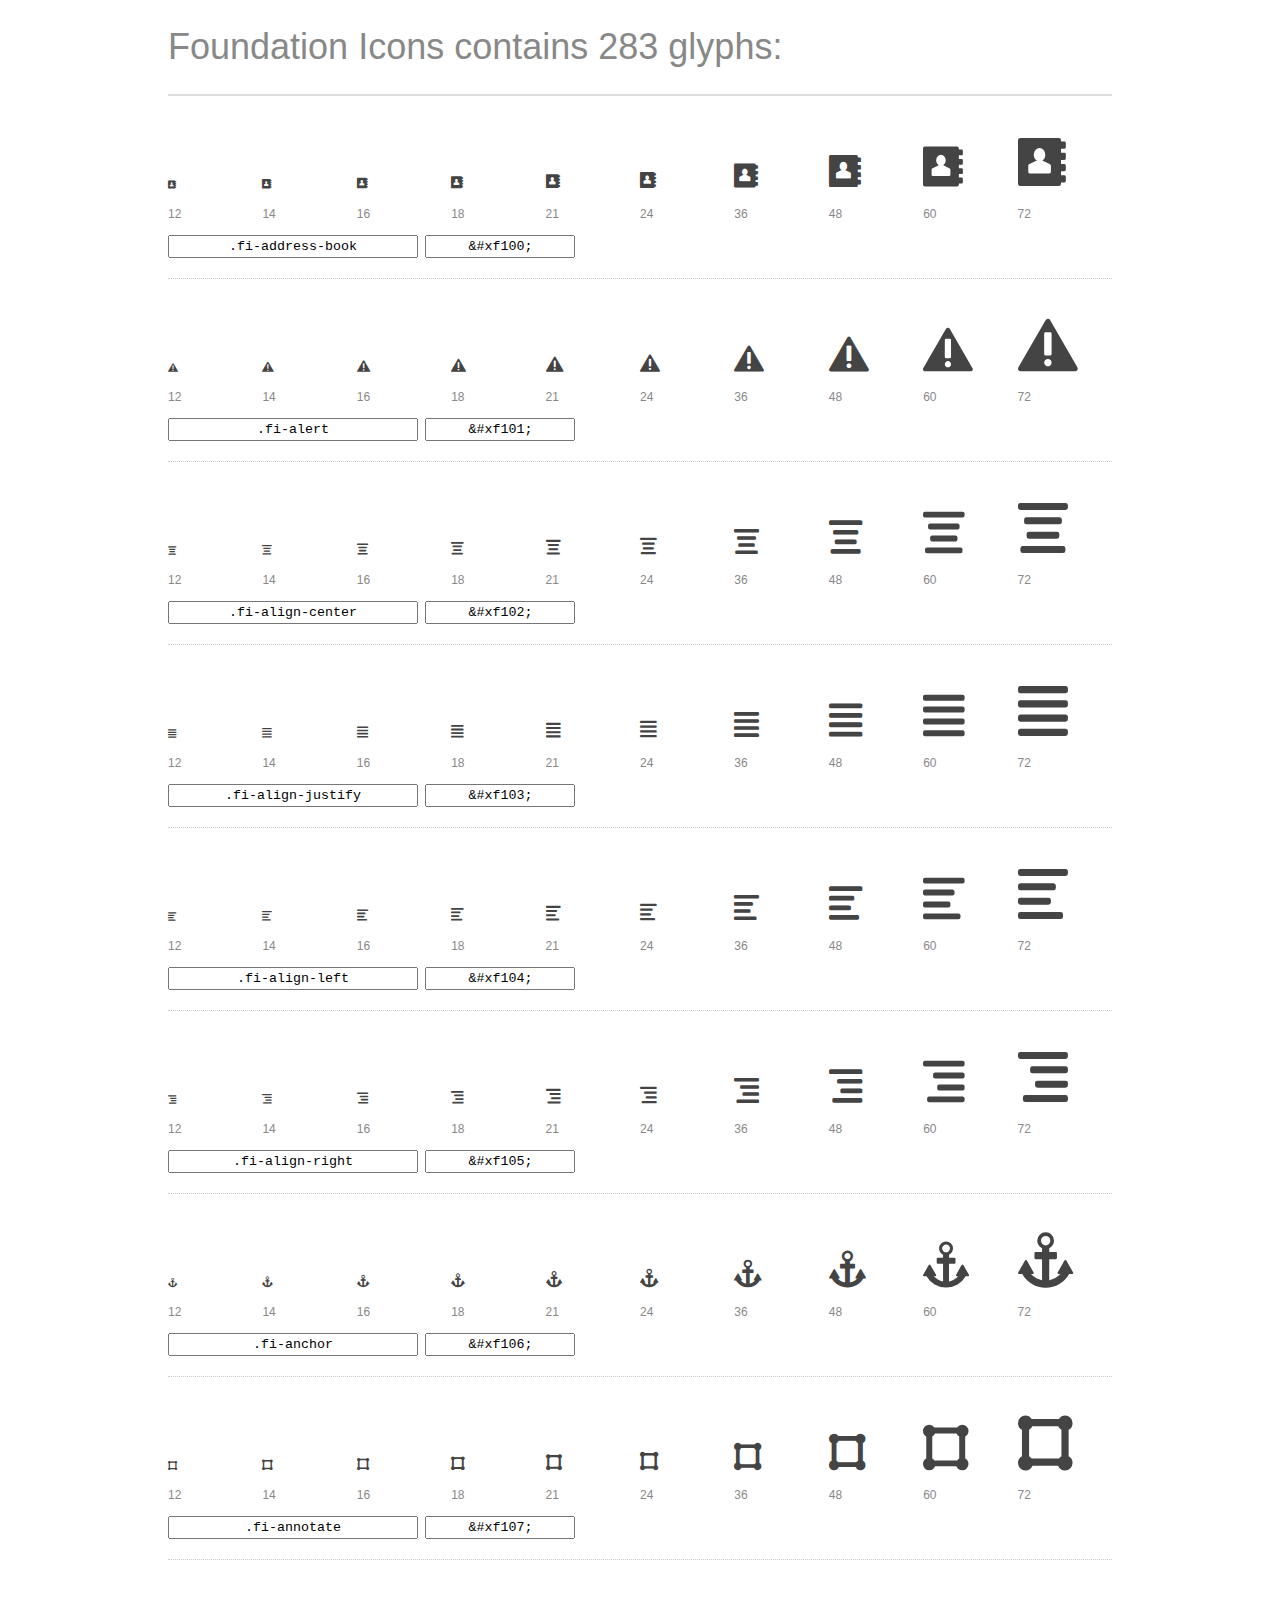
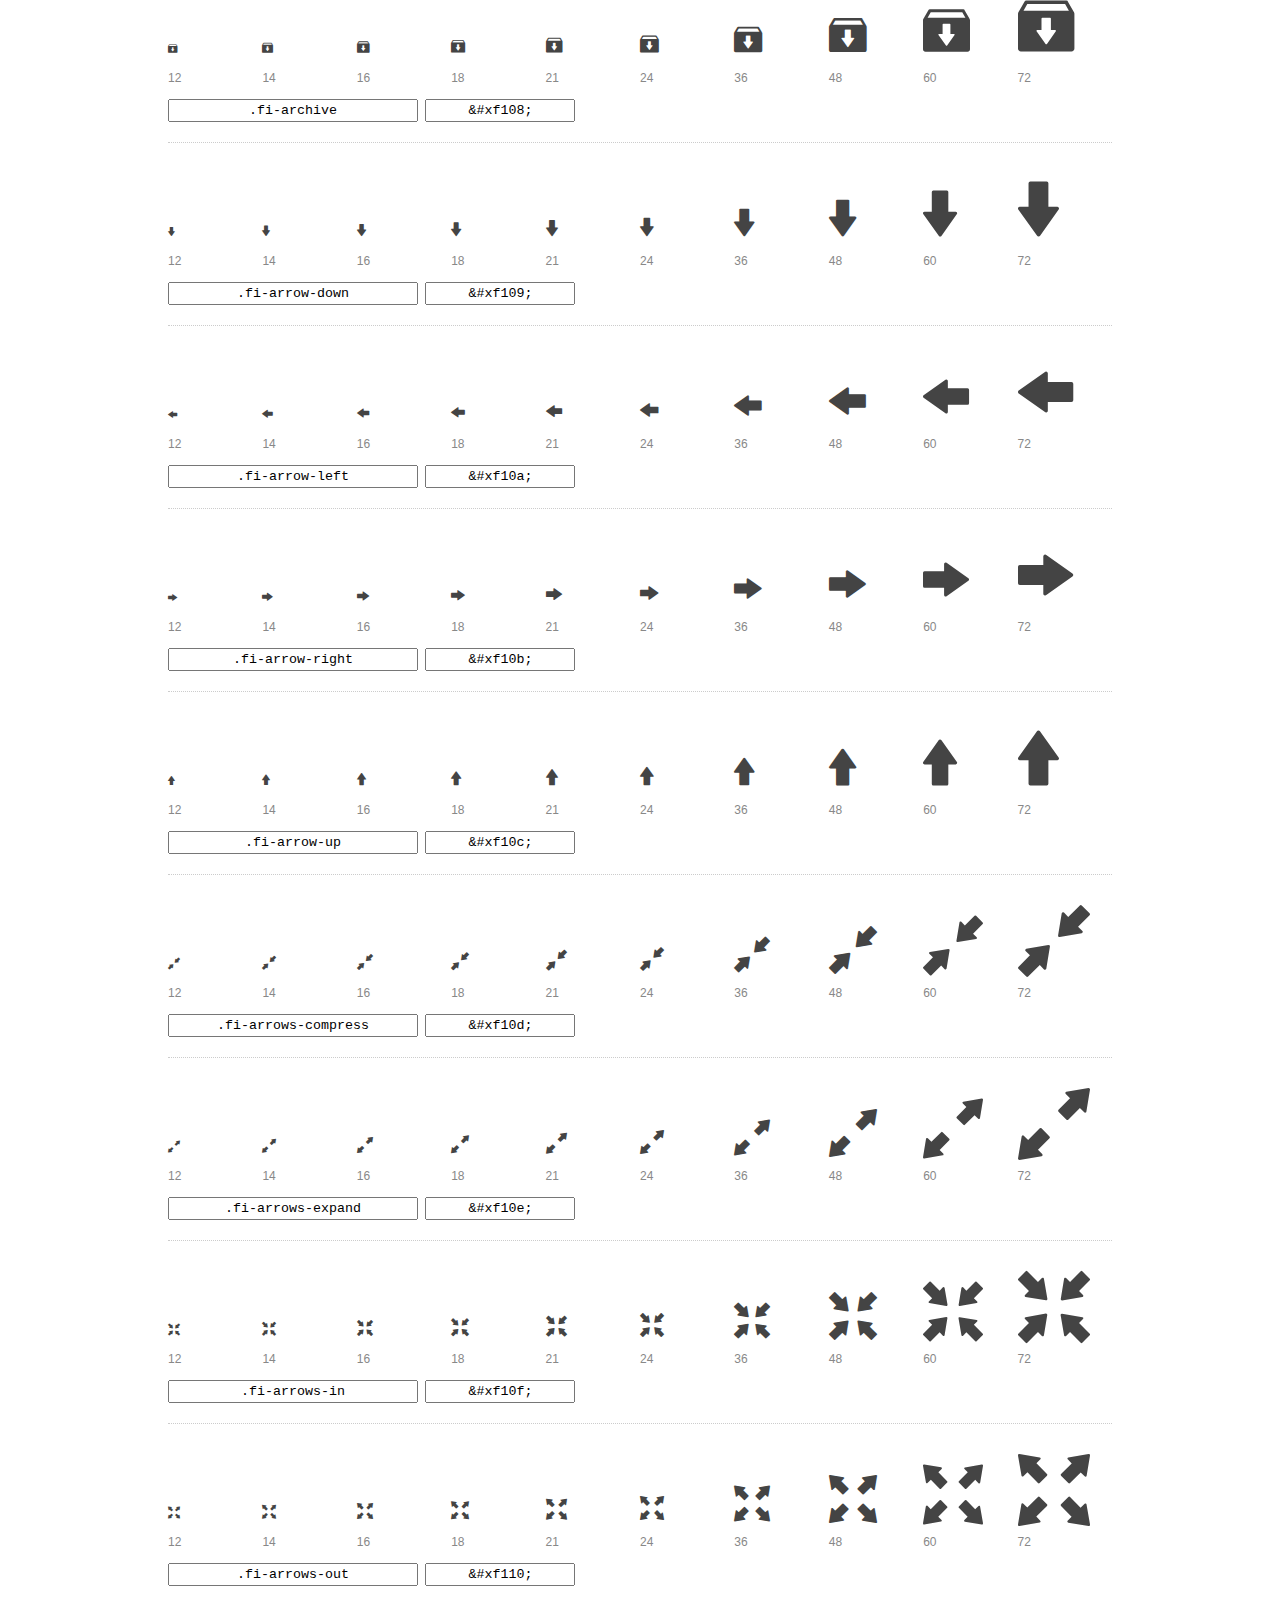
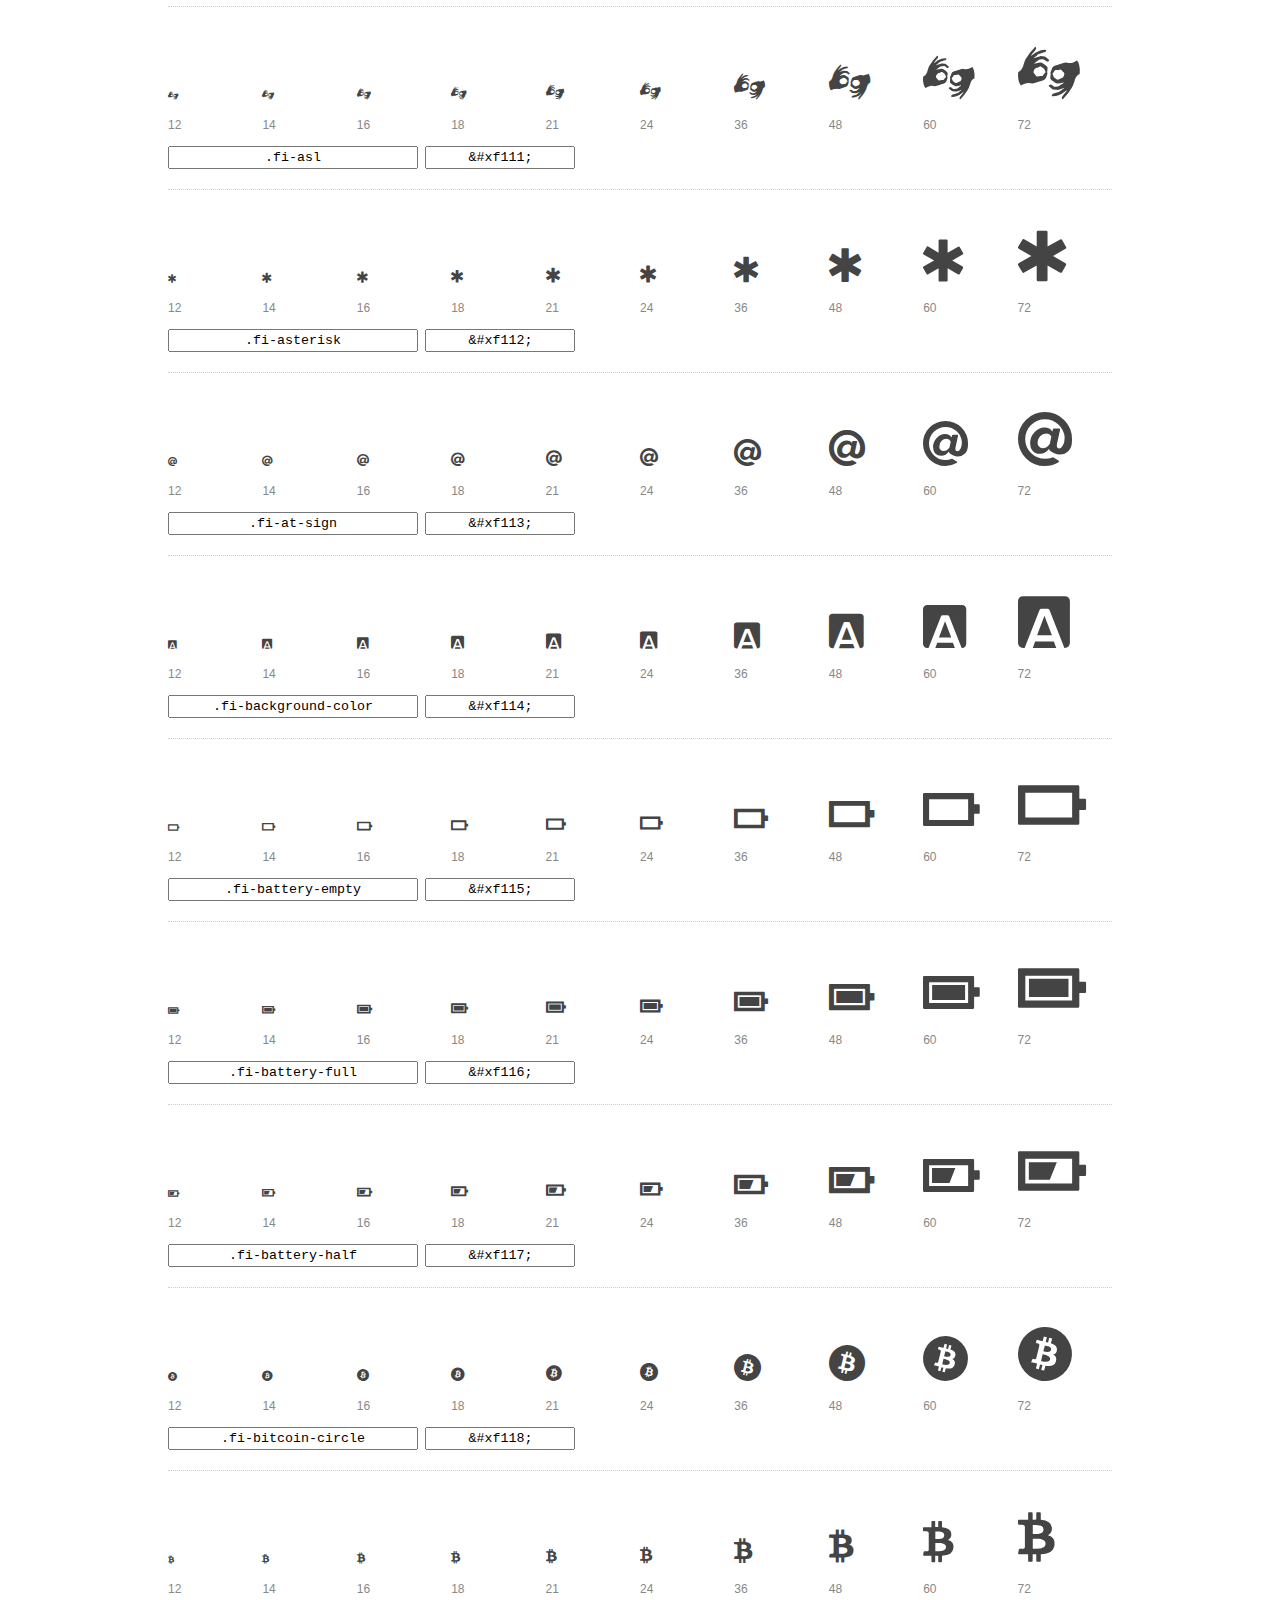
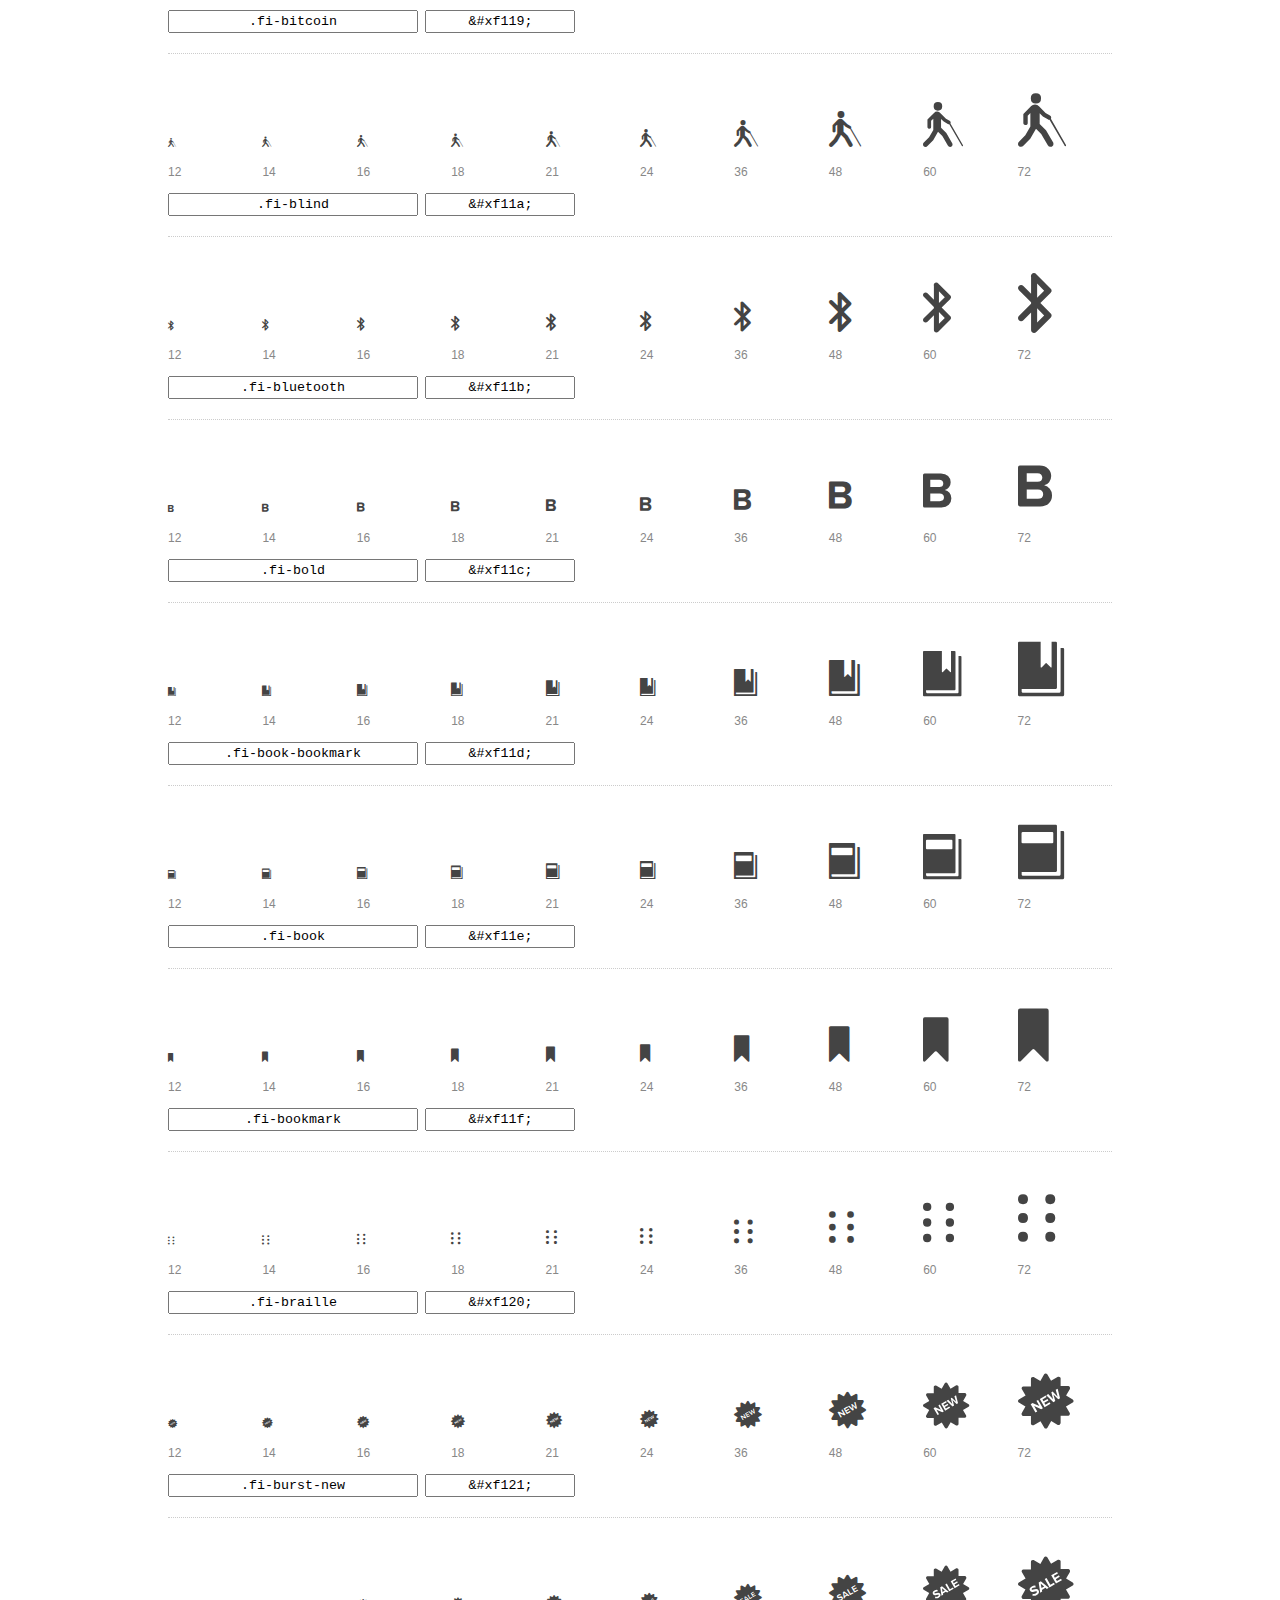
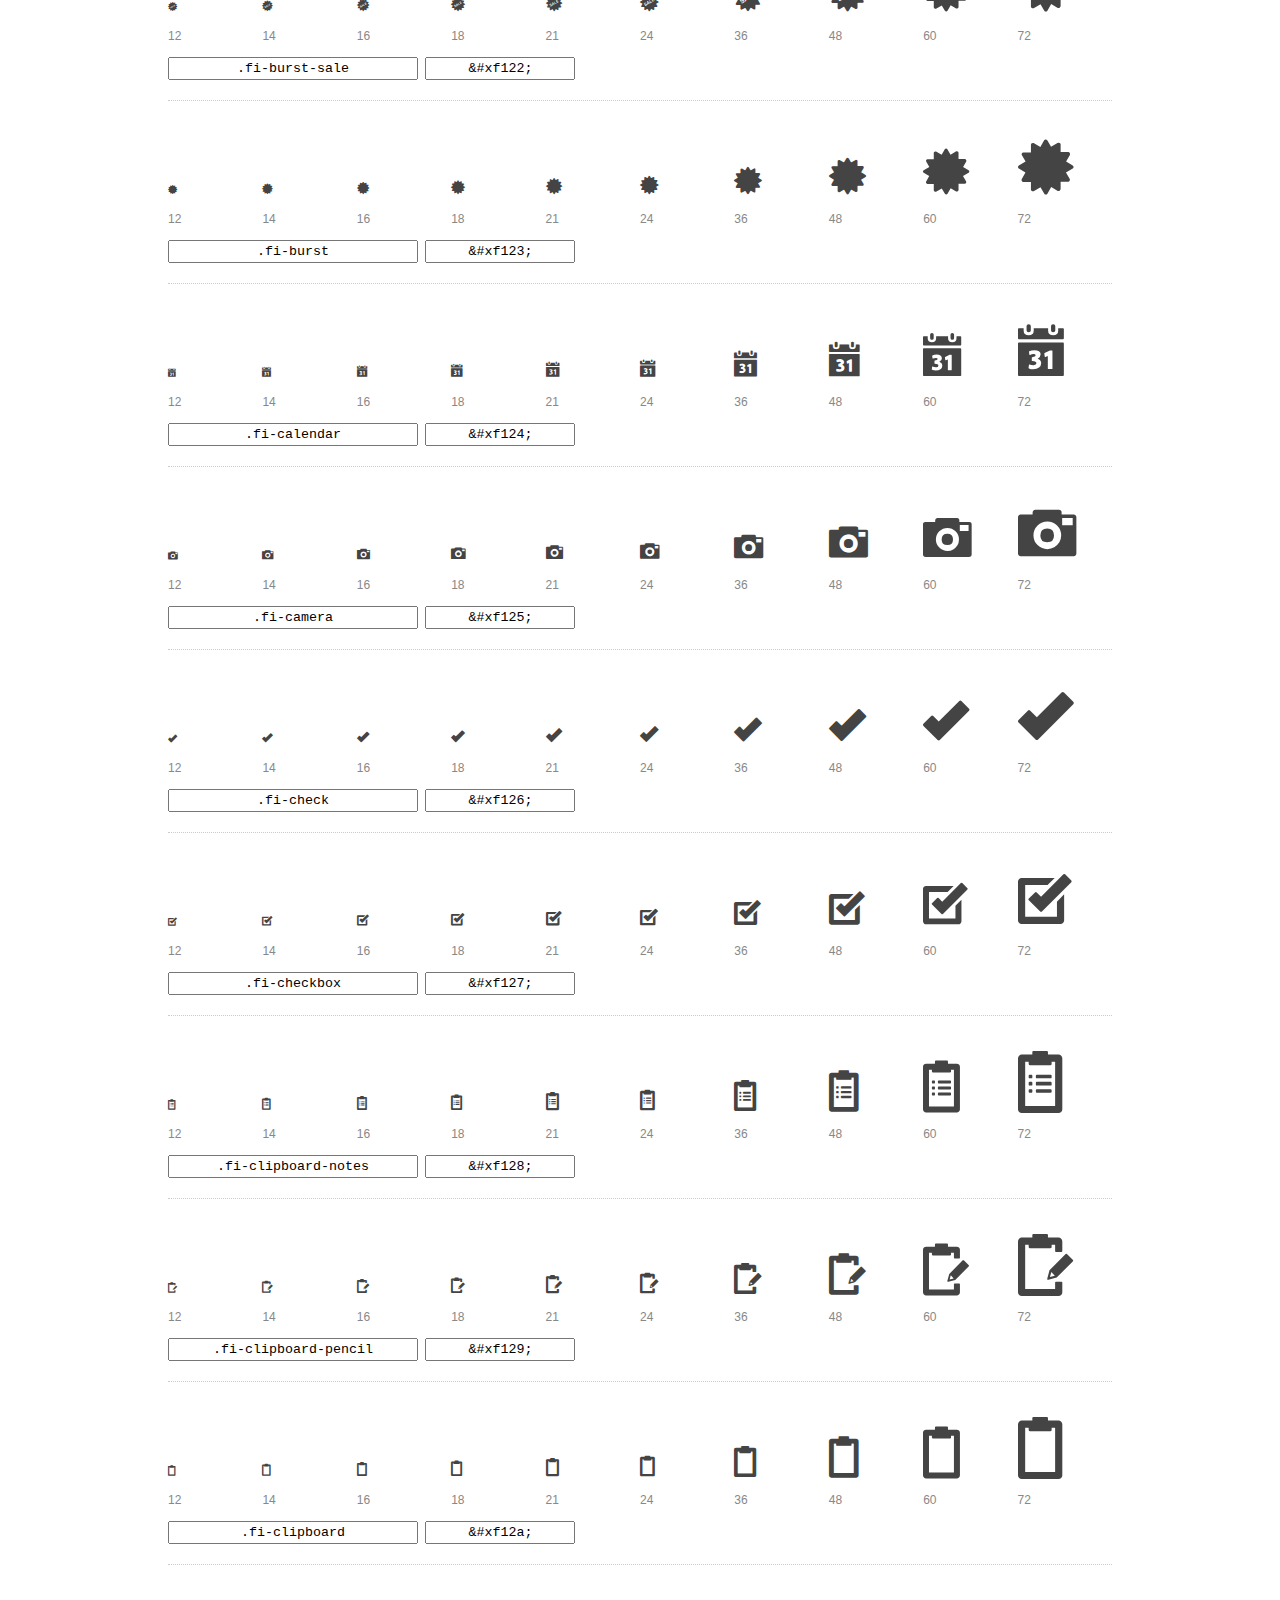
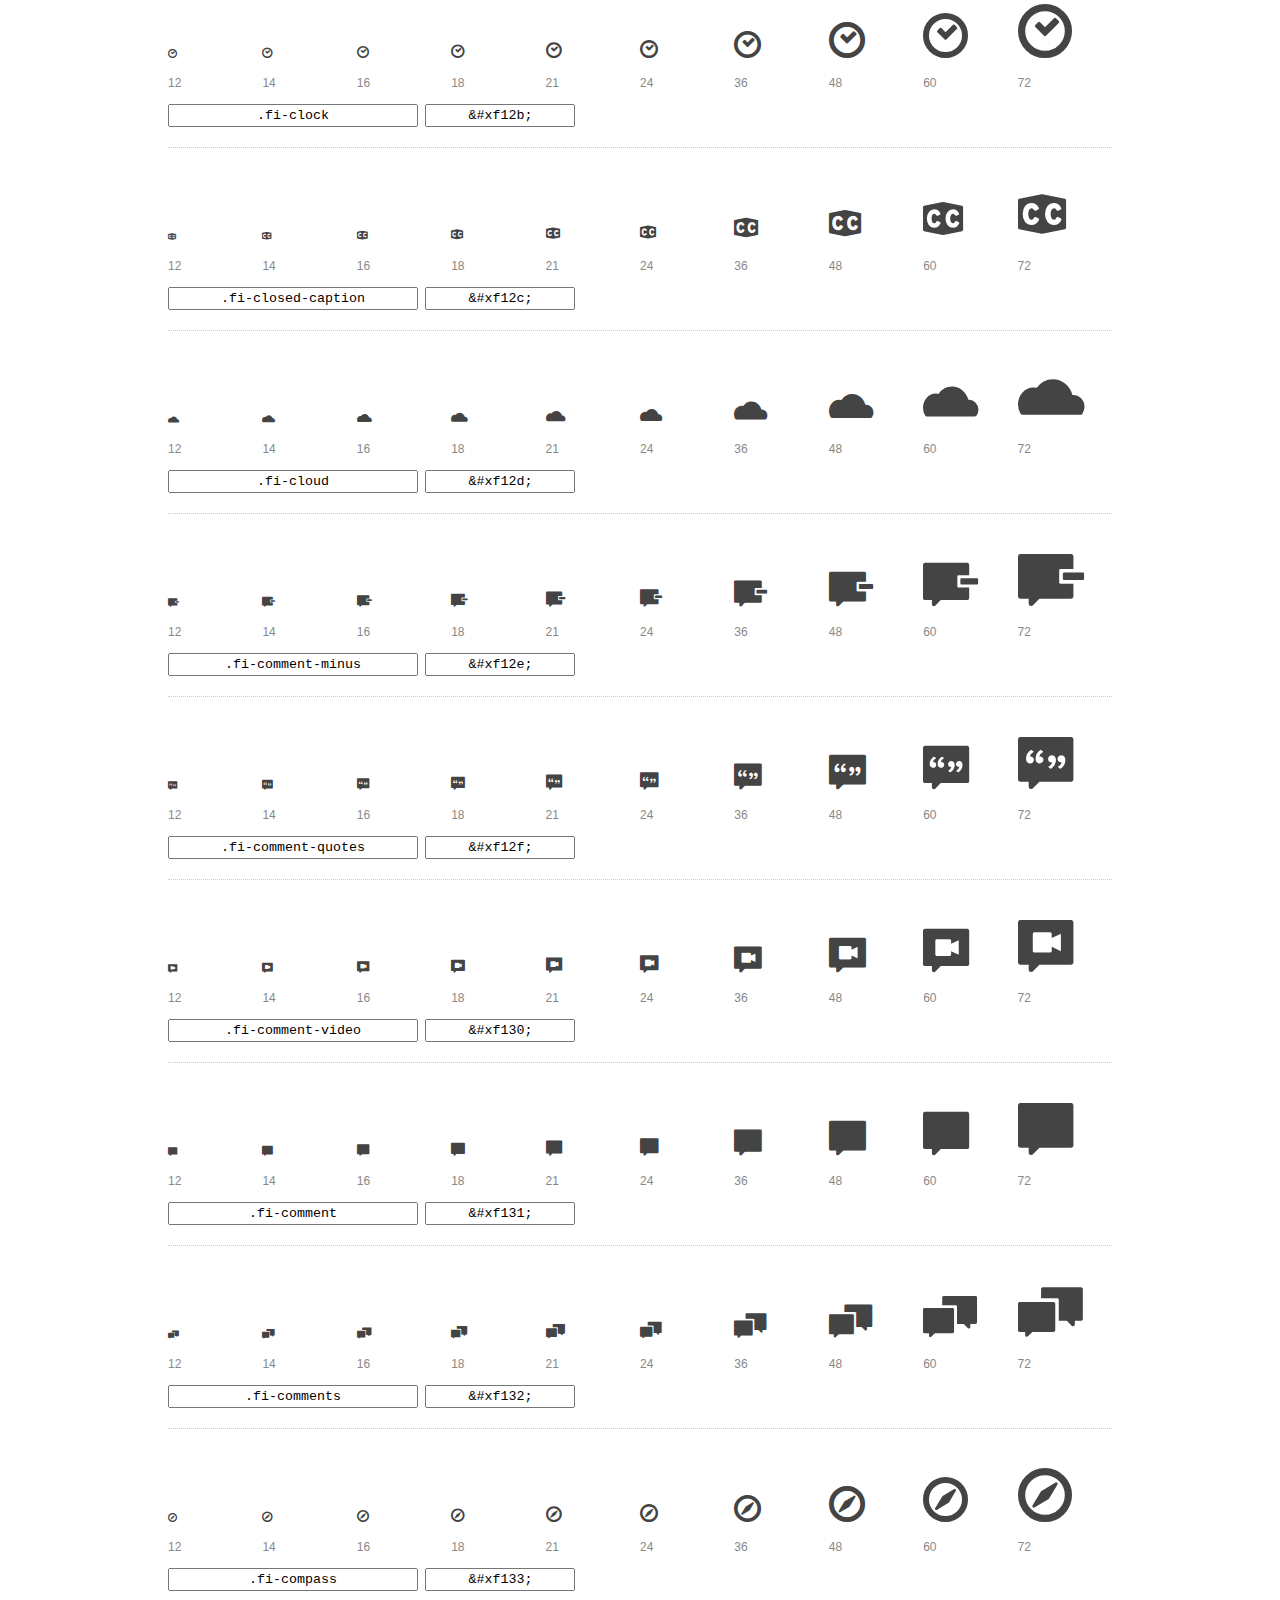
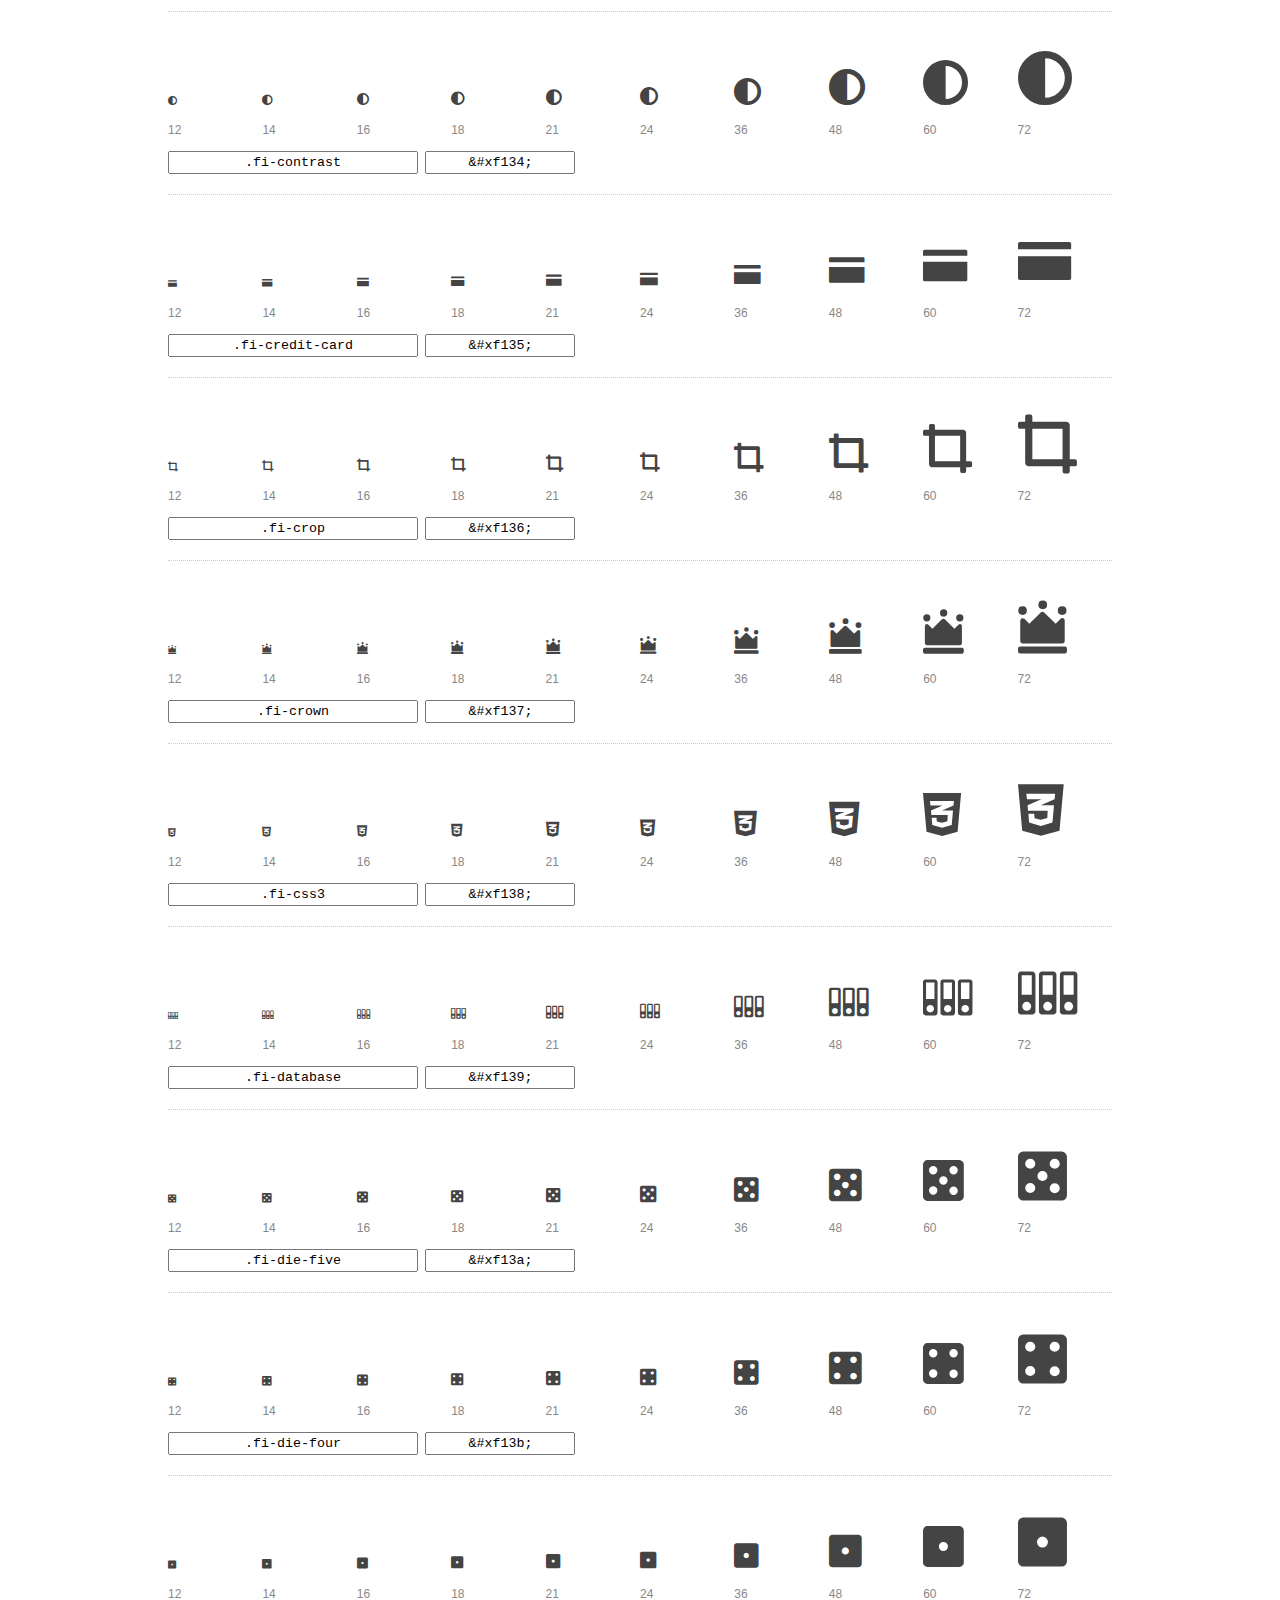
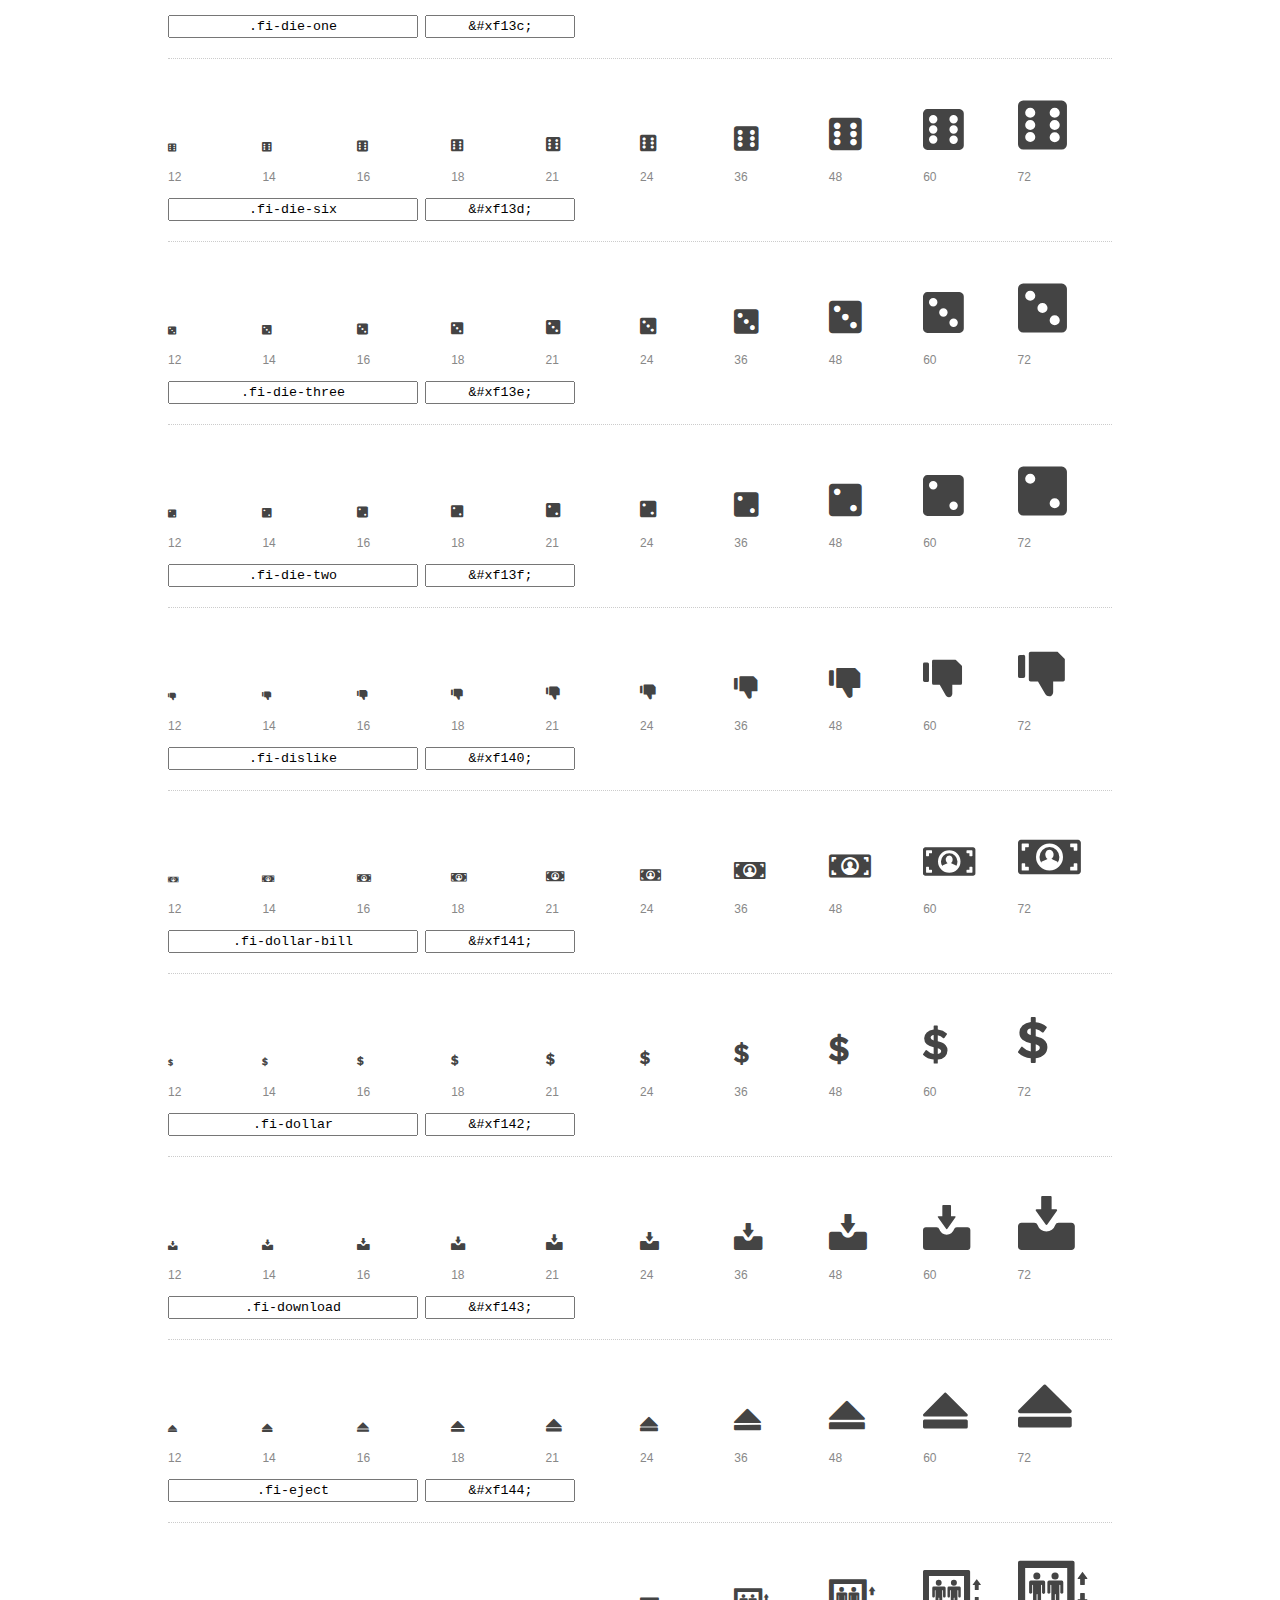
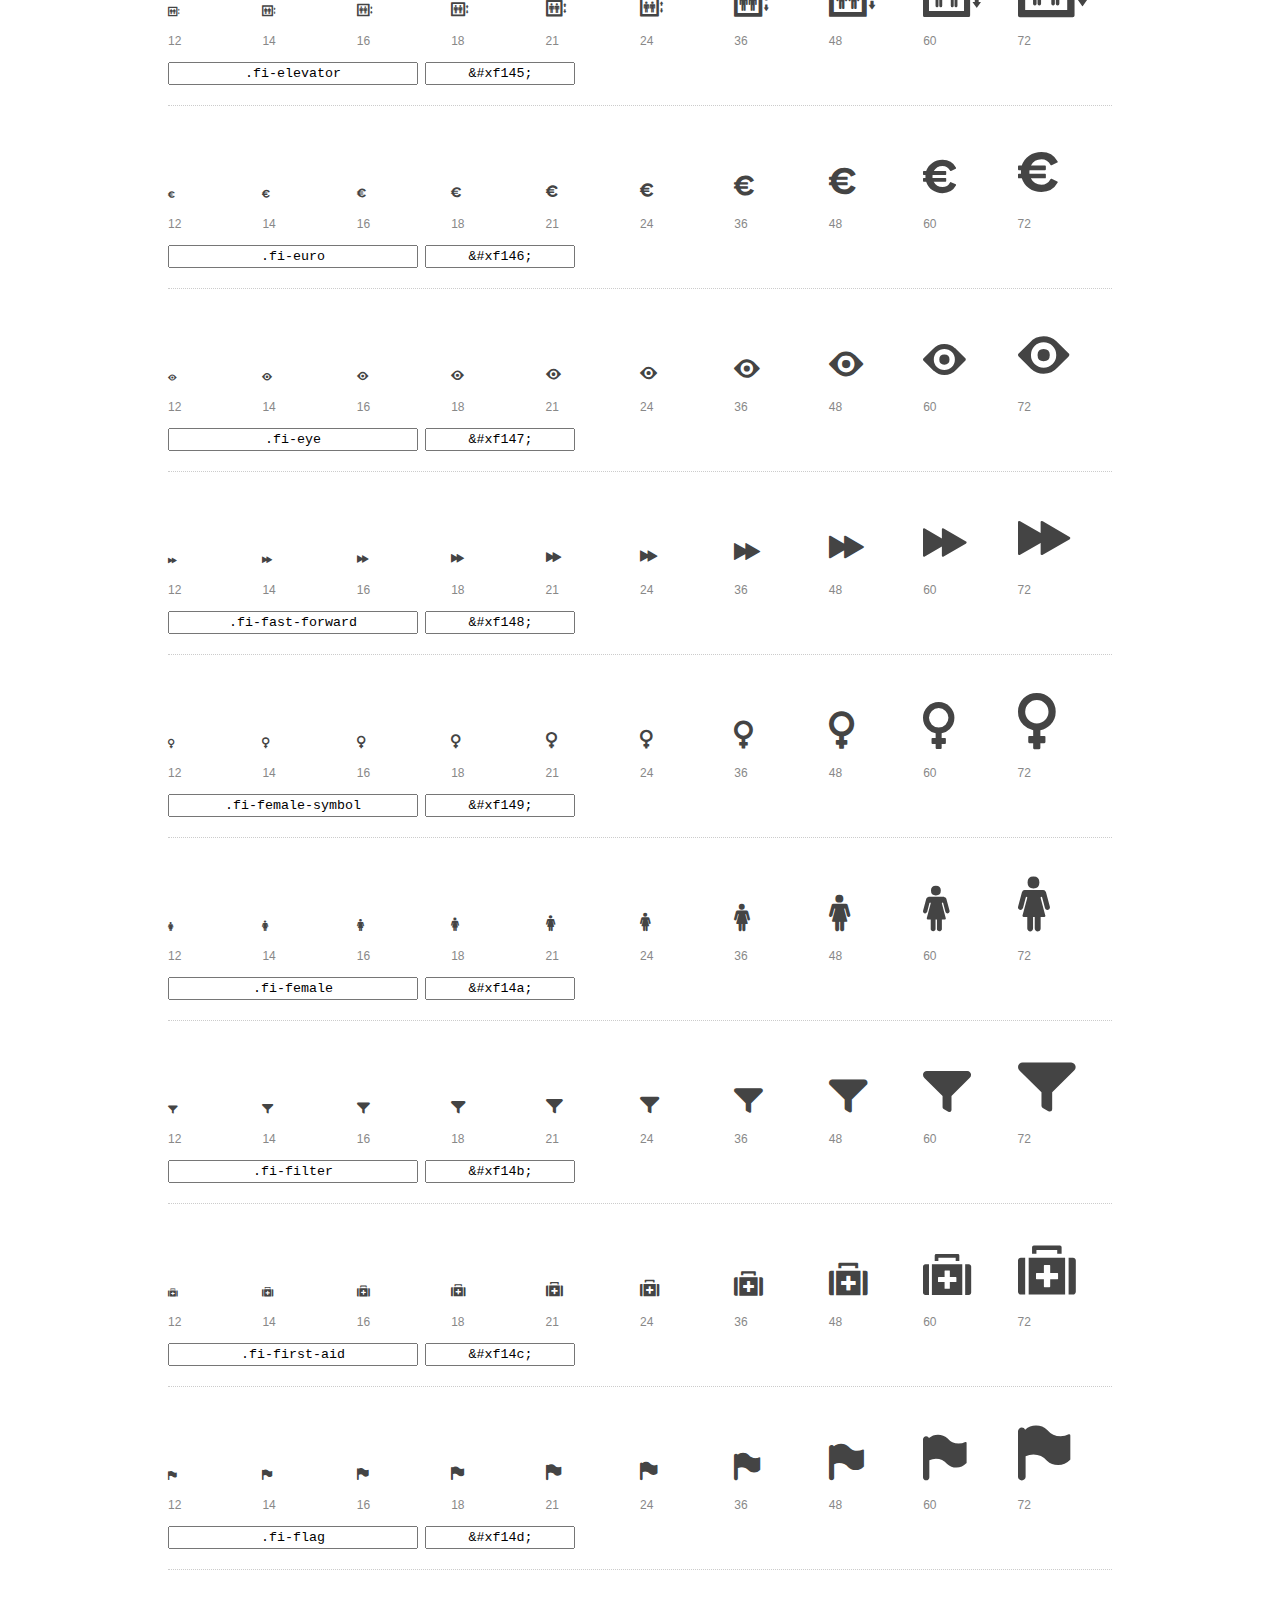
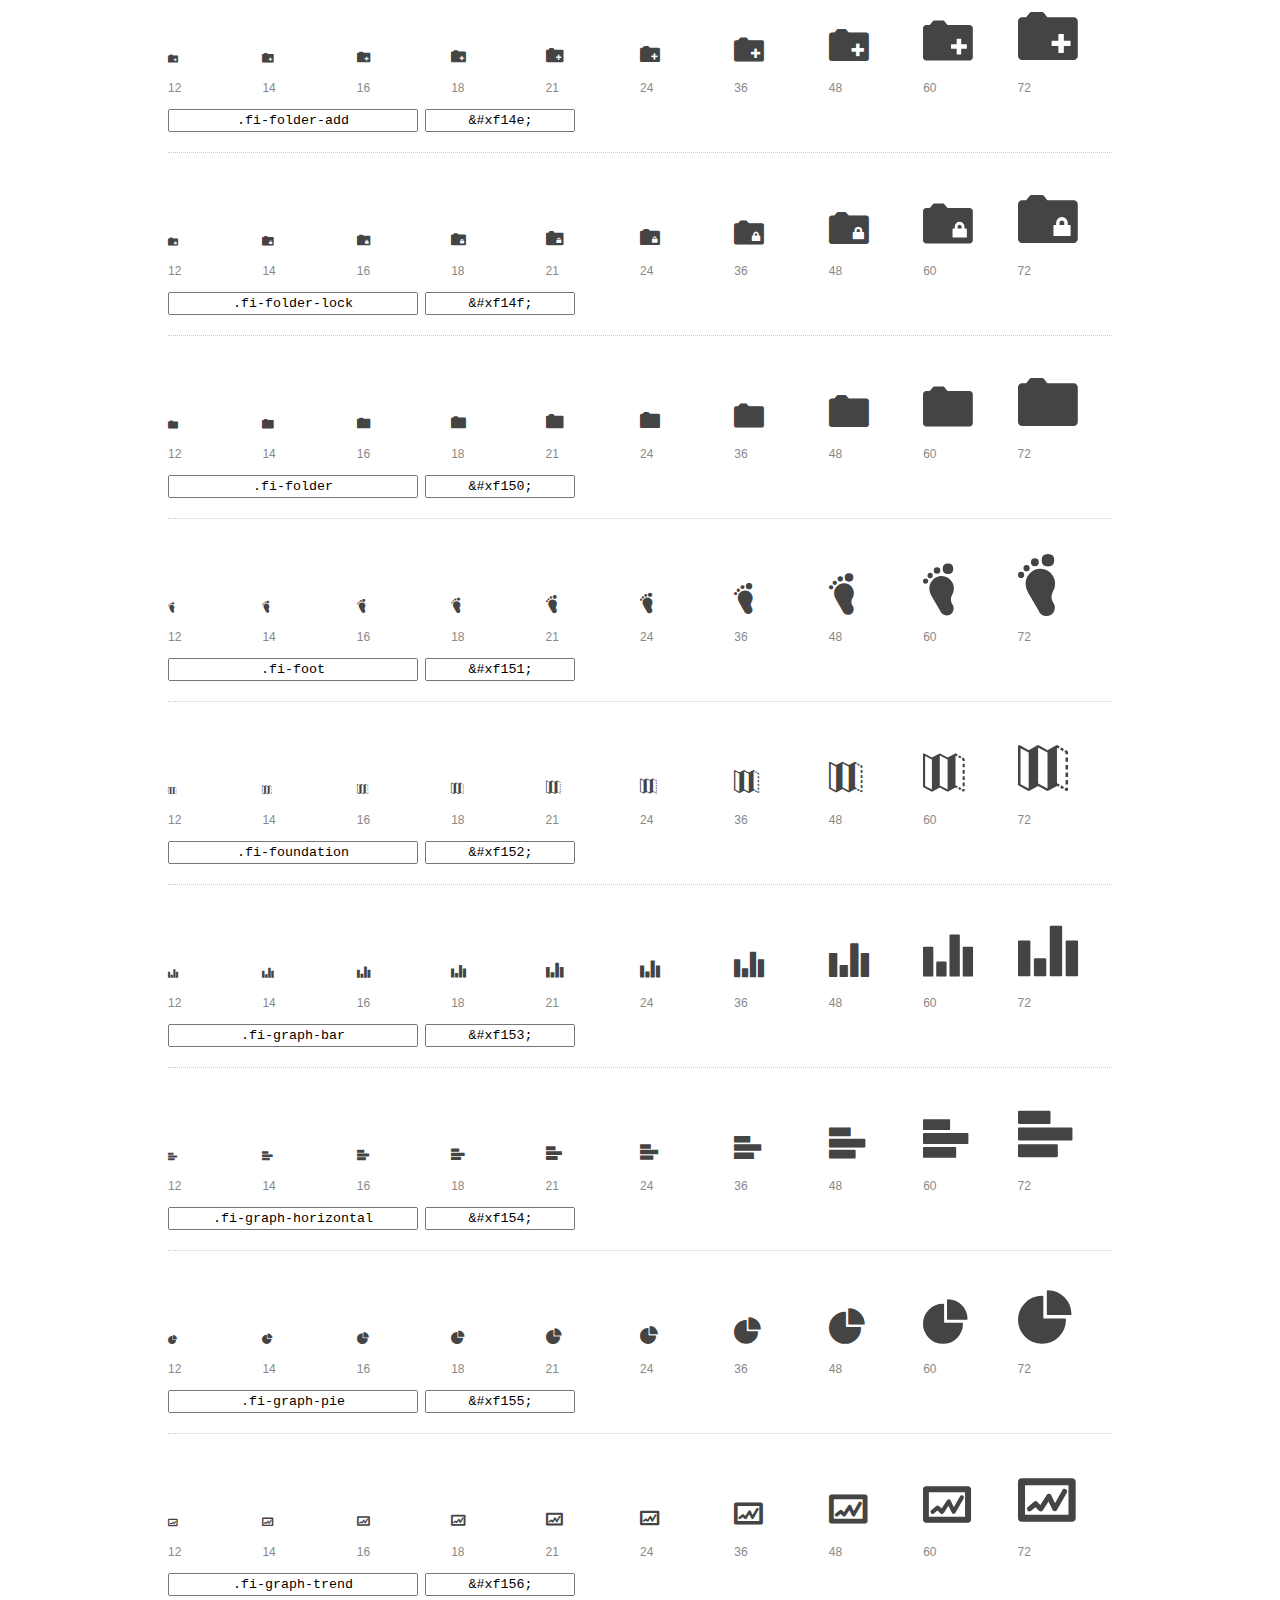
<file: vendors/foundation-icons/preview.html>
<!DOCTYPE html>
<html>
  <head>
    <title>Foundation Icons glyphs preview</title>
    <link rel="stylesheet" href="foundation-icons.css" />

    <style>
      * {
        -moz-box-sizing: border-box;
        -webkit-box-sizing: border-box;
        box-sizing: border-box;
        margin: 0;
        padding: 0;
      }

      body {
        background: #fff;
        color: #444;
        font: 16px/1.5 "Helvetica Neue", Helvetica, Arial, sans-serif;
      }

      a, 
      a:visited {
        color: #888;
        text-decoration: underline;
      }
      a:hover, 
      a:focus { color: #000; }

      h1 {
        border-bottom: 2px solid #ddd;
        color: #888;
        font-size: 36px;
        font-weight: 300;
        margin-bottom: 20px;
        padding: 20px 0;
      }

      .container {
        margin: 0 auto;
        min-width: 880px;
        padding: 0 40px;
        width: 80%;
      }

      .glyph {
        border-bottom: 1px dotted #ccc;
        padding: 10px 0 20px;
        margin-bottom: 20px;
      }

      .preview-glyphs { vertical-align: bottom; } 

      .preview-scale { 
        color: #888;
        font-size: 12px; 
        margin-top: 5px;
      }

      .step {
        display: inline-block;
        line-height: 1;
        width: 10%;
      }

      
      .size-12 { font-size: 12px; }
      
      .size-14 { font-size: 14px; }
      
      .size-16 { font-size: 16px; }
      
      .size-18 { font-size: 18px; }
      
      .size-21 { font-size: 21px; }
      
      .size-24 { font-size: 24px; }
      
      .size-36 { font-size: 36px; }
      
      .size-48 { font-size: 48px; }
      
      .size-60 { font-size: 60px; }
      
      .size-72 { font-size: 72px; }
      

      .usage { margin-top: 10px; }

      .usage input {
        font-family: monospace;
        margin-right: 3px;
        padding: 2px 5px;
        text-align: center;
      }

      .usage .point { width: 150px; }

      .usage .class { width: 250px; }

      .footer {
        color: #888;
        font-size: 12px;
        padding: 20px 0;
      }
    </style>

    <!--[if lte IE 8]><script src="http://html5shiv.googlecode.com/svn/trunk/html5.js"></script><![endif]-->
  </head>

  <body>
    <div class="container">
      <h1>Foundation Icons contains 283 glyphs:</h1> 

      
      <div class="glyph">
        <div class="preview-glyphs">
          <i class="step fi-address-book size-12"></i><i class="step fi-address-book size-14"></i><i class="step fi-address-book size-16"></i><i class="step fi-address-book size-18"></i><i class="step fi-address-book size-21"></i><i class="step fi-address-book size-24"></i><i class="step fi-address-book size-36"></i><i class="step fi-address-book size-48"></i><i class="step fi-address-book size-60"></i><i class="step fi-address-book size-72"></i>
        </div>
        <div class="preview-scale">
          <span class="step">12</span><span class="step">14</span><span class="step">16</span><span class="step">18</span><span class="step">21</span><span class="step">24</span><span class="step">36</span><span class="step">48</span><span class="step">60</span><span class="step">72</span> 
        </div>
        <div class="usage">
          <input class="class" type="text" readonly="readonly" onClick="this.select();" value=".fi-address-book" />
          <input class="point" type="text" readonly="readonly" onClick="this.select();" value="&amp;#xf100;" />
        </div>
      </div>
      
      <div class="glyph">
        <div class="preview-glyphs">
          <i class="step fi-alert size-12"></i><i class="step fi-alert size-14"></i><i class="step fi-alert size-16"></i><i class="step fi-alert size-18"></i><i class="step fi-alert size-21"></i><i class="step fi-alert size-24"></i><i class="step fi-alert size-36"></i><i class="step fi-alert size-48"></i><i class="step fi-alert size-60"></i><i class="step fi-alert size-72"></i>
        </div>
        <div class="preview-scale">
          <span class="step">12</span><span class="step">14</span><span class="step">16</span><span class="step">18</span><span class="step">21</span><span class="step">24</span><span class="step">36</span><span class="step">48</span><span class="step">60</span><span class="step">72</span> 
        </div>
        <div class="usage">
          <input class="class" type="text" readonly="readonly" onClick="this.select();" value=".fi-alert" />
          <input class="point" type="text" readonly="readonly" onClick="this.select();" value="&amp;#xf101;" />
        </div>
      </div>
      
      <div class="glyph">
        <div class="preview-glyphs">
          <i class="step fi-align-center size-12"></i><i class="step fi-align-center size-14"></i><i class="step fi-align-center size-16"></i><i class="step fi-align-center size-18"></i><i class="step fi-align-center size-21"></i><i class="step fi-align-center size-24"></i><i class="step fi-align-center size-36"></i><i class="step fi-align-center size-48"></i><i class="step fi-align-center size-60"></i><i class="step fi-align-center size-72"></i>
        </div>
        <div class="preview-scale">
          <span class="step">12</span><span class="step">14</span><span class="step">16</span><span class="step">18</span><span class="step">21</span><span class="step">24</span><span class="step">36</span><span class="step">48</span><span class="step">60</span><span class="step">72</span> 
        </div>
        <div class="usage">
          <input class="class" type="text" readonly="readonly" onClick="this.select();" value=".fi-align-center" />
          <input class="point" type="text" readonly="readonly" onClick="this.select();" value="&amp;#xf102;" />
        </div>
      </div>
      
      <div class="glyph">
        <div class="preview-glyphs">
          <i class="step fi-align-justify size-12"></i><i class="step fi-align-justify size-14"></i><i class="step fi-align-justify size-16"></i><i class="step fi-align-justify size-18"></i><i class="step fi-align-justify size-21"></i><i class="step fi-align-justify size-24"></i><i class="step fi-align-justify size-36"></i><i class="step fi-align-justify size-48"></i><i class="step fi-align-justify size-60"></i><i class="step fi-align-justify size-72"></i>
        </div>
        <div class="preview-scale">
          <span class="step">12</span><span class="step">14</span><span class="step">16</span><span class="step">18</span><span class="step">21</span><span class="step">24</span><span class="step">36</span><span class="step">48</span><span class="step">60</span><span class="step">72</span> 
        </div>
        <div class="usage">
          <input class="class" type="text" readonly="readonly" onClick="this.select();" value=".fi-align-justify" />
          <input class="point" type="text" readonly="readonly" onClick="this.select();" value="&amp;#xf103;" />
        </div>
      </div>
      
      <div class="glyph">
        <div class="preview-glyphs">
          <i class="step fi-align-left size-12"></i><i class="step fi-align-left size-14"></i><i class="step fi-align-left size-16"></i><i class="step fi-align-left size-18"></i><i class="step fi-align-left size-21"></i><i class="step fi-align-left size-24"></i><i class="step fi-align-left size-36"></i><i class="step fi-align-left size-48"></i><i class="step fi-align-left size-60"></i><i class="step fi-align-left size-72"></i>
        </div>
        <div class="preview-scale">
          <span class="step">12</span><span class="step">14</span><span class="step">16</span><span class="step">18</span><span class="step">21</span><span class="step">24</span><span class="step">36</span><span class="step">48</span><span class="step">60</span><span class="step">72</span> 
        </div>
        <div class="usage">
          <input class="class" type="text" readonly="readonly" onClick="this.select();" value=".fi-align-left" />
          <input class="point" type="text" readonly="readonly" onClick="this.select();" value="&amp;#xf104;" />
        </div>
      </div>
      
      <div class="glyph">
        <div class="preview-glyphs">
          <i class="step fi-align-right size-12"></i><i class="step fi-align-right size-14"></i><i class="step fi-align-right size-16"></i><i class="step fi-align-right size-18"></i><i class="step fi-align-right size-21"></i><i class="step fi-align-right size-24"></i><i class="step fi-align-right size-36"></i><i class="step fi-align-right size-48"></i><i class="step fi-align-right size-60"></i><i class="step fi-align-right size-72"></i>
        </div>
        <div class="preview-scale">
          <span class="step">12</span><span class="step">14</span><span class="step">16</span><span class="step">18</span><span class="step">21</span><span class="step">24</span><span class="step">36</span><span class="step">48</span><span class="step">60</span><span class="step">72</span> 
        </div>
        <div class="usage">
          <input class="class" type="text" readonly="readonly" onClick="this.select();" value=".fi-align-right" />
          <input class="point" type="text" readonly="readonly" onClick="this.select();" value="&amp;#xf105;" />
        </div>
      </div>
      
      <div class="glyph">
        <div class="preview-glyphs">
          <i class="step fi-anchor size-12"></i><i class="step fi-anchor size-14"></i><i class="step fi-anchor size-16"></i><i class="step fi-anchor size-18"></i><i class="step fi-anchor size-21"></i><i class="step fi-anchor size-24"></i><i class="step fi-anchor size-36"></i><i class="step fi-anchor size-48"></i><i class="step fi-anchor size-60"></i><i class="step fi-anchor size-72"></i>
        </div>
        <div class="preview-scale">
          <span class="step">12</span><span class="step">14</span><span class="step">16</span><span class="step">18</span><span class="step">21</span><span class="step">24</span><span class="step">36</span><span class="step">48</span><span class="step">60</span><span class="step">72</span> 
        </div>
        <div class="usage">
          <input class="class" type="text" readonly="readonly" onClick="this.select();" value=".fi-anchor" />
          <input class="point" type="text" readonly="readonly" onClick="this.select();" value="&amp;#xf106;" />
        </div>
      </div>
      
      <div class="glyph">
        <div class="preview-glyphs">
          <i class="step fi-annotate size-12"></i><i class="step fi-annotate size-14"></i><i class="step fi-annotate size-16"></i><i class="step fi-annotate size-18"></i><i class="step fi-annotate size-21"></i><i class="step fi-annotate size-24"></i><i class="step fi-annotate size-36"></i><i class="step fi-annotate size-48"></i><i class="step fi-annotate size-60"></i><i class="step fi-annotate size-72"></i>
        </div>
        <div class="preview-scale">
          <span class="step">12</span><span class="step">14</span><span class="step">16</span><span class="step">18</span><span class="step">21</span><span class="step">24</span><span class="step">36</span><span class="step">48</span><span class="step">60</span><span class="step">72</span> 
        </div>
        <div class="usage">
          <input class="class" type="text" readonly="readonly" onClick="this.select();" value=".fi-annotate" />
          <input class="point" type="text" readonly="readonly" onClick="this.select();" value="&amp;#xf107;" />
        </div>
      </div>
      
      <div class="glyph">
        <div class="preview-glyphs">
          <i class="step fi-archive size-12"></i><i class="step fi-archive size-14"></i><i class="step fi-archive size-16"></i><i class="step fi-archive size-18"></i><i class="step fi-archive size-21"></i><i class="step fi-archive size-24"></i><i class="step fi-archive size-36"></i><i class="step fi-archive size-48"></i><i class="step fi-archive size-60"></i><i class="step fi-archive size-72"></i>
        </div>
        <div class="preview-scale">
          <span class="step">12</span><span class="step">14</span><span class="step">16</span><span class="step">18</span><span class="step">21</span><span class="step">24</span><span class="step">36</span><span class="step">48</span><span class="step">60</span><span class="step">72</span> 
        </div>
        <div class="usage">
          <input class="class" type="text" readonly="readonly" onClick="this.select();" value=".fi-archive" />
          <input class="point" type="text" readonly="readonly" onClick="this.select();" value="&amp;#xf108;" />
        </div>
      </div>
      
      <div class="glyph">
        <div class="preview-glyphs">
          <i class="step fi-arrow-down size-12"></i><i class="step fi-arrow-down size-14"></i><i class="step fi-arrow-down size-16"></i><i class="step fi-arrow-down size-18"></i><i class="step fi-arrow-down size-21"></i><i class="step fi-arrow-down size-24"></i><i class="step fi-arrow-down size-36"></i><i class="step fi-arrow-down size-48"></i><i class="step fi-arrow-down size-60"></i><i class="step fi-arrow-down size-72"></i>
        </div>
        <div class="preview-scale">
          <span class="step">12</span><span class="step">14</span><span class="step">16</span><span class="step">18</span><span class="step">21</span><span class="step">24</span><span class="step">36</span><span class="step">48</span><span class="step">60</span><span class="step">72</span> 
        </div>
        <div class="usage">
          <input class="class" type="text" readonly="readonly" onClick="this.select();" value=".fi-arrow-down" />
          <input class="point" type="text" readonly="readonly" onClick="this.select();" value="&amp;#xf109;" />
        </div>
      </div>
      
      <div class="glyph">
        <div class="preview-glyphs">
          <i class="step fi-arrow-left size-12"></i><i class="step fi-arrow-left size-14"></i><i class="step fi-arrow-left size-16"></i><i class="step fi-arrow-left size-18"></i><i class="step fi-arrow-left size-21"></i><i class="step fi-arrow-left size-24"></i><i class="step fi-arrow-left size-36"></i><i class="step fi-arrow-left size-48"></i><i class="step fi-arrow-left size-60"></i><i class="step fi-arrow-left size-72"></i>
        </div>
        <div class="preview-scale">
          <span class="step">12</span><span class="step">14</span><span class="step">16</span><span class="step">18</span><span class="step">21</span><span class="step">24</span><span class="step">36</span><span class="step">48</span><span class="step">60</span><span class="step">72</span> 
        </div>
        <div class="usage">
          <input class="class" type="text" readonly="readonly" onClick="this.select();" value=".fi-arrow-left" />
          <input class="point" type="text" readonly="readonly" onClick="this.select();" value="&amp;#xf10a;" />
        </div>
      </div>
      
      <div class="glyph">
        <div class="preview-glyphs">
          <i class="step fi-arrow-right size-12"></i><i class="step fi-arrow-right size-14"></i><i class="step fi-arrow-right size-16"></i><i class="step fi-arrow-right size-18"></i><i class="step fi-arrow-right size-21"></i><i class="step fi-arrow-right size-24"></i><i class="step fi-arrow-right size-36"></i><i class="step fi-arrow-right size-48"></i><i class="step fi-arrow-right size-60"></i><i class="step fi-arrow-right size-72"></i>
        </div>
        <div class="preview-scale">
          <span class="step">12</span><span class="step">14</span><span class="step">16</span><span class="step">18</span><span class="step">21</span><span class="step">24</span><span class="step">36</span><span class="step">48</span><span class="step">60</span><span class="step">72</span> 
        </div>
        <div class="usage">
          <input class="class" type="text" readonly="readonly" onClick="this.select();" value=".fi-arrow-right" />
          <input class="point" type="text" readonly="readonly" onClick="this.select();" value="&amp;#xf10b;" />
        </div>
      </div>
      
      <div class="glyph">
        <div class="preview-glyphs">
          <i class="step fi-arrow-up size-12"></i><i class="step fi-arrow-up size-14"></i><i class="step fi-arrow-up size-16"></i><i class="step fi-arrow-up size-18"></i><i class="step fi-arrow-up size-21"></i><i class="step fi-arrow-up size-24"></i><i class="step fi-arrow-up size-36"></i><i class="step fi-arrow-up size-48"></i><i class="step fi-arrow-up size-60"></i><i class="step fi-arrow-up size-72"></i>
        </div>
        <div class="preview-scale">
          <span class="step">12</span><span class="step">14</span><span class="step">16</span><span class="step">18</span><span class="step">21</span><span class="step">24</span><span class="step">36</span><span class="step">48</span><span class="step">60</span><span class="step">72</span> 
        </div>
        <div class="usage">
          <input class="class" type="text" readonly="readonly" onClick="this.select();" value=".fi-arrow-up" />
          <input class="point" type="text" readonly="readonly" onClick="this.select();" value="&amp;#xf10c;" />
        </div>
      </div>
      
      <div class="glyph">
        <div class="preview-glyphs">
          <i class="step fi-arrows-compress size-12"></i><i class="step fi-arrows-compress size-14"></i><i class="step fi-arrows-compress size-16"></i><i class="step fi-arrows-compress size-18"></i><i class="step fi-arrows-compress size-21"></i><i class="step fi-arrows-compress size-24"></i><i class="step fi-arrows-compress size-36"></i><i class="step fi-arrows-compress size-48"></i><i class="step fi-arrows-compress size-60"></i><i class="step fi-arrows-compress size-72"></i>
        </div>
        <div class="preview-scale">
          <span class="step">12</span><span class="step">14</span><span class="step">16</span><span class="step">18</span><span class="step">21</span><span class="step">24</span><span class="step">36</span><span class="step">48</span><span class="step">60</span><span class="step">72</span> 
        </div>
        <div class="usage">
          <input class="class" type="text" readonly="readonly" onClick="this.select();" value=".fi-arrows-compress" />
          <input class="point" type="text" readonly="readonly" onClick="this.select();" value="&amp;#xf10d;" />
        </div>
      </div>
      
      <div class="glyph">
        <div class="preview-glyphs">
          <i class="step fi-arrows-expand size-12"></i><i class="step fi-arrows-expand size-14"></i><i class="step fi-arrows-expand size-16"></i><i class="step fi-arrows-expand size-18"></i><i class="step fi-arrows-expand size-21"></i><i class="step fi-arrows-expand size-24"></i><i class="step fi-arrows-expand size-36"></i><i class="step fi-arrows-expand size-48"></i><i class="step fi-arrows-expand size-60"></i><i class="step fi-arrows-expand size-72"></i>
        </div>
        <div class="preview-scale">
          <span class="step">12</span><span class="step">14</span><span class="step">16</span><span class="step">18</span><span class="step">21</span><span class="step">24</span><span class="step">36</span><span class="step">48</span><span class="step">60</span><span class="step">72</span> 
        </div>
        <div class="usage">
          <input class="class" type="text" readonly="readonly" onClick="this.select();" value=".fi-arrows-expand" />
          <input class="point" type="text" readonly="readonly" onClick="this.select();" value="&amp;#xf10e;" />
        </div>
      </div>
      
      <div class="glyph">
        <div class="preview-glyphs">
          <i class="step fi-arrows-in size-12"></i><i class="step fi-arrows-in size-14"></i><i class="step fi-arrows-in size-16"></i><i class="step fi-arrows-in size-18"></i><i class="step fi-arrows-in size-21"></i><i class="step fi-arrows-in size-24"></i><i class="step fi-arrows-in size-36"></i><i class="step fi-arrows-in size-48"></i><i class="step fi-arrows-in size-60"></i><i class="step fi-arrows-in size-72"></i>
        </div>
        <div class="preview-scale">
          <span class="step">12</span><span class="step">14</span><span class="step">16</span><span class="step">18</span><span class="step">21</span><span class="step">24</span><span class="step">36</span><span class="step">48</span><span class="step">60</span><span class="step">72</span> 
        </div>
        <div class="usage">
          <input class="class" type="text" readonly="readonly" onClick="this.select();" value=".fi-arrows-in" />
          <input class="point" type="text" readonly="readonly" onClick="this.select();" value="&amp;#xf10f;" />
        </div>
      </div>
      
      <div class="glyph">
        <div class="preview-glyphs">
          <i class="step fi-arrows-out size-12"></i><i class="step fi-arrows-out size-14"></i><i class="step fi-arrows-out size-16"></i><i class="step fi-arrows-out size-18"></i><i class="step fi-arrows-out size-21"></i><i class="step fi-arrows-out size-24"></i><i class="step fi-arrows-out size-36"></i><i class="step fi-arrows-out size-48"></i><i class="step fi-arrows-out size-60"></i><i class="step fi-arrows-out size-72"></i>
        </div>
        <div class="preview-scale">
          <span class="step">12</span><span class="step">14</span><span class="step">16</span><span class="step">18</span><span class="step">21</span><span class="step">24</span><span class="step">36</span><span class="step">48</span><span class="step">60</span><span class="step">72</span> 
        </div>
        <div class="usage">
          <input class="class" type="text" readonly="readonly" onClick="this.select();" value=".fi-arrows-out" />
          <input class="point" type="text" readonly="readonly" onClick="this.select();" value="&amp;#xf110;" />
        </div>
      </div>
      
      <div class="glyph">
        <div class="preview-glyphs">
          <i class="step fi-asl size-12"></i><i class="step fi-asl size-14"></i><i class="step fi-asl size-16"></i><i class="step fi-asl size-18"></i><i class="step fi-asl size-21"></i><i class="step fi-asl size-24"></i><i class="step fi-asl size-36"></i><i class="step fi-asl size-48"></i><i class="step fi-asl size-60"></i><i class="step fi-asl size-72"></i>
        </div>
        <div class="preview-scale">
          <span class="step">12</span><span class="step">14</span><span class="step">16</span><span class="step">18</span><span class="step">21</span><span class="step">24</span><span class="step">36</span><span class="step">48</span><span class="step">60</span><span class="step">72</span> 
        </div>
        <div class="usage">
          <input class="class" type="text" readonly="readonly" onClick="this.select();" value=".fi-asl" />
          <input class="point" type="text" readonly="readonly" onClick="this.select();" value="&amp;#xf111;" />
        </div>
      </div>
      
      <div class="glyph">
        <div class="preview-glyphs">
          <i class="step fi-asterisk size-12"></i><i class="step fi-asterisk size-14"></i><i class="step fi-asterisk size-16"></i><i class="step fi-asterisk size-18"></i><i class="step fi-asterisk size-21"></i><i class="step fi-asterisk size-24"></i><i class="step fi-asterisk size-36"></i><i class="step fi-asterisk size-48"></i><i class="step fi-asterisk size-60"></i><i class="step fi-asterisk size-72"></i>
        </div>
        <div class="preview-scale">
          <span class="step">12</span><span class="step">14</span><span class="step">16</span><span class="step">18</span><span class="step">21</span><span class="step">24</span><span class="step">36</span><span class="step">48</span><span class="step">60</span><span class="step">72</span> 
        </div>
        <div class="usage">
          <input class="class" type="text" readonly="readonly" onClick="this.select();" value=".fi-asterisk" />
          <input class="point" type="text" readonly="readonly" onClick="this.select();" value="&amp;#xf112;" />
        </div>
      </div>
      
      <div class="glyph">
        <div class="preview-glyphs">
          <i class="step fi-at-sign size-12"></i><i class="step fi-at-sign size-14"></i><i class="step fi-at-sign size-16"></i><i class="step fi-at-sign size-18"></i><i class="step fi-at-sign size-21"></i><i class="step fi-at-sign size-24"></i><i class="step fi-at-sign size-36"></i><i class="step fi-at-sign size-48"></i><i class="step fi-at-sign size-60"></i><i class="step fi-at-sign size-72"></i>
        </div>
        <div class="preview-scale">
          <span class="step">12</span><span class="step">14</span><span class="step">16</span><span class="step">18</span><span class="step">21</span><span class="step">24</span><span class="step">36</span><span class="step">48</span><span class="step">60</span><span class="step">72</span> 
        </div>
        <div class="usage">
          <input class="class" type="text" readonly="readonly" onClick="this.select();" value=".fi-at-sign" />
          <input class="point" type="text" readonly="readonly" onClick="this.select();" value="&amp;#xf113;" />
        </div>
      </div>
      
      <div class="glyph">
        <div class="preview-glyphs">
          <i class="step fi-background-color size-12"></i><i class="step fi-background-color size-14"></i><i class="step fi-background-color size-16"></i><i class="step fi-background-color size-18"></i><i class="step fi-background-color size-21"></i><i class="step fi-background-color size-24"></i><i class="step fi-background-color size-36"></i><i class="step fi-background-color size-48"></i><i class="step fi-background-color size-60"></i><i class="step fi-background-color size-72"></i>
        </div>
        <div class="preview-scale">
          <span class="step">12</span><span class="step">14</span><span class="step">16</span><span class="step">18</span><span class="step">21</span><span class="step">24</span><span class="step">36</span><span class="step">48</span><span class="step">60</span><span class="step">72</span> 
        </div>
        <div class="usage">
          <input class="class" type="text" readonly="readonly" onClick="this.select();" value=".fi-background-color" />
          <input class="point" type="text" readonly="readonly" onClick="this.select();" value="&amp;#xf114;" />
        </div>
      </div>
      
      <div class="glyph">
        <div class="preview-glyphs">
          <i class="step fi-battery-empty size-12"></i><i class="step fi-battery-empty size-14"></i><i class="step fi-battery-empty size-16"></i><i class="step fi-battery-empty size-18"></i><i class="step fi-battery-empty size-21"></i><i class="step fi-battery-empty size-24"></i><i class="step fi-battery-empty size-36"></i><i class="step fi-battery-empty size-48"></i><i class="step fi-battery-empty size-60"></i><i class="step fi-battery-empty size-72"></i>
        </div>
        <div class="preview-scale">
          <span class="step">12</span><span class="step">14</span><span class="step">16</span><span class="step">18</span><span class="step">21</span><span class="step">24</span><span class="step">36</span><span class="step">48</span><span class="step">60</span><span class="step">72</span> 
        </div>
        <div class="usage">
          <input class="class" type="text" readonly="readonly" onClick="this.select();" value=".fi-battery-empty" />
          <input class="point" type="text" readonly="readonly" onClick="this.select();" value="&amp;#xf115;" />
        </div>
      </div>
      
      <div class="glyph">
        <div class="preview-glyphs">
          <i class="step fi-battery-full size-12"></i><i class="step fi-battery-full size-14"></i><i class="step fi-battery-full size-16"></i><i class="step fi-battery-full size-18"></i><i class="step fi-battery-full size-21"></i><i class="step fi-battery-full size-24"></i><i class="step fi-battery-full size-36"></i><i class="step fi-battery-full size-48"></i><i class="step fi-battery-full size-60"></i><i class="step fi-battery-full size-72"></i>
        </div>
        <div class="preview-scale">
          <span class="step">12</span><span class="step">14</span><span class="step">16</span><span class="step">18</span><span class="step">21</span><span class="step">24</span><span class="step">36</span><span class="step">48</span><span class="step">60</span><span class="step">72</span> 
        </div>
        <div class="usage">
          <input class="class" type="text" readonly="readonly" onClick="this.select();" value=".fi-battery-full" />
          <input class="point" type="text" readonly="readonly" onClick="this.select();" value="&amp;#xf116;" />
        </div>
      </div>
      
      <div class="glyph">
        <div class="preview-glyphs">
          <i class="step fi-battery-half size-12"></i><i class="step fi-battery-half size-14"></i><i class="step fi-battery-half size-16"></i><i class="step fi-battery-half size-18"></i><i class="step fi-battery-half size-21"></i><i class="step fi-battery-half size-24"></i><i class="step fi-battery-half size-36"></i><i class="step fi-battery-half size-48"></i><i class="step fi-battery-half size-60"></i><i class="step fi-battery-half size-72"></i>
        </div>
        <div class="preview-scale">
          <span class="step">12</span><span class="step">14</span><span class="step">16</span><span class="step">18</span><span class="step">21</span><span class="step">24</span><span class="step">36</span><span class="step">48</span><span class="step">60</span><span class="step">72</span> 
        </div>
        <div class="usage">
          <input class="class" type="text" readonly="readonly" onClick="this.select();" value=".fi-battery-half" />
          <input class="point" type="text" readonly="readonly" onClick="this.select();" value="&amp;#xf117;" />
        </div>
      </div>
      
      <div class="glyph">
        <div class="preview-glyphs">
          <i class="step fi-bitcoin-circle size-12"></i><i class="step fi-bitcoin-circle size-14"></i><i class="step fi-bitcoin-circle size-16"></i><i class="step fi-bitcoin-circle size-18"></i><i class="step fi-bitcoin-circle size-21"></i><i class="step fi-bitcoin-circle size-24"></i><i class="step fi-bitcoin-circle size-36"></i><i class="step fi-bitcoin-circle size-48"></i><i class="step fi-bitcoin-circle size-60"></i><i class="step fi-bitcoin-circle size-72"></i>
        </div>
        <div class="preview-scale">
          <span class="step">12</span><span class="step">14</span><span class="step">16</span><span class="step">18</span><span class="step">21</span><span class="step">24</span><span class="step">36</span><span class="step">48</span><span class="step">60</span><span class="step">72</span> 
        </div>
        <div class="usage">
          <input class="class" type="text" readonly="readonly" onClick="this.select();" value=".fi-bitcoin-circle" />
          <input class="point" type="text" readonly="readonly" onClick="this.select();" value="&amp;#xf118;" />
        </div>
      </div>
      
      <div class="glyph">
        <div class="preview-glyphs">
          <i class="step fi-bitcoin size-12"></i><i class="step fi-bitcoin size-14"></i><i class="step fi-bitcoin size-16"></i><i class="step fi-bitcoin size-18"></i><i class="step fi-bitcoin size-21"></i><i class="step fi-bitcoin size-24"></i><i class="step fi-bitcoin size-36"></i><i class="step fi-bitcoin size-48"></i><i class="step fi-bitcoin size-60"></i><i class="step fi-bitcoin size-72"></i>
        </div>
        <div class="preview-scale">
          <span class="step">12</span><span class="step">14</span><span class="step">16</span><span class="step">18</span><span class="step">21</span><span class="step">24</span><span class="step">36</span><span class="step">48</span><span class="step">60</span><span class="step">72</span> 
        </div>
        <div class="usage">
          <input class="class" type="text" readonly="readonly" onClick="this.select();" value=".fi-bitcoin" />
          <input class="point" type="text" readonly="readonly" onClick="this.select();" value="&amp;#xf119;" />
        </div>
      </div>
      
      <div class="glyph">
        <div class="preview-glyphs">
          <i class="step fi-blind size-12"></i><i class="step fi-blind size-14"></i><i class="step fi-blind size-16"></i><i class="step fi-blind size-18"></i><i class="step fi-blind size-21"></i><i class="step fi-blind size-24"></i><i class="step fi-blind size-36"></i><i class="step fi-blind size-48"></i><i class="step fi-blind size-60"></i><i class="step fi-blind size-72"></i>
        </div>
        <div class="preview-scale">
          <span class="step">12</span><span class="step">14</span><span class="step">16</span><span class="step">18</span><span class="step">21</span><span class="step">24</span><span class="step">36</span><span class="step">48</span><span class="step">60</span><span class="step">72</span> 
        </div>
        <div class="usage">
          <input class="class" type="text" readonly="readonly" onClick="this.select();" value=".fi-blind" />
          <input class="point" type="text" readonly="readonly" onClick="this.select();" value="&amp;#xf11a;" />
        </div>
      </div>
      
      <div class="glyph">
        <div class="preview-glyphs">
          <i class="step fi-bluetooth size-12"></i><i class="step fi-bluetooth size-14"></i><i class="step fi-bluetooth size-16"></i><i class="step fi-bluetooth size-18"></i><i class="step fi-bluetooth size-21"></i><i class="step fi-bluetooth size-24"></i><i class="step fi-bluetooth size-36"></i><i class="step fi-bluetooth size-48"></i><i class="step fi-bluetooth size-60"></i><i class="step fi-bluetooth size-72"></i>
        </div>
        <div class="preview-scale">
          <span class="step">12</span><span class="step">14</span><span class="step">16</span><span class="step">18</span><span class="step">21</span><span class="step">24</span><span class="step">36</span><span class="step">48</span><span class="step">60</span><span class="step">72</span> 
        </div>
        <div class="usage">
          <input class="class" type="text" readonly="readonly" onClick="this.select();" value=".fi-bluetooth" />
          <input class="point" type="text" readonly="readonly" onClick="this.select();" value="&amp;#xf11b;" />
        </div>
      </div>
      
      <div class="glyph">
        <div class="preview-glyphs">
          <i class="step fi-bold size-12"></i><i class="step fi-bold size-14"></i><i class="step fi-bold size-16"></i><i class="step fi-bold size-18"></i><i class="step fi-bold size-21"></i><i class="step fi-bold size-24"></i><i class="step fi-bold size-36"></i><i class="step fi-bold size-48"></i><i class="step fi-bold size-60"></i><i class="step fi-bold size-72"></i>
        </div>
        <div class="preview-scale">
          <span class="step">12</span><span class="step">14</span><span class="step">16</span><span class="step">18</span><span class="step">21</span><span class="step">24</span><span class="step">36</span><span class="step">48</span><span class="step">60</span><span class="step">72</span> 
        </div>
        <div class="usage">
          <input class="class" type="text" readonly="readonly" onClick="this.select();" value=".fi-bold" />
          <input class="point" type="text" readonly="readonly" onClick="this.select();" value="&amp;#xf11c;" />
        </div>
      </div>
      
      <div class="glyph">
        <div class="preview-glyphs">
          <i class="step fi-book-bookmark size-12"></i><i class="step fi-book-bookmark size-14"></i><i class="step fi-book-bookmark size-16"></i><i class="step fi-book-bookmark size-18"></i><i class="step fi-book-bookmark size-21"></i><i class="step fi-book-bookmark size-24"></i><i class="step fi-book-bookmark size-36"></i><i class="step fi-book-bookmark size-48"></i><i class="step fi-book-bookmark size-60"></i><i class="step fi-book-bookmark size-72"></i>
        </div>
        <div class="preview-scale">
          <span class="step">12</span><span class="step">14</span><span class="step">16</span><span class="step">18</span><span class="step">21</span><span class="step">24</span><span class="step">36</span><span class="step">48</span><span class="step">60</span><span class="step">72</span> 
        </div>
        <div class="usage">
          <input class="class" type="text" readonly="readonly" onClick="this.select();" value=".fi-book-bookmark" />
          <input class="point" type="text" readonly="readonly" onClick="this.select();" value="&amp;#xf11d;" />
        </div>
      </div>
      
      <div class="glyph">
        <div class="preview-glyphs">
          <i class="step fi-book size-12"></i><i class="step fi-book size-14"></i><i class="step fi-book size-16"></i><i class="step fi-book size-18"></i><i class="step fi-book size-21"></i><i class="step fi-book size-24"></i><i class="step fi-book size-36"></i><i class="step fi-book size-48"></i><i class="step fi-book size-60"></i><i class="step fi-book size-72"></i>
        </div>
        <div class="preview-scale">
          <span class="step">12</span><span class="step">14</span><span class="step">16</span><span class="step">18</span><span class="step">21</span><span class="step">24</span><span class="step">36</span><span class="step">48</span><span class="step">60</span><span class="step">72</span> 
        </div>
        <div class="usage">
          <input class="class" type="text" readonly="readonly" onClick="this.select();" value=".fi-book" />
          <input class="point" type="text" readonly="readonly" onClick="this.select();" value="&amp;#xf11e;" />
        </div>
      </div>
      
      <div class="glyph">
        <div class="preview-glyphs">
          <i class="step fi-bookmark size-12"></i><i class="step fi-bookmark size-14"></i><i class="step fi-bookmark size-16"></i><i class="step fi-bookmark size-18"></i><i class="step fi-bookmark size-21"></i><i class="step fi-bookmark size-24"></i><i class="step fi-bookmark size-36"></i><i class="step fi-bookmark size-48"></i><i class="step fi-bookmark size-60"></i><i class="step fi-bookmark size-72"></i>
        </div>
        <div class="preview-scale">
          <span class="step">12</span><span class="step">14</span><span class="step">16</span><span class="step">18</span><span class="step">21</span><span class="step">24</span><span class="step">36</span><span class="step">48</span><span class="step">60</span><span class="step">72</span> 
        </div>
        <div class="usage">
          <input class="class" type="text" readonly="readonly" onClick="this.select();" value=".fi-bookmark" />
          <input class="point" type="text" readonly="readonly" onClick="this.select();" value="&amp;#xf11f;" />
        </div>
      </div>
      
      <div class="glyph">
        <div class="preview-glyphs">
          <i class="step fi-braille size-12"></i><i class="step fi-braille size-14"></i><i class="step fi-braille size-16"></i><i class="step fi-braille size-18"></i><i class="step fi-braille size-21"></i><i class="step fi-braille size-24"></i><i class="step fi-braille size-36"></i><i class="step fi-braille size-48"></i><i class="step fi-braille size-60"></i><i class="step fi-braille size-72"></i>
        </div>
        <div class="preview-scale">
          <span class="step">12</span><span class="step">14</span><span class="step">16</span><span class="step">18</span><span class="step">21</span><span class="step">24</span><span class="step">36</span><span class="step">48</span><span class="step">60</span><span class="step">72</span> 
        </div>
        <div class="usage">
          <input class="class" type="text" readonly="readonly" onClick="this.select();" value=".fi-braille" />
          <input class="point" type="text" readonly="readonly" onClick="this.select();" value="&amp;#xf120;" />
        </div>
      </div>
      
      <div class="glyph">
        <div class="preview-glyphs">
          <i class="step fi-burst-new size-12"></i><i class="step fi-burst-new size-14"></i><i class="step fi-burst-new size-16"></i><i class="step fi-burst-new size-18"></i><i class="step fi-burst-new size-21"></i><i class="step fi-burst-new size-24"></i><i class="step fi-burst-new size-36"></i><i class="step fi-burst-new size-48"></i><i class="step fi-burst-new size-60"></i><i class="step fi-burst-new size-72"></i>
        </div>
        <div class="preview-scale">
          <span class="step">12</span><span class="step">14</span><span class="step">16</span><span class="step">18</span><span class="step">21</span><span class="step">24</span><span class="step">36</span><span class="step">48</span><span class="step">60</span><span class="step">72</span> 
        </div>
        <div class="usage">
          <input class="class" type="text" readonly="readonly" onClick="this.select();" value=".fi-burst-new" />
          <input class="point" type="text" readonly="readonly" onClick="this.select();" value="&amp;#xf121;" />
        </div>
      </div>
      
      <div class="glyph">
        <div class="preview-glyphs">
          <i class="step fi-burst-sale size-12"></i><i class="step fi-burst-sale size-14"></i><i class="step fi-burst-sale size-16"></i><i class="step fi-burst-sale size-18"></i><i class="step fi-burst-sale size-21"></i><i class="step fi-burst-sale size-24"></i><i class="step fi-burst-sale size-36"></i><i class="step fi-burst-sale size-48"></i><i class="step fi-burst-sale size-60"></i><i class="step fi-burst-sale size-72"></i>
        </div>
        <div class="preview-scale">
          <span class="step">12</span><span class="step">14</span><span class="step">16</span><span class="step">18</span><span class="step">21</span><span class="step">24</span><span class="step">36</span><span class="step">48</span><span class="step">60</span><span class="step">72</span> 
        </div>
        <div class="usage">
          <input class="class" type="text" readonly="readonly" onClick="this.select();" value=".fi-burst-sale" />
          <input class="point" type="text" readonly="readonly" onClick="this.select();" value="&amp;#xf122;" />
        </div>
      </div>
      
      <div class="glyph">
        <div class="preview-glyphs">
          <i class="step fi-burst size-12"></i><i class="step fi-burst size-14"></i><i class="step fi-burst size-16"></i><i class="step fi-burst size-18"></i><i class="step fi-burst size-21"></i><i class="step fi-burst size-24"></i><i class="step fi-burst size-36"></i><i class="step fi-burst size-48"></i><i class="step fi-burst size-60"></i><i class="step fi-burst size-72"></i>
        </div>
        <div class="preview-scale">
          <span class="step">12</span><span class="step">14</span><span class="step">16</span><span class="step">18</span><span class="step">21</span><span class="step">24</span><span class="step">36</span><span class="step">48</span><span class="step">60</span><span class="step">72</span> 
        </div>
        <div class="usage">
          <input class="class" type="text" readonly="readonly" onClick="this.select();" value=".fi-burst" />
          <input class="point" type="text" readonly="readonly" onClick="this.select();" value="&amp;#xf123;" />
        </div>
      </div>
      
      <div class="glyph">
        <div class="preview-glyphs">
          <i class="step fi-calendar size-12"></i><i class="step fi-calendar size-14"></i><i class="step fi-calendar size-16"></i><i class="step fi-calendar size-18"></i><i class="step fi-calendar size-21"></i><i class="step fi-calendar size-24"></i><i class="step fi-calendar size-36"></i><i class="step fi-calendar size-48"></i><i class="step fi-calendar size-60"></i><i class="step fi-calendar size-72"></i>
        </div>
        <div class="preview-scale">
          <span class="step">12</span><span class="step">14</span><span class="step">16</span><span class="step">18</span><span class="step">21</span><span class="step">24</span><span class="step">36</span><span class="step">48</span><span class="step">60</span><span class="step">72</span> 
        </div>
        <div class="usage">
          <input class="class" type="text" readonly="readonly" onClick="this.select();" value=".fi-calendar" />
          <input class="point" type="text" readonly="readonly" onClick="this.select();" value="&amp;#xf124;" />
        </div>
      </div>
      
      <div class="glyph">
        <div class="preview-glyphs">
          <i class="step fi-camera size-12"></i><i class="step fi-camera size-14"></i><i class="step fi-camera size-16"></i><i class="step fi-camera size-18"></i><i class="step fi-camera size-21"></i><i class="step fi-camera size-24"></i><i class="step fi-camera size-36"></i><i class="step fi-camera size-48"></i><i class="step fi-camera size-60"></i><i class="step fi-camera size-72"></i>
        </div>
        <div class="preview-scale">
          <span class="step">12</span><span class="step">14</span><span class="step">16</span><span class="step">18</span><span class="step">21</span><span class="step">24</span><span class="step">36</span><span class="step">48</span><span class="step">60</span><span class="step">72</span> 
        </div>
        <div class="usage">
          <input class="class" type="text" readonly="readonly" onClick="this.select();" value=".fi-camera" />
          <input class="point" type="text" readonly="readonly" onClick="this.select();" value="&amp;#xf125;" />
        </div>
      </div>
      
      <div class="glyph">
        <div class="preview-glyphs">
          <i class="step fi-check size-12"></i><i class="step fi-check size-14"></i><i class="step fi-check size-16"></i><i class="step fi-check size-18"></i><i class="step fi-check size-21"></i><i class="step fi-check size-24"></i><i class="step fi-check size-36"></i><i class="step fi-check size-48"></i><i class="step fi-check size-60"></i><i class="step fi-check size-72"></i>
        </div>
        <div class="preview-scale">
          <span class="step">12</span><span class="step">14</span><span class="step">16</span><span class="step">18</span><span class="step">21</span><span class="step">24</span><span class="step">36</span><span class="step">48</span><span class="step">60</span><span class="step">72</span> 
        </div>
        <div class="usage">
          <input class="class" type="text" readonly="readonly" onClick="this.select();" value=".fi-check" />
          <input class="point" type="text" readonly="readonly" onClick="this.select();" value="&amp;#xf126;" />
        </div>
      </div>
      
      <div class="glyph">
        <div class="preview-glyphs">
          <i class="step fi-checkbox size-12"></i><i class="step fi-checkbox size-14"></i><i class="step fi-checkbox size-16"></i><i class="step fi-checkbox size-18"></i><i class="step fi-checkbox size-21"></i><i class="step fi-checkbox size-24"></i><i class="step fi-checkbox size-36"></i><i class="step fi-checkbox size-48"></i><i class="step fi-checkbox size-60"></i><i class="step fi-checkbox size-72"></i>
        </div>
        <div class="preview-scale">
          <span class="step">12</span><span class="step">14</span><span class="step">16</span><span class="step">18</span><span class="step">21</span><span class="step">24</span><span class="step">36</span><span class="step">48</span><span class="step">60</span><span class="step">72</span> 
        </div>
        <div class="usage">
          <input class="class" type="text" readonly="readonly" onClick="this.select();" value=".fi-checkbox" />
          <input class="point" type="text" readonly="readonly" onClick="this.select();" value="&amp;#xf127;" />
        </div>
      </div>
      
      <div class="glyph">
        <div class="preview-glyphs">
          <i class="step fi-clipboard-notes size-12"></i><i class="step fi-clipboard-notes size-14"></i><i class="step fi-clipboard-notes size-16"></i><i class="step fi-clipboard-notes size-18"></i><i class="step fi-clipboard-notes size-21"></i><i class="step fi-clipboard-notes size-24"></i><i class="step fi-clipboard-notes size-36"></i><i class="step fi-clipboard-notes size-48"></i><i class="step fi-clipboard-notes size-60"></i><i class="step fi-clipboard-notes size-72"></i>
        </div>
        <div class="preview-scale">
          <span class="step">12</span><span class="step">14</span><span class="step">16</span><span class="step">18</span><span class="step">21</span><span class="step">24</span><span class="step">36</span><span class="step">48</span><span class="step">60</span><span class="step">72</span> 
        </div>
        <div class="usage">
          <input class="class" type="text" readonly="readonly" onClick="this.select();" value=".fi-clipboard-notes" />
          <input class="point" type="text" readonly="readonly" onClick="this.select();" value="&amp;#xf128;" />
        </div>
      </div>
      
      <div class="glyph">
        <div class="preview-glyphs">
          <i class="step fi-clipboard-pencil size-12"></i><i class="step fi-clipboard-pencil size-14"></i><i class="step fi-clipboard-pencil size-16"></i><i class="step fi-clipboard-pencil size-18"></i><i class="step fi-clipboard-pencil size-21"></i><i class="step fi-clipboard-pencil size-24"></i><i class="step fi-clipboard-pencil size-36"></i><i class="step fi-clipboard-pencil size-48"></i><i class="step fi-clipboard-pencil size-60"></i><i class="step fi-clipboard-pencil size-72"></i>
        </div>
        <div class="preview-scale">
          <span class="step">12</span><span class="step">14</span><span class="step">16</span><span class="step">18</span><span class="step">21</span><span class="step">24</span><span class="step">36</span><span class="step">48</span><span class="step">60</span><span class="step">72</span> 
        </div>
        <div class="usage">
          <input class="class" type="text" readonly="readonly" onClick="this.select();" value=".fi-clipboard-pencil" />
          <input class="point" type="text" readonly="readonly" onClick="this.select();" value="&amp;#xf129;" />
        </div>
      </div>
      
      <div class="glyph">
        <div class="preview-glyphs">
          <i class="step fi-clipboard size-12"></i><i class="step fi-clipboard size-14"></i><i class="step fi-clipboard size-16"></i><i class="step fi-clipboard size-18"></i><i class="step fi-clipboard size-21"></i><i class="step fi-clipboard size-24"></i><i class="step fi-clipboard size-36"></i><i class="step fi-clipboard size-48"></i><i class="step fi-clipboard size-60"></i><i class="step fi-clipboard size-72"></i>
        </div>
        <div class="preview-scale">
          <span class="step">12</span><span class="step">14</span><span class="step">16</span><span class="step">18</span><span class="step">21</span><span class="step">24</span><span class="step">36</span><span class="step">48</span><span class="step">60</span><span class="step">72</span> 
        </div>
        <div class="usage">
          <input class="class" type="text" readonly="readonly" onClick="this.select();" value=".fi-clipboard" />
          <input class="point" type="text" readonly="readonly" onClick="this.select();" value="&amp;#xf12a;" />
        </div>
      </div>
      
      <div class="glyph">
        <div class="preview-glyphs">
          <i class="step fi-clock size-12"></i><i class="step fi-clock size-14"></i><i class="step fi-clock size-16"></i><i class="step fi-clock size-18"></i><i class="step fi-clock size-21"></i><i class="step fi-clock size-24"></i><i class="step fi-clock size-36"></i><i class="step fi-clock size-48"></i><i class="step fi-clock size-60"></i><i class="step fi-clock size-72"></i>
        </div>
        <div class="preview-scale">
          <span class="step">12</span><span class="step">14</span><span class="step">16</span><span class="step">18</span><span class="step">21</span><span class="step">24</span><span class="step">36</span><span class="step">48</span><span class="step">60</span><span class="step">72</span> 
        </div>
        <div class="usage">
          <input class="class" type="text" readonly="readonly" onClick="this.select();" value=".fi-clock" />
          <input class="point" type="text" readonly="readonly" onClick="this.select();" value="&amp;#xf12b;" />
        </div>
      </div>
      
      <div class="glyph">
        <div class="preview-glyphs">
          <i class="step fi-closed-caption size-12"></i><i class="step fi-closed-caption size-14"></i><i class="step fi-closed-caption size-16"></i><i class="step fi-closed-caption size-18"></i><i class="step fi-closed-caption size-21"></i><i class="step fi-closed-caption size-24"></i><i class="step fi-closed-caption size-36"></i><i class="step fi-closed-caption size-48"></i><i class="step fi-closed-caption size-60"></i><i class="step fi-closed-caption size-72"></i>
        </div>
        <div class="preview-scale">
          <span class="step">12</span><span class="step">14</span><span class="step">16</span><span class="step">18</span><span class="step">21</span><span class="step">24</span><span class="step">36</span><span class="step">48</span><span class="step">60</span><span class="step">72</span> 
        </div>
        <div class="usage">
          <input class="class" type="text" readonly="readonly" onClick="this.select();" value=".fi-closed-caption" />
          <input class="point" type="text" readonly="readonly" onClick="this.select();" value="&amp;#xf12c;" />
        </div>
      </div>
      
      <div class="glyph">
        <div class="preview-glyphs">
          <i class="step fi-cloud size-12"></i><i class="step fi-cloud size-14"></i><i class="step fi-cloud size-16"></i><i class="step fi-cloud size-18"></i><i class="step fi-cloud size-21"></i><i class="step fi-cloud size-24"></i><i class="step fi-cloud size-36"></i><i class="step fi-cloud size-48"></i><i class="step fi-cloud size-60"></i><i class="step fi-cloud size-72"></i>
        </div>
        <div class="preview-scale">
          <span class="step">12</span><span class="step">14</span><span class="step">16</span><span class="step">18</span><span class="step">21</span><span class="step">24</span><span class="step">36</span><span class="step">48</span><span class="step">60</span><span class="step">72</span> 
        </div>
        <div class="usage">
          <input class="class" type="text" readonly="readonly" onClick="this.select();" value=".fi-cloud" />
          <input class="point" type="text" readonly="readonly" onClick="this.select();" value="&amp;#xf12d;" />
        </div>
      </div>
      
      <div class="glyph">
        <div class="preview-glyphs">
          <i class="step fi-comment-minus size-12"></i><i class="step fi-comment-minus size-14"></i><i class="step fi-comment-minus size-16"></i><i class="step fi-comment-minus size-18"></i><i class="step fi-comment-minus size-21"></i><i class="step fi-comment-minus size-24"></i><i class="step fi-comment-minus size-36"></i><i class="step fi-comment-minus size-48"></i><i class="step fi-comment-minus size-60"></i><i class="step fi-comment-minus size-72"></i>
        </div>
        <div class="preview-scale">
          <span class="step">12</span><span class="step">14</span><span class="step">16</span><span class="step">18</span><span class="step">21</span><span class="step">24</span><span class="step">36</span><span class="step">48</span><span class="step">60</span><span class="step">72</span> 
        </div>
        <div class="usage">
          <input class="class" type="text" readonly="readonly" onClick="this.select();" value=".fi-comment-minus" />
          <input class="point" type="text" readonly="readonly" onClick="this.select();" value="&amp;#xf12e;" />
        </div>
      </div>
      
      <div class="glyph">
        <div class="preview-glyphs">
          <i class="step fi-comment-quotes size-12"></i><i class="step fi-comment-quotes size-14"></i><i class="step fi-comment-quotes size-16"></i><i class="step fi-comment-quotes size-18"></i><i class="step fi-comment-quotes size-21"></i><i class="step fi-comment-quotes size-24"></i><i class="step fi-comment-quotes size-36"></i><i class="step fi-comment-quotes size-48"></i><i class="step fi-comment-quotes size-60"></i><i class="step fi-comment-quotes size-72"></i>
        </div>
        <div class="preview-scale">
          <span class="step">12</span><span class="step">14</span><span class="step">16</span><span class="step">18</span><span class="step">21</span><span class="step">24</span><span class="step">36</span><span class="step">48</span><span class="step">60</span><span class="step">72</span> 
        </div>
        <div class="usage">
          <input class="class" type="text" readonly="readonly" onClick="this.select();" value=".fi-comment-quotes" />
          <input class="point" type="text" readonly="readonly" onClick="this.select();" value="&amp;#xf12f;" />
        </div>
      </div>
      
      <div class="glyph">
        <div class="preview-glyphs">
          <i class="step fi-comment-video size-12"></i><i class="step fi-comment-video size-14"></i><i class="step fi-comment-video size-16"></i><i class="step fi-comment-video size-18"></i><i class="step fi-comment-video size-21"></i><i class="step fi-comment-video size-24"></i><i class="step fi-comment-video size-36"></i><i class="step fi-comment-video size-48"></i><i class="step fi-comment-video size-60"></i><i class="step fi-comment-video size-72"></i>
        </div>
        <div class="preview-scale">
          <span class="step">12</span><span class="step">14</span><span class="step">16</span><span class="step">18</span><span class="step">21</span><span class="step">24</span><span class="step">36</span><span class="step">48</span><span class="step">60</span><span class="step">72</span> 
        </div>
        <div class="usage">
          <input class="class" type="text" readonly="readonly" onClick="this.select();" value=".fi-comment-video" />
          <input class="point" type="text" readonly="readonly" onClick="this.select();" value="&amp;#xf130;" />
        </div>
      </div>
      
      <div class="glyph">
        <div class="preview-glyphs">
          <i class="step fi-comment size-12"></i><i class="step fi-comment size-14"></i><i class="step fi-comment size-16"></i><i class="step fi-comment size-18"></i><i class="step fi-comment size-21"></i><i class="step fi-comment size-24"></i><i class="step fi-comment size-36"></i><i class="step fi-comment size-48"></i><i class="step fi-comment size-60"></i><i class="step fi-comment size-72"></i>
        </div>
        <div class="preview-scale">
          <span class="step">12</span><span class="step">14</span><span class="step">16</span><span class="step">18</span><span class="step">21</span><span class="step">24</span><span class="step">36</span><span class="step">48</span><span class="step">60</span><span class="step">72</span> 
        </div>
        <div class="usage">
          <input class="class" type="text" readonly="readonly" onClick="this.select();" value=".fi-comment" />
          <input class="point" type="text" readonly="readonly" onClick="this.select();" value="&amp;#xf131;" />
        </div>
      </div>
      
      <div class="glyph">
        <div class="preview-glyphs">
          <i class="step fi-comments size-12"></i><i class="step fi-comments size-14"></i><i class="step fi-comments size-16"></i><i class="step fi-comments size-18"></i><i class="step fi-comments size-21"></i><i class="step fi-comments size-24"></i><i class="step fi-comments size-36"></i><i class="step fi-comments size-48"></i><i class="step fi-comments size-60"></i><i class="step fi-comments size-72"></i>
        </div>
        <div class="preview-scale">
          <span class="step">12</span><span class="step">14</span><span class="step">16</span><span class="step">18</span><span class="step">21</span><span class="step">24</span><span class="step">36</span><span class="step">48</span><span class="step">60</span><span class="step">72</span> 
        </div>
        <div class="usage">
          <input class="class" type="text" readonly="readonly" onClick="this.select();" value=".fi-comments" />
          <input class="point" type="text" readonly="readonly" onClick="this.select();" value="&amp;#xf132;" />
        </div>
      </div>
      
      <div class="glyph">
        <div class="preview-glyphs">
          <i class="step fi-compass size-12"></i><i class="step fi-compass size-14"></i><i class="step fi-compass size-16"></i><i class="step fi-compass size-18"></i><i class="step fi-compass size-21"></i><i class="step fi-compass size-24"></i><i class="step fi-compass size-36"></i><i class="step fi-compass size-48"></i><i class="step fi-compass size-60"></i><i class="step fi-compass size-72"></i>
        </div>
        <div class="preview-scale">
          <span class="step">12</span><span class="step">14</span><span class="step">16</span><span class="step">18</span><span class="step">21</span><span class="step">24</span><span class="step">36</span><span class="step">48</span><span class="step">60</span><span class="step">72</span> 
        </div>
        <div class="usage">
          <input class="class" type="text" readonly="readonly" onClick="this.select();" value=".fi-compass" />
          <input class="point" type="text" readonly="readonly" onClick="this.select();" value="&amp;#xf133;" />
        </div>
      </div>
      
      <div class="glyph">
        <div class="preview-glyphs">
          <i class="step fi-contrast size-12"></i><i class="step fi-contrast size-14"></i><i class="step fi-contrast size-16"></i><i class="step fi-contrast size-18"></i><i class="step fi-contrast size-21"></i><i class="step fi-contrast size-24"></i><i class="step fi-contrast size-36"></i><i class="step fi-contrast size-48"></i><i class="step fi-contrast size-60"></i><i class="step fi-contrast size-72"></i>
        </div>
        <div class="preview-scale">
          <span class="step">12</span><span class="step">14</span><span class="step">16</span><span class="step">18</span><span class="step">21</span><span class="step">24</span><span class="step">36</span><span class="step">48</span><span class="step">60</span><span class="step">72</span> 
        </div>
        <div class="usage">
          <input class="class" type="text" readonly="readonly" onClick="this.select();" value=".fi-contrast" />
          <input class="point" type="text" readonly="readonly" onClick="this.select();" value="&amp;#xf134;" />
        </div>
      </div>
      
      <div class="glyph">
        <div class="preview-glyphs">
          <i class="step fi-credit-card size-12"></i><i class="step fi-credit-card size-14"></i><i class="step fi-credit-card size-16"></i><i class="step fi-credit-card size-18"></i><i class="step fi-credit-card size-21"></i><i class="step fi-credit-card size-24"></i><i class="step fi-credit-card size-36"></i><i class="step fi-credit-card size-48"></i><i class="step fi-credit-card size-60"></i><i class="step fi-credit-card size-72"></i>
        </div>
        <div class="preview-scale">
          <span class="step">12</span><span class="step">14</span><span class="step">16</span><span class="step">18</span><span class="step">21</span><span class="step">24</span><span class="step">36</span><span class="step">48</span><span class="step">60</span><span class="step">72</span> 
        </div>
        <div class="usage">
          <input class="class" type="text" readonly="readonly" onClick="this.select();" value=".fi-credit-card" />
          <input class="point" type="text" readonly="readonly" onClick="this.select();" value="&amp;#xf135;" />
        </div>
      </div>
      
      <div class="glyph">
        <div class="preview-glyphs">
          <i class="step fi-crop size-12"></i><i class="step fi-crop size-14"></i><i class="step fi-crop size-16"></i><i class="step fi-crop size-18"></i><i class="step fi-crop size-21"></i><i class="step fi-crop size-24"></i><i class="step fi-crop size-36"></i><i class="step fi-crop size-48"></i><i class="step fi-crop size-60"></i><i class="step fi-crop size-72"></i>
        </div>
        <div class="preview-scale">
          <span class="step">12</span><span class="step">14</span><span class="step">16</span><span class="step">18</span><span class="step">21</span><span class="step">24</span><span class="step">36</span><span class="step">48</span><span class="step">60</span><span class="step">72</span> 
        </div>
        <div class="usage">
          <input class="class" type="text" readonly="readonly" onClick="this.select();" value=".fi-crop" />
          <input class="point" type="text" readonly="readonly" onClick="this.select();" value="&amp;#xf136;" />
        </div>
      </div>
      
      <div class="glyph">
        <div class="preview-glyphs">
          <i class="step fi-crown size-12"></i><i class="step fi-crown size-14"></i><i class="step fi-crown size-16"></i><i class="step fi-crown size-18"></i><i class="step fi-crown size-21"></i><i class="step fi-crown size-24"></i><i class="step fi-crown size-36"></i><i class="step fi-crown size-48"></i><i class="step fi-crown size-60"></i><i class="step fi-crown size-72"></i>
        </div>
        <div class="preview-scale">
          <span class="step">12</span><span class="step">14</span><span class="step">16</span><span class="step">18</span><span class="step">21</span><span class="step">24</span><span class="step">36</span><span class="step">48</span><span class="step">60</span><span class="step">72</span> 
        </div>
        <div class="usage">
          <input class="class" type="text" readonly="readonly" onClick="this.select();" value=".fi-crown" />
          <input class="point" type="text" readonly="readonly" onClick="this.select();" value="&amp;#xf137;" />
        </div>
      </div>
      
      <div class="glyph">
        <div class="preview-glyphs">
          <i class="step fi-css3 size-12"></i><i class="step fi-css3 size-14"></i><i class="step fi-css3 size-16"></i><i class="step fi-css3 size-18"></i><i class="step fi-css3 size-21"></i><i class="step fi-css3 size-24"></i><i class="step fi-css3 size-36"></i><i class="step fi-css3 size-48"></i><i class="step fi-css3 size-60"></i><i class="step fi-css3 size-72"></i>
        </div>
        <div class="preview-scale">
          <span class="step">12</span><span class="step">14</span><span class="step">16</span><span class="step">18</span><span class="step">21</span><span class="step">24</span><span class="step">36</span><span class="step">48</span><span class="step">60</span><span class="step">72</span> 
        </div>
        <div class="usage">
          <input class="class" type="text" readonly="readonly" onClick="this.select();" value=".fi-css3" />
          <input class="point" type="text" readonly="readonly" onClick="this.select();" value="&amp;#xf138;" />
        </div>
      </div>
      
      <div class="glyph">
        <div class="preview-glyphs">
          <i class="step fi-database size-12"></i><i class="step fi-database size-14"></i><i class="step fi-database size-16"></i><i class="step fi-database size-18"></i><i class="step fi-database size-21"></i><i class="step fi-database size-24"></i><i class="step fi-database size-36"></i><i class="step fi-database size-48"></i><i class="step fi-database size-60"></i><i class="step fi-database size-72"></i>
        </div>
        <div class="preview-scale">
          <span class="step">12</span><span class="step">14</span><span class="step">16</span><span class="step">18</span><span class="step">21</span><span class="step">24</span><span class="step">36</span><span class="step">48</span><span class="step">60</span><span class="step">72</span> 
        </div>
        <div class="usage">
          <input class="class" type="text" readonly="readonly" onClick="this.select();" value=".fi-database" />
          <input class="point" type="text" readonly="readonly" onClick="this.select();" value="&amp;#xf139;" />
        </div>
      </div>
      
      <div class="glyph">
        <div class="preview-glyphs">
          <i class="step fi-die-five size-12"></i><i class="step fi-die-five size-14"></i><i class="step fi-die-five size-16"></i><i class="step fi-die-five size-18"></i><i class="step fi-die-five size-21"></i><i class="step fi-die-five size-24"></i><i class="step fi-die-five size-36"></i><i class="step fi-die-five size-48"></i><i class="step fi-die-five size-60"></i><i class="step fi-die-five size-72"></i>
        </div>
        <div class="preview-scale">
          <span class="step">12</span><span class="step">14</span><span class="step">16</span><span class="step">18</span><span class="step">21</span><span class="step">24</span><span class="step">36</span><span class="step">48</span><span class="step">60</span><span class="step">72</span> 
        </div>
        <div class="usage">
          <input class="class" type="text" readonly="readonly" onClick="this.select();" value=".fi-die-five" />
          <input class="point" type="text" readonly="readonly" onClick="this.select();" value="&amp;#xf13a;" />
        </div>
      </div>
      
      <div class="glyph">
        <div class="preview-glyphs">
          <i class="step fi-die-four size-12"></i><i class="step fi-die-four size-14"></i><i class="step fi-die-four size-16"></i><i class="step fi-die-four size-18"></i><i class="step fi-die-four size-21"></i><i class="step fi-die-four size-24"></i><i class="step fi-die-four size-36"></i><i class="step fi-die-four size-48"></i><i class="step fi-die-four size-60"></i><i class="step fi-die-four size-72"></i>
        </div>
        <div class="preview-scale">
          <span class="step">12</span><span class="step">14</span><span class="step">16</span><span class="step">18</span><span class="step">21</span><span class="step">24</span><span class="step">36</span><span class="step">48</span><span class="step">60</span><span class="step">72</span> 
        </div>
        <div class="usage">
          <input class="class" type="text" readonly="readonly" onClick="this.select();" value=".fi-die-four" />
          <input class="point" type="text" readonly="readonly" onClick="this.select();" value="&amp;#xf13b;" />
        </div>
      </div>
      
      <div class="glyph">
        <div class="preview-glyphs">
          <i class="step fi-die-one size-12"></i><i class="step fi-die-one size-14"></i><i class="step fi-die-one size-16"></i><i class="step fi-die-one size-18"></i><i class="step fi-die-one size-21"></i><i class="step fi-die-one size-24"></i><i class="step fi-die-one size-36"></i><i class="step fi-die-one size-48"></i><i class="step fi-die-one size-60"></i><i class="step fi-die-one size-72"></i>
        </div>
        <div class="preview-scale">
          <span class="step">12</span><span class="step">14</span><span class="step">16</span><span class="step">18</span><span class="step">21</span><span class="step">24</span><span class="step">36</span><span class="step">48</span><span class="step">60</span><span class="step">72</span> 
        </div>
        <div class="usage">
          <input class="class" type="text" readonly="readonly" onClick="this.select();" value=".fi-die-one" />
          <input class="point" type="text" readonly="readonly" onClick="this.select();" value="&amp;#xf13c;" />
        </div>
      </div>
      
      <div class="glyph">
        <div class="preview-glyphs">
          <i class="step fi-die-six size-12"></i><i class="step fi-die-six size-14"></i><i class="step fi-die-six size-16"></i><i class="step fi-die-six size-18"></i><i class="step fi-die-six size-21"></i><i class="step fi-die-six size-24"></i><i class="step fi-die-six size-36"></i><i class="step fi-die-six size-48"></i><i class="step fi-die-six size-60"></i><i class="step fi-die-six size-72"></i>
        </div>
        <div class="preview-scale">
          <span class="step">12</span><span class="step">14</span><span class="step">16</span><span class="step">18</span><span class="step">21</span><span class="step">24</span><span class="step">36</span><span class="step">48</span><span class="step">60</span><span class="step">72</span> 
        </div>
        <div class="usage">
          <input class="class" type="text" readonly="readonly" onClick="this.select();" value=".fi-die-six" />
          <input class="point" type="text" readonly="readonly" onClick="this.select();" value="&amp;#xf13d;" />
        </div>
      </div>
      
      <div class="glyph">
        <div class="preview-glyphs">
          <i class="step fi-die-three size-12"></i><i class="step fi-die-three size-14"></i><i class="step fi-die-three size-16"></i><i class="step fi-die-three size-18"></i><i class="step fi-die-three size-21"></i><i class="step fi-die-three size-24"></i><i class="step fi-die-three size-36"></i><i class="step fi-die-three size-48"></i><i class="step fi-die-three size-60"></i><i class="step fi-die-three size-72"></i>
        </div>
        <div class="preview-scale">
          <span class="step">12</span><span class="step">14</span><span class="step">16</span><span class="step">18</span><span class="step">21</span><span class="step">24</span><span class="step">36</span><span class="step">48</span><span class="step">60</span><span class="step">72</span> 
        </div>
        <div class="usage">
          <input class="class" type="text" readonly="readonly" onClick="this.select();" value=".fi-die-three" />
          <input class="point" type="text" readonly="readonly" onClick="this.select();" value="&amp;#xf13e;" />
        </div>
      </div>
      
      <div class="glyph">
        <div class="preview-glyphs">
          <i class="step fi-die-two size-12"></i><i class="step fi-die-two size-14"></i><i class="step fi-die-two size-16"></i><i class="step fi-die-two size-18"></i><i class="step fi-die-two size-21"></i><i class="step fi-die-two size-24"></i><i class="step fi-die-two size-36"></i><i class="step fi-die-two size-48"></i><i class="step fi-die-two size-60"></i><i class="step fi-die-two size-72"></i>
        </div>
        <div class="preview-scale">
          <span class="step">12</span><span class="step">14</span><span class="step">16</span><span class="step">18</span><span class="step">21</span><span class="step">24</span><span class="step">36</span><span class="step">48</span><span class="step">60</span><span class="step">72</span> 
        </div>
        <div class="usage">
          <input class="class" type="text" readonly="readonly" onClick="this.select();" value=".fi-die-two" />
          <input class="point" type="text" readonly="readonly" onClick="this.select();" value="&amp;#xf13f;" />
        </div>
      </div>
      
      <div class="glyph">
        <div class="preview-glyphs">
          <i class="step fi-dislike size-12"></i><i class="step fi-dislike size-14"></i><i class="step fi-dislike size-16"></i><i class="step fi-dislike size-18"></i><i class="step fi-dislike size-21"></i><i class="step fi-dislike size-24"></i><i class="step fi-dislike size-36"></i><i class="step fi-dislike size-48"></i><i class="step fi-dislike size-60"></i><i class="step fi-dislike size-72"></i>
        </div>
        <div class="preview-scale">
          <span class="step">12</span><span class="step">14</span><span class="step">16</span><span class="step">18</span><span class="step">21</span><span class="step">24</span><span class="step">36</span><span class="step">48</span><span class="step">60</span><span class="step">72</span> 
        </div>
        <div class="usage">
          <input class="class" type="text" readonly="readonly" onClick="this.select();" value=".fi-dislike" />
          <input class="point" type="text" readonly="readonly" onClick="this.select();" value="&amp;#xf140;" />
        </div>
      </div>
      
      <div class="glyph">
        <div class="preview-glyphs">
          <i class="step fi-dollar-bill size-12"></i><i class="step fi-dollar-bill size-14"></i><i class="step fi-dollar-bill size-16"></i><i class="step fi-dollar-bill size-18"></i><i class="step fi-dollar-bill size-21"></i><i class="step fi-dollar-bill size-24"></i><i class="step fi-dollar-bill size-36"></i><i class="step fi-dollar-bill size-48"></i><i class="step fi-dollar-bill size-60"></i><i class="step fi-dollar-bill size-72"></i>
        </div>
        <div class="preview-scale">
          <span class="step">12</span><span class="step">14</span><span class="step">16</span><span class="step">18</span><span class="step">21</span><span class="step">24</span><span class="step">36</span><span class="step">48</span><span class="step">60</span><span class="step">72</span> 
        </div>
        <div class="usage">
          <input class="class" type="text" readonly="readonly" onClick="this.select();" value=".fi-dollar-bill" />
          <input class="point" type="text" readonly="readonly" onClick="this.select();" value="&amp;#xf141;" />
        </div>
      </div>
      
      <div class="glyph">
        <div class="preview-glyphs">
          <i class="step fi-dollar size-12"></i><i class="step fi-dollar size-14"></i><i class="step fi-dollar size-16"></i><i class="step fi-dollar size-18"></i><i class="step fi-dollar size-21"></i><i class="step fi-dollar size-24"></i><i class="step fi-dollar size-36"></i><i class="step fi-dollar size-48"></i><i class="step fi-dollar size-60"></i><i class="step fi-dollar size-72"></i>
        </div>
        <div class="preview-scale">
          <span class="step">12</span><span class="step">14</span><span class="step">16</span><span class="step">18</span><span class="step">21</span><span class="step">24</span><span class="step">36</span><span class="step">48</span><span class="step">60</span><span class="step">72</span> 
        </div>
        <div class="usage">
          <input class="class" type="text" readonly="readonly" onClick="this.select();" value=".fi-dollar" />
          <input class="point" type="text" readonly="readonly" onClick="this.select();" value="&amp;#xf142;" />
        </div>
      </div>
      
      <div class="glyph">
        <div class="preview-glyphs">
          <i class="step fi-download size-12"></i><i class="step fi-download size-14"></i><i class="step fi-download size-16"></i><i class="step fi-download size-18"></i><i class="step fi-download size-21"></i><i class="step fi-download size-24"></i><i class="step fi-download size-36"></i><i class="step fi-download size-48"></i><i class="step fi-download size-60"></i><i class="step fi-download size-72"></i>
        </div>
        <div class="preview-scale">
          <span class="step">12</span><span class="step">14</span><span class="step">16</span><span class="step">18</span><span class="step">21</span><span class="step">24</span><span class="step">36</span><span class="step">48</span><span class="step">60</span><span class="step">72</span> 
        </div>
        <div class="usage">
          <input class="class" type="text" readonly="readonly" onClick="this.select();" value=".fi-download" />
          <input class="point" type="text" readonly="readonly" onClick="this.select();" value="&amp;#xf143;" />
        </div>
      </div>
      
      <div class="glyph">
        <div class="preview-glyphs">
          <i class="step fi-eject size-12"></i><i class="step fi-eject size-14"></i><i class="step fi-eject size-16"></i><i class="step fi-eject size-18"></i><i class="step fi-eject size-21"></i><i class="step fi-eject size-24"></i><i class="step fi-eject size-36"></i><i class="step fi-eject size-48"></i><i class="step fi-eject size-60"></i><i class="step fi-eject size-72"></i>
        </div>
        <div class="preview-scale">
          <span class="step">12</span><span class="step">14</span><span class="step">16</span><span class="step">18</span><span class="step">21</span><span class="step">24</span><span class="step">36</span><span class="step">48</span><span class="step">60</span><span class="step">72</span> 
        </div>
        <div class="usage">
          <input class="class" type="text" readonly="readonly" onClick="this.select();" value=".fi-eject" />
          <input class="point" type="text" readonly="readonly" onClick="this.select();" value="&amp;#xf144;" />
        </div>
      </div>
      
      <div class="glyph">
        <div class="preview-glyphs">
          <i class="step fi-elevator size-12"></i><i class="step fi-elevator size-14"></i><i class="step fi-elevator size-16"></i><i class="step fi-elevator size-18"></i><i class="step fi-elevator size-21"></i><i class="step fi-elevator size-24"></i><i class="step fi-elevator size-36"></i><i class="step fi-elevator size-48"></i><i class="step fi-elevator size-60"></i><i class="step fi-elevator size-72"></i>
        </div>
        <div class="preview-scale">
          <span class="step">12</span><span class="step">14</span><span class="step">16</span><span class="step">18</span><span class="step">21</span><span class="step">24</span><span class="step">36</span><span class="step">48</span><span class="step">60</span><span class="step">72</span> 
        </div>
        <div class="usage">
          <input class="class" type="text" readonly="readonly" onClick="this.select();" value=".fi-elevator" />
          <input class="point" type="text" readonly="readonly" onClick="this.select();" value="&amp;#xf145;" />
        </div>
      </div>
      
      <div class="glyph">
        <div class="preview-glyphs">
          <i class="step fi-euro size-12"></i><i class="step fi-euro size-14"></i><i class="step fi-euro size-16"></i><i class="step fi-euro size-18"></i><i class="step fi-euro size-21"></i><i class="step fi-euro size-24"></i><i class="step fi-euro size-36"></i><i class="step fi-euro size-48"></i><i class="step fi-euro size-60"></i><i class="step fi-euro size-72"></i>
        </div>
        <div class="preview-scale">
          <span class="step">12</span><span class="step">14</span><span class="step">16</span><span class="step">18</span><span class="step">21</span><span class="step">24</span><span class="step">36</span><span class="step">48</span><span class="step">60</span><span class="step">72</span> 
        </div>
        <div class="usage">
          <input class="class" type="text" readonly="readonly" onClick="this.select();" value=".fi-euro" />
          <input class="point" type="text" readonly="readonly" onClick="this.select();" value="&amp;#xf146;" />
        </div>
      </div>
      
      <div class="glyph">
        <div class="preview-glyphs">
          <i class="step fi-eye size-12"></i><i class="step fi-eye size-14"></i><i class="step fi-eye size-16"></i><i class="step fi-eye size-18"></i><i class="step fi-eye size-21"></i><i class="step fi-eye size-24"></i><i class="step fi-eye size-36"></i><i class="step fi-eye size-48"></i><i class="step fi-eye size-60"></i><i class="step fi-eye size-72"></i>
        </div>
        <div class="preview-scale">
          <span class="step">12</span><span class="step">14</span><span class="step">16</span><span class="step">18</span><span class="step">21</span><span class="step">24</span><span class="step">36</span><span class="step">48</span><span class="step">60</span><span class="step">72</span> 
        </div>
        <div class="usage">
          <input class="class" type="text" readonly="readonly" onClick="this.select();" value=".fi-eye" />
          <input class="point" type="text" readonly="readonly" onClick="this.select();" value="&amp;#xf147;" />
        </div>
      </div>
      
      <div class="glyph">
        <div class="preview-glyphs">
          <i class="step fi-fast-forward size-12"></i><i class="step fi-fast-forward size-14"></i><i class="step fi-fast-forward size-16"></i><i class="step fi-fast-forward size-18"></i><i class="step fi-fast-forward size-21"></i><i class="step fi-fast-forward size-24"></i><i class="step fi-fast-forward size-36"></i><i class="step fi-fast-forward size-48"></i><i class="step fi-fast-forward size-60"></i><i class="step fi-fast-forward size-72"></i>
        </div>
        <div class="preview-scale">
          <span class="step">12</span><span class="step">14</span><span class="step">16</span><span class="step">18</span><span class="step">21</span><span class="step">24</span><span class="step">36</span><span class="step">48</span><span class="step">60</span><span class="step">72</span> 
        </div>
        <div class="usage">
          <input class="class" type="text" readonly="readonly" onClick="this.select();" value=".fi-fast-forward" />
          <input class="point" type="text" readonly="readonly" onClick="this.select();" value="&amp;#xf148;" />
        </div>
      </div>
      
      <div class="glyph">
        <div class="preview-glyphs">
          <i class="step fi-female-symbol size-12"></i><i class="step fi-female-symbol size-14"></i><i class="step fi-female-symbol size-16"></i><i class="step fi-female-symbol size-18"></i><i class="step fi-female-symbol size-21"></i><i class="step fi-female-symbol size-24"></i><i class="step fi-female-symbol size-36"></i><i class="step fi-female-symbol size-48"></i><i class="step fi-female-symbol size-60"></i><i class="step fi-female-symbol size-72"></i>
        </div>
        <div class="preview-scale">
          <span class="step">12</span><span class="step">14</span><span class="step">16</span><span class="step">18</span><span class="step">21</span><span class="step">24</span><span class="step">36</span><span class="step">48</span><span class="step">60</span><span class="step">72</span> 
        </div>
        <div class="usage">
          <input class="class" type="text" readonly="readonly" onClick="this.select();" value=".fi-female-symbol" />
          <input class="point" type="text" readonly="readonly" onClick="this.select();" value="&amp;#xf149;" />
        </div>
      </div>
      
      <div class="glyph">
        <div class="preview-glyphs">
          <i class="step fi-female size-12"></i><i class="step fi-female size-14"></i><i class="step fi-female size-16"></i><i class="step fi-female size-18"></i><i class="step fi-female size-21"></i><i class="step fi-female size-24"></i><i class="step fi-female size-36"></i><i class="step fi-female size-48"></i><i class="step fi-female size-60"></i><i class="step fi-female size-72"></i>
        </div>
        <div class="preview-scale">
          <span class="step">12</span><span class="step">14</span><span class="step">16</span><span class="step">18</span><span class="step">21</span><span class="step">24</span><span class="step">36</span><span class="step">48</span><span class="step">60</span><span class="step">72</span> 
        </div>
        <div class="usage">
          <input class="class" type="text" readonly="readonly" onClick="this.select();" value=".fi-female" />
          <input class="point" type="text" readonly="readonly" onClick="this.select();" value="&amp;#xf14a;" />
        </div>
      </div>
      
      <div class="glyph">
        <div class="preview-glyphs">
          <i class="step fi-filter size-12"></i><i class="step fi-filter size-14"></i><i class="step fi-filter size-16"></i><i class="step fi-filter size-18"></i><i class="step fi-filter size-21"></i><i class="step fi-filter size-24"></i><i class="step fi-filter size-36"></i><i class="step fi-filter size-48"></i><i class="step fi-filter size-60"></i><i class="step fi-filter size-72"></i>
        </div>
        <div class="preview-scale">
          <span class="step">12</span><span class="step">14</span><span class="step">16</span><span class="step">18</span><span class="step">21</span><span class="step">24</span><span class="step">36</span><span class="step">48</span><span class="step">60</span><span class="step">72</span> 
        </div>
        <div class="usage">
          <input class="class" type="text" readonly="readonly" onClick="this.select();" value=".fi-filter" />
          <input class="point" type="text" readonly="readonly" onClick="this.select();" value="&amp;#xf14b;" />
        </div>
      </div>
      
      <div class="glyph">
        <div class="preview-glyphs">
          <i class="step fi-first-aid size-12"></i><i class="step fi-first-aid size-14"></i><i class="step fi-first-aid size-16"></i><i class="step fi-first-aid size-18"></i><i class="step fi-first-aid size-21"></i><i class="step fi-first-aid size-24"></i><i class="step fi-first-aid size-36"></i><i class="step fi-first-aid size-48"></i><i class="step fi-first-aid size-60"></i><i class="step fi-first-aid size-72"></i>
        </div>
        <div class="preview-scale">
          <span class="step">12</span><span class="step">14</span><span class="step">16</span><span class="step">18</span><span class="step">21</span><span class="step">24</span><span class="step">36</span><span class="step">48</span><span class="step">60</span><span class="step">72</span> 
        </div>
        <div class="usage">
          <input class="class" type="text" readonly="readonly" onClick="this.select();" value=".fi-first-aid" />
          <input class="point" type="text" readonly="readonly" onClick="this.select();" value="&amp;#xf14c;" />
        </div>
      </div>
      
      <div class="glyph">
        <div class="preview-glyphs">
          <i class="step fi-flag size-12"></i><i class="step fi-flag size-14"></i><i class="step fi-flag size-16"></i><i class="step fi-flag size-18"></i><i class="step fi-flag size-21"></i><i class="step fi-flag size-24"></i><i class="step fi-flag size-36"></i><i class="step fi-flag size-48"></i><i class="step fi-flag size-60"></i><i class="step fi-flag size-72"></i>
        </div>
        <div class="preview-scale">
          <span class="step">12</span><span class="step">14</span><span class="step">16</span><span class="step">18</span><span class="step">21</span><span class="step">24</span><span class="step">36</span><span class="step">48</span><span class="step">60</span><span class="step">72</span> 
        </div>
        <div class="usage">
          <input class="class" type="text" readonly="readonly" onClick="this.select();" value=".fi-flag" />
          <input class="point" type="text" readonly="readonly" onClick="this.select();" value="&amp;#xf14d;" />
        </div>
      </div>
      
      <div class="glyph">
        <div class="preview-glyphs">
          <i class="step fi-folder-add size-12"></i><i class="step fi-folder-add size-14"></i><i class="step fi-folder-add size-16"></i><i class="step fi-folder-add size-18"></i><i class="step fi-folder-add size-21"></i><i class="step fi-folder-add size-24"></i><i class="step fi-folder-add size-36"></i><i class="step fi-folder-add size-48"></i><i class="step fi-folder-add size-60"></i><i class="step fi-folder-add size-72"></i>
        </div>
        <div class="preview-scale">
          <span class="step">12</span><span class="step">14</span><span class="step">16</span><span class="step">18</span><span class="step">21</span><span class="step">24</span><span class="step">36</span><span class="step">48</span><span class="step">60</span><span class="step">72</span> 
        </div>
        <div class="usage">
          <input class="class" type="text" readonly="readonly" onClick="this.select();" value=".fi-folder-add" />
          <input class="point" type="text" readonly="readonly" onClick="this.select();" value="&amp;#xf14e;" />
        </div>
      </div>
      
      <div class="glyph">
        <div class="preview-glyphs">
          <i class="step fi-folder-lock size-12"></i><i class="step fi-folder-lock size-14"></i><i class="step fi-folder-lock size-16"></i><i class="step fi-folder-lock size-18"></i><i class="step fi-folder-lock size-21"></i><i class="step fi-folder-lock size-24"></i><i class="step fi-folder-lock size-36"></i><i class="step fi-folder-lock size-48"></i><i class="step fi-folder-lock size-60"></i><i class="step fi-folder-lock size-72"></i>
        </div>
        <div class="preview-scale">
          <span class="step">12</span><span class="step">14</span><span class="step">16</span><span class="step">18</span><span class="step">21</span><span class="step">24</span><span class="step">36</span><span class="step">48</span><span class="step">60</span><span class="step">72</span> 
        </div>
        <div class="usage">
          <input class="class" type="text" readonly="readonly" onClick="this.select();" value=".fi-folder-lock" />
          <input class="point" type="text" readonly="readonly" onClick="this.select();" value="&amp;#xf14f;" />
        </div>
      </div>
      
      <div class="glyph">
        <div class="preview-glyphs">
          <i class="step fi-folder size-12"></i><i class="step fi-folder size-14"></i><i class="step fi-folder size-16"></i><i class="step fi-folder size-18"></i><i class="step fi-folder size-21"></i><i class="step fi-folder size-24"></i><i class="step fi-folder size-36"></i><i class="step fi-folder size-48"></i><i class="step fi-folder size-60"></i><i class="step fi-folder size-72"></i>
        </div>
        <div class="preview-scale">
          <span class="step">12</span><span class="step">14</span><span class="step">16</span><span class="step">18</span><span class="step">21</span><span class="step">24</span><span class="step">36</span><span class="step">48</span><span class="step">60</span><span class="step">72</span> 
        </div>
        <div class="usage">
          <input class="class" type="text" readonly="readonly" onClick="this.select();" value=".fi-folder" />
          <input class="point" type="text" readonly="readonly" onClick="this.select();" value="&amp;#xf150;" />
        </div>
      </div>
      
      <div class="glyph">
        <div class="preview-glyphs">
          <i class="step fi-foot size-12"></i><i class="step fi-foot size-14"></i><i class="step fi-foot size-16"></i><i class="step fi-foot size-18"></i><i class="step fi-foot size-21"></i><i class="step fi-foot size-24"></i><i class="step fi-foot size-36"></i><i class="step fi-foot size-48"></i><i class="step fi-foot size-60"></i><i class="step fi-foot size-72"></i>
        </div>
        <div class="preview-scale">
          <span class="step">12</span><span class="step">14</span><span class="step">16</span><span class="step">18</span><span class="step">21</span><span class="step">24</span><span class="step">36</span><span class="step">48</span><span class="step">60</span><span class="step">72</span> 
        </div>
        <div class="usage">
          <input class="class" type="text" readonly="readonly" onClick="this.select();" value=".fi-foot" />
          <input class="point" type="text" readonly="readonly" onClick="this.select();" value="&amp;#xf151;" />
        </div>
      </div>
      
      <div class="glyph">
        <div class="preview-glyphs">
          <i class="step fi-foundation size-12"></i><i class="step fi-foundation size-14"></i><i class="step fi-foundation size-16"></i><i class="step fi-foundation size-18"></i><i class="step fi-foundation size-21"></i><i class="step fi-foundation size-24"></i><i class="step fi-foundation size-36"></i><i class="step fi-foundation size-48"></i><i class="step fi-foundation size-60"></i><i class="step fi-foundation size-72"></i>
        </div>
        <div class="preview-scale">
          <span class="step">12</span><span class="step">14</span><span class="step">16</span><span class="step">18</span><span class="step">21</span><span class="step">24</span><span class="step">36</span><span class="step">48</span><span class="step">60</span><span class="step">72</span> 
        </div>
        <div class="usage">
          <input class="class" type="text" readonly="readonly" onClick="this.select();" value=".fi-foundation" />
          <input class="point" type="text" readonly="readonly" onClick="this.select();" value="&amp;#xf152;" />
        </div>
      </div>
      
      <div class="glyph">
        <div class="preview-glyphs">
          <i class="step fi-graph-bar size-12"></i><i class="step fi-graph-bar size-14"></i><i class="step fi-graph-bar size-16"></i><i class="step fi-graph-bar size-18"></i><i class="step fi-graph-bar size-21"></i><i class="step fi-graph-bar size-24"></i><i class="step fi-graph-bar size-36"></i><i class="step fi-graph-bar size-48"></i><i class="step fi-graph-bar size-60"></i><i class="step fi-graph-bar size-72"></i>
        </div>
        <div class="preview-scale">
          <span class="step">12</span><span class="step">14</span><span class="step">16</span><span class="step">18</span><span class="step">21</span><span class="step">24</span><span class="step">36</span><span class="step">48</span><span class="step">60</span><span class="step">72</span> 
        </div>
        <div class="usage">
          <input class="class" type="text" readonly="readonly" onClick="this.select();" value=".fi-graph-bar" />
          <input class="point" type="text" readonly="readonly" onClick="this.select();" value="&amp;#xf153;" />
        </div>
      </div>
      
      <div class="glyph">
        <div class="preview-glyphs">
          <i class="step fi-graph-horizontal size-12"></i><i class="step fi-graph-horizontal size-14"></i><i class="step fi-graph-horizontal size-16"></i><i class="step fi-graph-horizontal size-18"></i><i class="step fi-graph-horizontal size-21"></i><i class="step fi-graph-horizontal size-24"></i><i class="step fi-graph-horizontal size-36"></i><i class="step fi-graph-horizontal size-48"></i><i class="step fi-graph-horizontal size-60"></i><i class="step fi-graph-horizontal size-72"></i>
        </div>
        <div class="preview-scale">
          <span class="step">12</span><span class="step">14</span><span class="step">16</span><span class="step">18</span><span class="step">21</span><span class="step">24</span><span class="step">36</span><span class="step">48</span><span class="step">60</span><span class="step">72</span> 
        </div>
        <div class="usage">
          <input class="class" type="text" readonly="readonly" onClick="this.select();" value=".fi-graph-horizontal" />
          <input class="point" type="text" readonly="readonly" onClick="this.select();" value="&amp;#xf154;" />
        </div>
      </div>
      
      <div class="glyph">
        <div class="preview-glyphs">
          <i class="step fi-graph-pie size-12"></i><i class="step fi-graph-pie size-14"></i><i class="step fi-graph-pie size-16"></i><i class="step fi-graph-pie size-18"></i><i class="step fi-graph-pie size-21"></i><i class="step fi-graph-pie size-24"></i><i class="step fi-graph-pie size-36"></i><i class="step fi-graph-pie size-48"></i><i class="step fi-graph-pie size-60"></i><i class="step fi-graph-pie size-72"></i>
        </div>
        <div class="preview-scale">
          <span class="step">12</span><span class="step">14</span><span class="step">16</span><span class="step">18</span><span class="step">21</span><span class="step">24</span><span class="step">36</span><span class="step">48</span><span class="step">60</span><span class="step">72</span> 
        </div>
        <div class="usage">
          <input class="class" type="text" readonly="readonly" onClick="this.select();" value=".fi-graph-pie" />
          <input class="point" type="text" readonly="readonly" onClick="this.select();" value="&amp;#xf155;" />
        </div>
      </div>
      
      <div class="glyph">
        <div class="preview-glyphs">
          <i class="step fi-graph-trend size-12"></i><i class="step fi-graph-trend size-14"></i><i class="step fi-graph-trend size-16"></i><i class="step fi-graph-trend size-18"></i><i class="step fi-graph-trend size-21"></i><i class="step fi-graph-trend size-24"></i><i class="step fi-graph-trend size-36"></i><i class="step fi-graph-trend size-48"></i><i class="step fi-graph-trend size-60"></i><i class="step fi-graph-trend size-72"></i>
        </div>
        <div class="preview-scale">
          <span class="step">12</span><span class="step">14</span><span class="step">16</span><span class="step">18</span><span class="step">21</span><span class="step">24</span><span class="step">36</span><span class="step">48</span><span class="step">60</span><span class="step">72</span> 
        </div>
        <div class="usage">
          <input class="class" type="text" readonly="readonly" onClick="this.select();" value=".fi-graph-trend" />
          <input class="point" type="text" readonly="readonly" onClick="this.select();" value="&amp;#xf156;" />
        </div>
      </div>
      
      <div class="glyph">
        <div class="preview-glyphs">
          <i class="step fi-guide-dog size-12"></i><i class="step fi-guide-dog size-14"></i><i class="step fi-guide-dog size-16"></i><i class="step fi-guide-dog size-18"></i><i class="step fi-guide-dog size-21"></i><i class="step fi-guide-dog size-24"></i><i class="step fi-guide-dog size-36"></i><i class="step fi-guide-dog size-48"></i><i class="step fi-guide-dog size-60"></i><i class="step fi-guide-dog size-72"></i>
        </div>
        <div class="preview-scale">
          <span class="step">12</span><span class="step">14</span><span class="step">16</span><span class="step">18</span><span class="step">21</span><span class="step">24</span><span class="step">36</span><span class="step">48</span><span class="step">60</span><span class="step">72</span> 
        </div>
        <div class="usage">
          <input class="class" type="text" readonly="readonly" onClick="this.select();" value=".fi-guide-dog" />
          <input class="point" type="text" readonly="readonly" onClick="this.select();" value="&amp;#xf157;" />
        </div>
      </div>
      
      <div class="glyph">
        <div class="preview-glyphs">
          <i class="step fi-hearing-aid size-12"></i><i class="step fi-hearing-aid size-14"></i><i class="step fi-hearing-aid size-16"></i><i class="step fi-hearing-aid size-18"></i><i class="step fi-hearing-aid size-21"></i><i class="step fi-hearing-aid size-24"></i><i class="step fi-hearing-aid size-36"></i><i class="step fi-hearing-aid size-48"></i><i class="step fi-hearing-aid size-60"></i><i class="step fi-hearing-aid size-72"></i>
        </div>
        <div class="preview-scale">
          <span class="step">12</span><span class="step">14</span><span class="step">16</span><span class="step">18</span><span class="step">21</span><span class="step">24</span><span class="step">36</span><span class="step">48</span><span class="step">60</span><span class="step">72</span> 
        </div>
        <div class="usage">
          <input class="class" type="text" readonly="readonly" onClick="this.select();" value=".fi-hearing-aid" />
          <input class="point" type="text" readonly="readonly" onClick="this.select();" value="&amp;#xf158;" />
        </div>
      </div>
      
      <div class="glyph">
        <div class="preview-glyphs">
          <i class="step fi-heart size-12"></i><i class="step fi-heart size-14"></i><i class="step fi-heart size-16"></i><i class="step fi-heart size-18"></i><i class="step fi-heart size-21"></i><i class="step fi-heart size-24"></i><i class="step fi-heart size-36"></i><i class="step fi-heart size-48"></i><i class="step fi-heart size-60"></i><i class="step fi-heart size-72"></i>
        </div>
        <div class="preview-scale">
          <span class="step">12</span><span class="step">14</span><span class="step">16</span><span class="step">18</span><span class="step">21</span><span class="step">24</span><span class="step">36</span><span class="step">48</span><span class="step">60</span><span class="step">72</span> 
        </div>
        <div class="usage">
          <input class="class" type="text" readonly="readonly" onClick="this.select();" value=".fi-heart" />
          <input class="point" type="text" readonly="readonly" onClick="this.select();" value="&amp;#xf159;" />
        </div>
      </div>
      
      <div class="glyph">
        <div class="preview-glyphs">
          <i class="step fi-home size-12"></i><i class="step fi-home size-14"></i><i class="step fi-home size-16"></i><i class="step fi-home size-18"></i><i class="step fi-home size-21"></i><i class="step fi-home size-24"></i><i class="step fi-home size-36"></i><i class="step fi-home size-48"></i><i class="step fi-home size-60"></i><i class="step fi-home size-72"></i>
        </div>
        <div class="preview-scale">
          <span class="step">12</span><span class="step">14</span><span class="step">16</span><span class="step">18</span><span class="step">21</span><span class="step">24</span><span class="step">36</span><span class="step">48</span><span class="step">60</span><span class="step">72</span> 
        </div>
        <div class="usage">
          <input class="class" type="text" readonly="readonly" onClick="this.select();" value=".fi-home" />
          <input class="point" type="text" readonly="readonly" onClick="this.select();" value="&amp;#xf15a;" />
        </div>
      </div>
      
      <div class="glyph">
        <div class="preview-glyphs">
          <i class="step fi-html5 size-12"></i><i class="step fi-html5 size-14"></i><i class="step fi-html5 size-16"></i><i class="step fi-html5 size-18"></i><i class="step fi-html5 size-21"></i><i class="step fi-html5 size-24"></i><i class="step fi-html5 size-36"></i><i class="step fi-html5 size-48"></i><i class="step fi-html5 size-60"></i><i class="step fi-html5 size-72"></i>
        </div>
        <div class="preview-scale">
          <span class="step">12</span><span class="step">14</span><span class="step">16</span><span class="step">18</span><span class="step">21</span><span class="step">24</span><span class="step">36</span><span class="step">48</span><span class="step">60</span><span class="step">72</span> 
        </div>
        <div class="usage">
          <input class="class" type="text" readonly="readonly" onClick="this.select();" value=".fi-html5" />
          <input class="point" type="text" readonly="readonly" onClick="this.select();" value="&amp;#xf15b;" />
        </div>
      </div>
      
      <div class="glyph">
        <div class="preview-glyphs">
          <i class="step fi-indent-less size-12"></i><i class="step fi-indent-less size-14"></i><i class="step fi-indent-less size-16"></i><i class="step fi-indent-less size-18"></i><i class="step fi-indent-less size-21"></i><i class="step fi-indent-less size-24"></i><i class="step fi-indent-less size-36"></i><i class="step fi-indent-less size-48"></i><i class="step fi-indent-less size-60"></i><i class="step fi-indent-less size-72"></i>
        </div>
        <div class="preview-scale">
          <span class="step">12</span><span class="step">14</span><span class="step">16</span><span class="step">18</span><span class="step">21</span><span class="step">24</span><span class="step">36</span><span class="step">48</span><span class="step">60</span><span class="step">72</span> 
        </div>
        <div class="usage">
          <input class="class" type="text" readonly="readonly" onClick="this.select();" value=".fi-indent-less" />
          <input class="point" type="text" readonly="readonly" onClick="this.select();" value="&amp;#xf15c;" />
        </div>
      </div>
      
      <div class="glyph">
        <div class="preview-glyphs">
          <i class="step fi-indent-more size-12"></i><i class="step fi-indent-more size-14"></i><i class="step fi-indent-more size-16"></i><i class="step fi-indent-more size-18"></i><i class="step fi-indent-more size-21"></i><i class="step fi-indent-more size-24"></i><i class="step fi-indent-more size-36"></i><i class="step fi-indent-more size-48"></i><i class="step fi-indent-more size-60"></i><i class="step fi-indent-more size-72"></i>
        </div>
        <div class="preview-scale">
          <span class="step">12</span><span class="step">14</span><span class="step">16</span><span class="step">18</span><span class="step">21</span><span class="step">24</span><span class="step">36</span><span class="step">48</span><span class="step">60</span><span class="step">72</span> 
        </div>
        <div class="usage">
          <input class="class" type="text" readonly="readonly" onClick="this.select();" value=".fi-indent-more" />
          <input class="point" type="text" readonly="readonly" onClick="this.select();" value="&amp;#xf15d;" />
        </div>
      </div>
      
      <div class="glyph">
        <div class="preview-glyphs">
          <i class="step fi-info size-12"></i><i class="step fi-info size-14"></i><i class="step fi-info size-16"></i><i class="step fi-info size-18"></i><i class="step fi-info size-21"></i><i class="step fi-info size-24"></i><i class="step fi-info size-36"></i><i class="step fi-info size-48"></i><i class="step fi-info size-60"></i><i class="step fi-info size-72"></i>
        </div>
        <div class="preview-scale">
          <span class="step">12</span><span class="step">14</span><span class="step">16</span><span class="step">18</span><span class="step">21</span><span class="step">24</span><span class="step">36</span><span class="step">48</span><span class="step">60</span><span class="step">72</span> 
        </div>
        <div class="usage">
          <input class="class" type="text" readonly="readonly" onClick="this.select();" value=".fi-info" />
          <input class="point" type="text" readonly="readonly" onClick="this.select();" value="&amp;#xf15e;" />
        </div>
      </div>
      
      <div class="glyph">
        <div class="preview-glyphs">
          <i class="step fi-italic size-12"></i><i class="step fi-italic size-14"></i><i class="step fi-italic size-16"></i><i class="step fi-italic size-18"></i><i class="step fi-italic size-21"></i><i class="step fi-italic size-24"></i><i class="step fi-italic size-36"></i><i class="step fi-italic size-48"></i><i class="step fi-italic size-60"></i><i class="step fi-italic size-72"></i>
        </div>
        <div class="preview-scale">
          <span class="step">12</span><span class="step">14</span><span class="step">16</span><span class="step">18</span><span class="step">21</span><span class="step">24</span><span class="step">36</span><span class="step">48</span><span class="step">60</span><span class="step">72</span> 
        </div>
        <div class="usage">
          <input class="class" type="text" readonly="readonly" onClick="this.select();" value=".fi-italic" />
          <input class="point" type="text" readonly="readonly" onClick="this.select();" value="&amp;#xf15f;" />
        </div>
      </div>
      
      <div class="glyph">
        <div class="preview-glyphs">
          <i class="step fi-key size-12"></i><i class="step fi-key size-14"></i><i class="step fi-key size-16"></i><i class="step fi-key size-18"></i><i class="step fi-key size-21"></i><i class="step fi-key size-24"></i><i class="step fi-key size-36"></i><i class="step fi-key size-48"></i><i class="step fi-key size-60"></i><i class="step fi-key size-72"></i>
        </div>
        <div class="preview-scale">
          <span class="step">12</span><span class="step">14</span><span class="step">16</span><span class="step">18</span><span class="step">21</span><span class="step">24</span><span class="step">36</span><span class="step">48</span><span class="step">60</span><span class="step">72</span> 
        </div>
        <div class="usage">
          <input class="class" type="text" readonly="readonly" onClick="this.select();" value=".fi-key" />
          <input class="point" type="text" readonly="readonly" onClick="this.select();" value="&amp;#xf160;" />
        </div>
      </div>
      
      <div class="glyph">
        <div class="preview-glyphs">
          <i class="step fi-laptop size-12"></i><i class="step fi-laptop size-14"></i><i class="step fi-laptop size-16"></i><i class="step fi-laptop size-18"></i><i class="step fi-laptop size-21"></i><i class="step fi-laptop size-24"></i><i class="step fi-laptop size-36"></i><i class="step fi-laptop size-48"></i><i class="step fi-laptop size-60"></i><i class="step fi-laptop size-72"></i>
        </div>
        <div class="preview-scale">
          <span class="step">12</span><span class="step">14</span><span class="step">16</span><span class="step">18</span><span class="step">21</span><span class="step">24</span><span class="step">36</span><span class="step">48</span><span class="step">60</span><span class="step">72</span> 
        </div>
        <div class="usage">
          <input class="class" type="text" readonly="readonly" onClick="this.select();" value=".fi-laptop" />
          <input class="point" type="text" readonly="readonly" onClick="this.select();" value="&amp;#xf161;" />
        </div>
      </div>
      
      <div class="glyph">
        <div class="preview-glyphs">
          <i class="step fi-layout size-12"></i><i class="step fi-layout size-14"></i><i class="step fi-layout size-16"></i><i class="step fi-layout size-18"></i><i class="step fi-layout size-21"></i><i class="step fi-layout size-24"></i><i class="step fi-layout size-36"></i><i class="step fi-layout size-48"></i><i class="step fi-layout size-60"></i><i class="step fi-layout size-72"></i>
        </div>
        <div class="preview-scale">
          <span class="step">12</span><span class="step">14</span><span class="step">16</span><span class="step">18</span><span class="step">21</span><span class="step">24</span><span class="step">36</span><span class="step">48</span><span class="step">60</span><span class="step">72</span> 
        </div>
        <div class="usage">
          <input class="class" type="text" readonly="readonly" onClick="this.select();" value=".fi-layout" />
          <input class="point" type="text" readonly="readonly" onClick="this.select();" value="&amp;#xf162;" />
        </div>
      </div>
      
      <div class="glyph">
        <div class="preview-glyphs">
          <i class="step fi-lightbulb size-12"></i><i class="step fi-lightbulb size-14"></i><i class="step fi-lightbulb size-16"></i><i class="step fi-lightbulb size-18"></i><i class="step fi-lightbulb size-21"></i><i class="step fi-lightbulb size-24"></i><i class="step fi-lightbulb size-36"></i><i class="step fi-lightbulb size-48"></i><i class="step fi-lightbulb size-60"></i><i class="step fi-lightbulb size-72"></i>
        </div>
        <div class="preview-scale">
          <span class="step">12</span><span class="step">14</span><span class="step">16</span><span class="step">18</span><span class="step">21</span><span class="step">24</span><span class="step">36</span><span class="step">48</span><span class="step">60</span><span class="step">72</span> 
        </div>
        <div class="usage">
          <input class="class" type="text" readonly="readonly" onClick="this.select();" value=".fi-lightbulb" />
          <input class="point" type="text" readonly="readonly" onClick="this.select();" value="&amp;#xf163;" />
        </div>
      </div>
      
      <div class="glyph">
        <div class="preview-glyphs">
          <i class="step fi-like size-12"></i><i class="step fi-like size-14"></i><i class="step fi-like size-16"></i><i class="step fi-like size-18"></i><i class="step fi-like size-21"></i><i class="step fi-like size-24"></i><i class="step fi-like size-36"></i><i class="step fi-like size-48"></i><i class="step fi-like size-60"></i><i class="step fi-like size-72"></i>
        </div>
        <div class="preview-scale">
          <span class="step">12</span><span class="step">14</span><span class="step">16</span><span class="step">18</span><span class="step">21</span><span class="step">24</span><span class="step">36</span><span class="step">48</span><span class="step">60</span><span class="step">72</span> 
        </div>
        <div class="usage">
          <input class="class" type="text" readonly="readonly" onClick="this.select();" value=".fi-like" />
          <input class="point" type="text" readonly="readonly" onClick="this.select();" value="&amp;#xf164;" />
        </div>
      </div>
      
      <div class="glyph">
        <div class="preview-glyphs">
          <i class="step fi-link size-12"></i><i class="step fi-link size-14"></i><i class="step fi-link size-16"></i><i class="step fi-link size-18"></i><i class="step fi-link size-21"></i><i class="step fi-link size-24"></i><i class="step fi-link size-36"></i><i class="step fi-link size-48"></i><i class="step fi-link size-60"></i><i class="step fi-link size-72"></i>
        </div>
        <div class="preview-scale">
          <span class="step">12</span><span class="step">14</span><span class="step">16</span><span class="step">18</span><span class="step">21</span><span class="step">24</span><span class="step">36</span><span class="step">48</span><span class="step">60</span><span class="step">72</span> 
        </div>
        <div class="usage">
          <input class="class" type="text" readonly="readonly" onClick="this.select();" value=".fi-link" />
          <input class="point" type="text" readonly="readonly" onClick="this.select();" value="&amp;#xf165;" />
        </div>
      </div>
      
      <div class="glyph">
        <div class="preview-glyphs">
          <i class="step fi-list-bullet size-12"></i><i class="step fi-list-bullet size-14"></i><i class="step fi-list-bullet size-16"></i><i class="step fi-list-bullet size-18"></i><i class="step fi-list-bullet size-21"></i><i class="step fi-list-bullet size-24"></i><i class="step fi-list-bullet size-36"></i><i class="step fi-list-bullet size-48"></i><i class="step fi-list-bullet size-60"></i><i class="step fi-list-bullet size-72"></i>
        </div>
        <div class="preview-scale">
          <span class="step">12</span><span class="step">14</span><span class="step">16</span><span class="step">18</span><span class="step">21</span><span class="step">24</span><span class="step">36</span><span class="step">48</span><span class="step">60</span><span class="step">72</span> 
        </div>
        <div class="usage">
          <input class="class" type="text" readonly="readonly" onClick="this.select();" value=".fi-list-bullet" />
          <input class="point" type="text" readonly="readonly" onClick="this.select();" value="&amp;#xf166;" />
        </div>
      </div>
      
      <div class="glyph">
        <div class="preview-glyphs">
          <i class="step fi-list-number size-12"></i><i class="step fi-list-number size-14"></i><i class="step fi-list-number size-16"></i><i class="step fi-list-number size-18"></i><i class="step fi-list-number size-21"></i><i class="step fi-list-number size-24"></i><i class="step fi-list-number size-36"></i><i class="step fi-list-number size-48"></i><i class="step fi-list-number size-60"></i><i class="step fi-list-number size-72"></i>
        </div>
        <div class="preview-scale">
          <span class="step">12</span><span class="step">14</span><span class="step">16</span><span class="step">18</span><span class="step">21</span><span class="step">24</span><span class="step">36</span><span class="step">48</span><span class="step">60</span><span class="step">72</span> 
        </div>
        <div class="usage">
          <input class="class" type="text" readonly="readonly" onClick="this.select();" value=".fi-list-number" />
          <input class="point" type="text" readonly="readonly" onClick="this.select();" value="&amp;#xf167;" />
        </div>
      </div>
      
      <div class="glyph">
        <div class="preview-glyphs">
          <i class="step fi-list-thumbnails size-12"></i><i class="step fi-list-thumbnails size-14"></i><i class="step fi-list-thumbnails size-16"></i><i class="step fi-list-thumbnails size-18"></i><i class="step fi-list-thumbnails size-21"></i><i class="step fi-list-thumbnails size-24"></i><i class="step fi-list-thumbnails size-36"></i><i class="step fi-list-thumbnails size-48"></i><i class="step fi-list-thumbnails size-60"></i><i class="step fi-list-thumbnails size-72"></i>
        </div>
        <div class="preview-scale">
          <span class="step">12</span><span class="step">14</span><span class="step">16</span><span class="step">18</span><span class="step">21</span><span class="step">24</span><span class="step">36</span><span class="step">48</span><span class="step">60</span><span class="step">72</span> 
        </div>
        <div class="usage">
          <input class="class" type="text" readonly="readonly" onClick="this.select();" value=".fi-list-thumbnails" />
          <input class="point" type="text" readonly="readonly" onClick="this.select();" value="&amp;#xf168;" />
        </div>
      </div>
      
      <div class="glyph">
        <div class="preview-glyphs">
          <i class="step fi-list size-12"></i><i class="step fi-list size-14"></i><i class="step fi-list size-16"></i><i class="step fi-list size-18"></i><i class="step fi-list size-21"></i><i class="step fi-list size-24"></i><i class="step fi-list size-36"></i><i class="step fi-list size-48"></i><i class="step fi-list size-60"></i><i class="step fi-list size-72"></i>
        </div>
        <div class="preview-scale">
          <span class="step">12</span><span class="step">14</span><span class="step">16</span><span class="step">18</span><span class="step">21</span><span class="step">24</span><span class="step">36</span><span class="step">48</span><span class="step">60</span><span class="step">72</span> 
        </div>
        <div class="usage">
          <input class="class" type="text" readonly="readonly" onClick="this.select();" value=".fi-list" />
          <input class="point" type="text" readonly="readonly" onClick="this.select();" value="&amp;#xf169;" />
        </div>
      </div>
      
      <div class="glyph">
        <div class="preview-glyphs">
          <i class="step fi-lock size-12"></i><i class="step fi-lock size-14"></i><i class="step fi-lock size-16"></i><i class="step fi-lock size-18"></i><i class="step fi-lock size-21"></i><i class="step fi-lock size-24"></i><i class="step fi-lock size-36"></i><i class="step fi-lock size-48"></i><i class="step fi-lock size-60"></i><i class="step fi-lock size-72"></i>
        </div>
        <div class="preview-scale">
          <span class="step">12</span><span class="step">14</span><span class="step">16</span><span class="step">18</span><span class="step">21</span><span class="step">24</span><span class="step">36</span><span class="step">48</span><span class="step">60</span><span class="step">72</span> 
        </div>
        <div class="usage">
          <input class="class" type="text" readonly="readonly" onClick="this.select();" value=".fi-lock" />
          <input class="point" type="text" readonly="readonly" onClick="this.select();" value="&amp;#xf16a;" />
        </div>
      </div>
      
      <div class="glyph">
        <div class="preview-glyphs">
          <i class="step fi-loop size-12"></i><i class="step fi-loop size-14"></i><i class="step fi-loop size-16"></i><i class="step fi-loop size-18"></i><i class="step fi-loop size-21"></i><i class="step fi-loop size-24"></i><i class="step fi-loop size-36"></i><i class="step fi-loop size-48"></i><i class="step fi-loop size-60"></i><i class="step fi-loop size-72"></i>
        </div>
        <div class="preview-scale">
          <span class="step">12</span><span class="step">14</span><span class="step">16</span><span class="step">18</span><span class="step">21</span><span class="step">24</span><span class="step">36</span><span class="step">48</span><span class="step">60</span><span class="step">72</span> 
        </div>
        <div class="usage">
          <input class="class" type="text" readonly="readonly" onClick="this.select();" value=".fi-loop" />
          <input class="point" type="text" readonly="readonly" onClick="this.select();" value="&amp;#xf16b;" />
        </div>
      </div>
      
      <div class="glyph">
        <div class="preview-glyphs">
          <i class="step fi-magnifying-glass size-12"></i><i class="step fi-magnifying-glass size-14"></i><i class="step fi-magnifying-glass size-16"></i><i class="step fi-magnifying-glass size-18"></i><i class="step fi-magnifying-glass size-21"></i><i class="step fi-magnifying-glass size-24"></i><i class="step fi-magnifying-glass size-36"></i><i class="step fi-magnifying-glass size-48"></i><i class="step fi-magnifying-glass size-60"></i><i class="step fi-magnifying-glass size-72"></i>
        </div>
        <div class="preview-scale">
          <span class="step">12</span><span class="step">14</span><span class="step">16</span><span class="step">18</span><span class="step">21</span><span class="step">24</span><span class="step">36</span><span class="step">48</span><span class="step">60</span><span class="step">72</span> 
        </div>
        <div class="usage">
          <input class="class" type="text" readonly="readonly" onClick="this.select();" value=".fi-magnifying-glass" />
          <input class="point" type="text" readonly="readonly" onClick="this.select();" value="&amp;#xf16c;" />
        </div>
      </div>
      
      <div class="glyph">
        <div class="preview-glyphs">
          <i class="step fi-mail size-12"></i><i class="step fi-mail size-14"></i><i class="step fi-mail size-16"></i><i class="step fi-mail size-18"></i><i class="step fi-mail size-21"></i><i class="step fi-mail size-24"></i><i class="step fi-mail size-36"></i><i class="step fi-mail size-48"></i><i class="step fi-mail size-60"></i><i class="step fi-mail size-72"></i>
        </div>
        <div class="preview-scale">
          <span class="step">12</span><span class="step">14</span><span class="step">16</span><span class="step">18</span><span class="step">21</span><span class="step">24</span><span class="step">36</span><span class="step">48</span><span class="step">60</span><span class="step">72</span> 
        </div>
        <div class="usage">
          <input class="class" type="text" readonly="readonly" onClick="this.select();" value=".fi-mail" />
          <input class="point" type="text" readonly="readonly" onClick="this.select();" value="&amp;#xf16d;" />
        </div>
      </div>
      
      <div class="glyph">
        <div class="preview-glyphs">
          <i class="step fi-male-female size-12"></i><i class="step fi-male-female size-14"></i><i class="step fi-male-female size-16"></i><i class="step fi-male-female size-18"></i><i class="step fi-male-female size-21"></i><i class="step fi-male-female size-24"></i><i class="step fi-male-female size-36"></i><i class="step fi-male-female size-48"></i><i class="step fi-male-female size-60"></i><i class="step fi-male-female size-72"></i>
        </div>
        <div class="preview-scale">
          <span class="step">12</span><span class="step">14</span><span class="step">16</span><span class="step">18</span><span class="step">21</span><span class="step">24</span><span class="step">36</span><span class="step">48</span><span class="step">60</span><span class="step">72</span> 
        </div>
        <div class="usage">
          <input class="class" type="text" readonly="readonly" onClick="this.select();" value=".fi-male-female" />
          <input class="point" type="text" readonly="readonly" onClick="this.select();" value="&amp;#xf16e;" />
        </div>
      </div>
      
      <div class="glyph">
        <div class="preview-glyphs">
          <i class="step fi-male-symbol size-12"></i><i class="step fi-male-symbol size-14"></i><i class="step fi-male-symbol size-16"></i><i class="step fi-male-symbol size-18"></i><i class="step fi-male-symbol size-21"></i><i class="step fi-male-symbol size-24"></i><i class="step fi-male-symbol size-36"></i><i class="step fi-male-symbol size-48"></i><i class="step fi-male-symbol size-60"></i><i class="step fi-male-symbol size-72"></i>
        </div>
        <div class="preview-scale">
          <span class="step">12</span><span class="step">14</span><span class="step">16</span><span class="step">18</span><span class="step">21</span><span class="step">24</span><span class="step">36</span><span class="step">48</span><span class="step">60</span><span class="step">72</span> 
        </div>
        <div class="usage">
          <input class="class" type="text" readonly="readonly" onClick="this.select();" value=".fi-male-symbol" />
          <input class="point" type="text" readonly="readonly" onClick="this.select();" value="&amp;#xf16f;" />
        </div>
      </div>
      
      <div class="glyph">
        <div class="preview-glyphs">
          <i class="step fi-male size-12"></i><i class="step fi-male size-14"></i><i class="step fi-male size-16"></i><i class="step fi-male size-18"></i><i class="step fi-male size-21"></i><i class="step fi-male size-24"></i><i class="step fi-male size-36"></i><i class="step fi-male size-48"></i><i class="step fi-male size-60"></i><i class="step fi-male size-72"></i>
        </div>
        <div class="preview-scale">
          <span class="step">12</span><span class="step">14</span><span class="step">16</span><span class="step">18</span><span class="step">21</span><span class="step">24</span><span class="step">36</span><span class="step">48</span><span class="step">60</span><span class="step">72</span> 
        </div>
        <div class="usage">
          <input class="class" type="text" readonly="readonly" onClick="this.select();" value=".fi-male" />
          <input class="point" type="text" readonly="readonly" onClick="this.select();" value="&amp;#xf170;" />
        </div>
      </div>
      
      <div class="glyph">
        <div class="preview-glyphs">
          <i class="step fi-map size-12"></i><i class="step fi-map size-14"></i><i class="step fi-map size-16"></i><i class="step fi-map size-18"></i><i class="step fi-map size-21"></i><i class="step fi-map size-24"></i><i class="step fi-map size-36"></i><i class="step fi-map size-48"></i><i class="step fi-map size-60"></i><i class="step fi-map size-72"></i>
        </div>
        <div class="preview-scale">
          <span class="step">12</span><span class="step">14</span><span class="step">16</span><span class="step">18</span><span class="step">21</span><span class="step">24</span><span class="step">36</span><span class="step">48</span><span class="step">60</span><span class="step">72</span> 
        </div>
        <div class="usage">
          <input class="class" type="text" readonly="readonly" onClick="this.select();" value=".fi-map" />
          <input class="point" type="text" readonly="readonly" onClick="this.select();" value="&amp;#xf171;" />
        </div>
      </div>
      
      <div class="glyph">
        <div class="preview-glyphs">
          <i class="step fi-marker size-12"></i><i class="step fi-marker size-14"></i><i class="step fi-marker size-16"></i><i class="step fi-marker size-18"></i><i class="step fi-marker size-21"></i><i class="step fi-marker size-24"></i><i class="step fi-marker size-36"></i><i class="step fi-marker size-48"></i><i class="step fi-marker size-60"></i><i class="step fi-marker size-72"></i>
        </div>
        <div class="preview-scale">
          <span class="step">12</span><span class="step">14</span><span class="step">16</span><span class="step">18</span><span class="step">21</span><span class="step">24</span><span class="step">36</span><span class="step">48</span><span class="step">60</span><span class="step">72</span> 
        </div>
        <div class="usage">
          <input class="class" type="text" readonly="readonly" onClick="this.select();" value=".fi-marker" />
          <input class="point" type="text" readonly="readonly" onClick="this.select();" value="&amp;#xf172;" />
        </div>
      </div>
      
      <div class="glyph">
        <div class="preview-glyphs">
          <i class="step fi-megaphone size-12"></i><i class="step fi-megaphone size-14"></i><i class="step fi-megaphone size-16"></i><i class="step fi-megaphone size-18"></i><i class="step fi-megaphone size-21"></i><i class="step fi-megaphone size-24"></i><i class="step fi-megaphone size-36"></i><i class="step fi-megaphone size-48"></i><i class="step fi-megaphone size-60"></i><i class="step fi-megaphone size-72"></i>
        </div>
        <div class="preview-scale">
          <span class="step">12</span><span class="step">14</span><span class="step">16</span><span class="step">18</span><span class="step">21</span><span class="step">24</span><span class="step">36</span><span class="step">48</span><span class="step">60</span><span class="step">72</span> 
        </div>
        <div class="usage">
          <input class="class" type="text" readonly="readonly" onClick="this.select();" value=".fi-megaphone" />
          <input class="point" type="text" readonly="readonly" onClick="this.select();" value="&amp;#xf173;" />
        </div>
      </div>
      
      <div class="glyph">
        <div class="preview-glyphs">
          <i class="step fi-microphone size-12"></i><i class="step fi-microphone size-14"></i><i class="step fi-microphone size-16"></i><i class="step fi-microphone size-18"></i><i class="step fi-microphone size-21"></i><i class="step fi-microphone size-24"></i><i class="step fi-microphone size-36"></i><i class="step fi-microphone size-48"></i><i class="step fi-microphone size-60"></i><i class="step fi-microphone size-72"></i>
        </div>
        <div class="preview-scale">
          <span class="step">12</span><span class="step">14</span><span class="step">16</span><span class="step">18</span><span class="step">21</span><span class="step">24</span><span class="step">36</span><span class="step">48</span><span class="step">60</span><span class="step">72</span> 
        </div>
        <div class="usage">
          <input class="class" type="text" readonly="readonly" onClick="this.select();" value=".fi-microphone" />
          <input class="point" type="text" readonly="readonly" onClick="this.select();" value="&amp;#xf174;" />
        </div>
      </div>
      
      <div class="glyph">
        <div class="preview-glyphs">
          <i class="step fi-minus-circle size-12"></i><i class="step fi-minus-circle size-14"></i><i class="step fi-minus-circle size-16"></i><i class="step fi-minus-circle size-18"></i><i class="step fi-minus-circle size-21"></i><i class="step fi-minus-circle size-24"></i><i class="step fi-minus-circle size-36"></i><i class="step fi-minus-circle size-48"></i><i class="step fi-minus-circle size-60"></i><i class="step fi-minus-circle size-72"></i>
        </div>
        <div class="preview-scale">
          <span class="step">12</span><span class="step">14</span><span class="step">16</span><span class="step">18</span><span class="step">21</span><span class="step">24</span><span class="step">36</span><span class="step">48</span><span class="step">60</span><span class="step">72</span> 
        </div>
        <div class="usage">
          <input class="class" type="text" readonly="readonly" onClick="this.select();" value=".fi-minus-circle" />
          <input class="point" type="text" readonly="readonly" onClick="this.select();" value="&amp;#xf175;" />
        </div>
      </div>
      
      <div class="glyph">
        <div class="preview-glyphs">
          <i class="step fi-minus size-12"></i><i class="step fi-minus size-14"></i><i class="step fi-minus size-16"></i><i class="step fi-minus size-18"></i><i class="step fi-minus size-21"></i><i class="step fi-minus size-24"></i><i class="step fi-minus size-36"></i><i class="step fi-minus size-48"></i><i class="step fi-minus size-60"></i><i class="step fi-minus size-72"></i>
        </div>
        <div class="preview-scale">
          <span class="step">12</span><span class="step">14</span><span class="step">16</span><span class="step">18</span><span class="step">21</span><span class="step">24</span><span class="step">36</span><span class="step">48</span><span class="step">60</span><span class="step">72</span> 
        </div>
        <div class="usage">
          <input class="class" type="text" readonly="readonly" onClick="this.select();" value=".fi-minus" />
          <input class="point" type="text" readonly="readonly" onClick="this.select();" value="&amp;#xf176;" />
        </div>
      </div>
      
      <div class="glyph">
        <div class="preview-glyphs">
          <i class="step fi-mobile-signal size-12"></i><i class="step fi-mobile-signal size-14"></i><i class="step fi-mobile-signal size-16"></i><i class="step fi-mobile-signal size-18"></i><i class="step fi-mobile-signal size-21"></i><i class="step fi-mobile-signal size-24"></i><i class="step fi-mobile-signal size-36"></i><i class="step fi-mobile-signal size-48"></i><i class="step fi-mobile-signal size-60"></i><i class="step fi-mobile-signal size-72"></i>
        </div>
        <div class="preview-scale">
          <span class="step">12</span><span class="step">14</span><span class="step">16</span><span class="step">18</span><span class="step">21</span><span class="step">24</span><span class="step">36</span><span class="step">48</span><span class="step">60</span><span class="step">72</span> 
        </div>
        <div class="usage">
          <input class="class" type="text" readonly="readonly" onClick="this.select();" value=".fi-mobile-signal" />
          <input class="point" type="text" readonly="readonly" onClick="this.select();" value="&amp;#xf177;" />
        </div>
      </div>
      
      <div class="glyph">
        <div class="preview-glyphs">
          <i class="step fi-mobile size-12"></i><i class="step fi-mobile size-14"></i><i class="step fi-mobile size-16"></i><i class="step fi-mobile size-18"></i><i class="step fi-mobile size-21"></i><i class="step fi-mobile size-24"></i><i class="step fi-mobile size-36"></i><i class="step fi-mobile size-48"></i><i class="step fi-mobile size-60"></i><i class="step fi-mobile size-72"></i>
        </div>
        <div class="preview-scale">
          <span class="step">12</span><span class="step">14</span><span class="step">16</span><span class="step">18</span><span class="step">21</span><span class="step">24</span><span class="step">36</span><span class="step">48</span><span class="step">60</span><span class="step">72</span> 
        </div>
        <div class="usage">
          <input class="class" type="text" readonly="readonly" onClick="this.select();" value=".fi-mobile" />
          <input class="point" type="text" readonly="readonly" onClick="this.select();" value="&amp;#xf178;" />
        </div>
      </div>
      
      <div class="glyph">
        <div class="preview-glyphs">
          <i class="step fi-monitor size-12"></i><i class="step fi-monitor size-14"></i><i class="step fi-monitor size-16"></i><i class="step fi-monitor size-18"></i><i class="step fi-monitor size-21"></i><i class="step fi-monitor size-24"></i><i class="step fi-monitor size-36"></i><i class="step fi-monitor size-48"></i><i class="step fi-monitor size-60"></i><i class="step fi-monitor size-72"></i>
        </div>
        <div class="preview-scale">
          <span class="step">12</span><span class="step">14</span><span class="step">16</span><span class="step">18</span><span class="step">21</span><span class="step">24</span><span class="step">36</span><span class="step">48</span><span class="step">60</span><span class="step">72</span> 
        </div>
        <div class="usage">
          <input class="class" type="text" readonly="readonly" onClick="this.select();" value=".fi-monitor" />
          <input class="point" type="text" readonly="readonly" onClick="this.select();" value="&amp;#xf179;" />
        </div>
      </div>
      
      <div class="glyph">
        <div class="preview-glyphs">
          <i class="step fi-mountains size-12"></i><i class="step fi-mountains size-14"></i><i class="step fi-mountains size-16"></i><i class="step fi-mountains size-18"></i><i class="step fi-mountains size-21"></i><i class="step fi-mountains size-24"></i><i class="step fi-mountains size-36"></i><i class="step fi-mountains size-48"></i><i class="step fi-mountains size-60"></i><i class="step fi-mountains size-72"></i>
        </div>
        <div class="preview-scale">
          <span class="step">12</span><span class="step">14</span><span class="step">16</span><span class="step">18</span><span class="step">21</span><span class="step">24</span><span class="step">36</span><span class="step">48</span><span class="step">60</span><span class="step">72</span> 
        </div>
        <div class="usage">
          <input class="class" type="text" readonly="readonly" onClick="this.select();" value=".fi-mountains" />
          <input class="point" type="text" readonly="readonly" onClick="this.select();" value="&amp;#xf17a;" />
        </div>
      </div>
      
      <div class="glyph">
        <div class="preview-glyphs">
          <i class="step fi-music size-12"></i><i class="step fi-music size-14"></i><i class="step fi-music size-16"></i><i class="step fi-music size-18"></i><i class="step fi-music size-21"></i><i class="step fi-music size-24"></i><i class="step fi-music size-36"></i><i class="step fi-music size-48"></i><i class="step fi-music size-60"></i><i class="step fi-music size-72"></i>
        </div>
        <div class="preview-scale">
          <span class="step">12</span><span class="step">14</span><span class="step">16</span><span class="step">18</span><span class="step">21</span><span class="step">24</span><span class="step">36</span><span class="step">48</span><span class="step">60</span><span class="step">72</span> 
        </div>
        <div class="usage">
          <input class="class" type="text" readonly="readonly" onClick="this.select();" value=".fi-music" />
          <input class="point" type="text" readonly="readonly" onClick="this.select();" value="&amp;#xf17b;" />
        </div>
      </div>
      
      <div class="glyph">
        <div class="preview-glyphs">
          <i class="step fi-next size-12"></i><i class="step fi-next size-14"></i><i class="step fi-next size-16"></i><i class="step fi-next size-18"></i><i class="step fi-next size-21"></i><i class="step fi-next size-24"></i><i class="step fi-next size-36"></i><i class="step fi-next size-48"></i><i class="step fi-next size-60"></i><i class="step fi-next size-72"></i>
        </div>
        <div class="preview-scale">
          <span class="step">12</span><span class="step">14</span><span class="step">16</span><span class="step">18</span><span class="step">21</span><span class="step">24</span><span class="step">36</span><span class="step">48</span><span class="step">60</span><span class="step">72</span> 
        </div>
        <div class="usage">
          <input class="class" type="text" readonly="readonly" onClick="this.select();" value=".fi-next" />
          <input class="point" type="text" readonly="readonly" onClick="this.select();" value="&amp;#xf17c;" />
        </div>
      </div>
      
      <div class="glyph">
        <div class="preview-glyphs">
          <i class="step fi-no-dogs size-12"></i><i class="step fi-no-dogs size-14"></i><i class="step fi-no-dogs size-16"></i><i class="step fi-no-dogs size-18"></i><i class="step fi-no-dogs size-21"></i><i class="step fi-no-dogs size-24"></i><i class="step fi-no-dogs size-36"></i><i class="step fi-no-dogs size-48"></i><i class="step fi-no-dogs size-60"></i><i class="step fi-no-dogs size-72"></i>
        </div>
        <div class="preview-scale">
          <span class="step">12</span><span class="step">14</span><span class="step">16</span><span class="step">18</span><span class="step">21</span><span class="step">24</span><span class="step">36</span><span class="step">48</span><span class="step">60</span><span class="step">72</span> 
        </div>
        <div class="usage">
          <input class="class" type="text" readonly="readonly" onClick="this.select();" value=".fi-no-dogs" />
          <input class="point" type="text" readonly="readonly" onClick="this.select();" value="&amp;#xf17d;" />
        </div>
      </div>
      
      <div class="glyph">
        <div class="preview-glyphs">
          <i class="step fi-no-smoking size-12"></i><i class="step fi-no-smoking size-14"></i><i class="step fi-no-smoking size-16"></i><i class="step fi-no-smoking size-18"></i><i class="step fi-no-smoking size-21"></i><i class="step fi-no-smoking size-24"></i><i class="step fi-no-smoking size-36"></i><i class="step fi-no-smoking size-48"></i><i class="step fi-no-smoking size-60"></i><i class="step fi-no-smoking size-72"></i>
        </div>
        <div class="preview-scale">
          <span class="step">12</span><span class="step">14</span><span class="step">16</span><span class="step">18</span><span class="step">21</span><span class="step">24</span><span class="step">36</span><span class="step">48</span><span class="step">60</span><span class="step">72</span> 
        </div>
        <div class="usage">
          <input class="class" type="text" readonly="readonly" onClick="this.select();" value=".fi-no-smoking" />
          <input class="point" type="text" readonly="readonly" onClick="this.select();" value="&amp;#xf17e;" />
        </div>
      </div>
      
      <div class="glyph">
        <div class="preview-glyphs">
          <i class="step fi-page-add size-12"></i><i class="step fi-page-add size-14"></i><i class="step fi-page-add size-16"></i><i class="step fi-page-add size-18"></i><i class="step fi-page-add size-21"></i><i class="step fi-page-add size-24"></i><i class="step fi-page-add size-36"></i><i class="step fi-page-add size-48"></i><i class="step fi-page-add size-60"></i><i class="step fi-page-add size-72"></i>
        </div>
        <div class="preview-scale">
          <span class="step">12</span><span class="step">14</span><span class="step">16</span><span class="step">18</span><span class="step">21</span><span class="step">24</span><span class="step">36</span><span class="step">48</span><span class="step">60</span><span class="step">72</span> 
        </div>
        <div class="usage">
          <input class="class" type="text" readonly="readonly" onClick="this.select();" value=".fi-page-add" />
          <input class="point" type="text" readonly="readonly" onClick="this.select();" value="&amp;#xf17f;" />
        </div>
      </div>
      
      <div class="glyph">
        <div class="preview-glyphs">
          <i class="step fi-page-copy size-12"></i><i class="step fi-page-copy size-14"></i><i class="step fi-page-copy size-16"></i><i class="step fi-page-copy size-18"></i><i class="step fi-page-copy size-21"></i><i class="step fi-page-copy size-24"></i><i class="step fi-page-copy size-36"></i><i class="step fi-page-copy size-48"></i><i class="step fi-page-copy size-60"></i><i class="step fi-page-copy size-72"></i>
        </div>
        <div class="preview-scale">
          <span class="step">12</span><span class="step">14</span><span class="step">16</span><span class="step">18</span><span class="step">21</span><span class="step">24</span><span class="step">36</span><span class="step">48</span><span class="step">60</span><span class="step">72</span> 
        </div>
        <div class="usage">
          <input class="class" type="text" readonly="readonly" onClick="this.select();" value=".fi-page-copy" />
          <input class="point" type="text" readonly="readonly" onClick="this.select();" value="&amp;#xf180;" />
        </div>
      </div>
      
      <div class="glyph">
        <div class="preview-glyphs">
          <i class="step fi-page-csv size-12"></i><i class="step fi-page-csv size-14"></i><i class="step fi-page-csv size-16"></i><i class="step fi-page-csv size-18"></i><i class="step fi-page-csv size-21"></i><i class="step fi-page-csv size-24"></i><i class="step fi-page-csv size-36"></i><i class="step fi-page-csv size-48"></i><i class="step fi-page-csv size-60"></i><i class="step fi-page-csv size-72"></i>
        </div>
        <div class="preview-scale">
          <span class="step">12</span><span class="step">14</span><span class="step">16</span><span class="step">18</span><span class="step">21</span><span class="step">24</span><span class="step">36</span><span class="step">48</span><span class="step">60</span><span class="step">72</span> 
        </div>
        <div class="usage">
          <input class="class" type="text" readonly="readonly" onClick="this.select();" value=".fi-page-csv" />
          <input class="point" type="text" readonly="readonly" onClick="this.select();" value="&amp;#xf181;" />
        </div>
      </div>
      
      <div class="glyph">
        <div class="preview-glyphs">
          <i class="step fi-page-delete size-12"></i><i class="step fi-page-delete size-14"></i><i class="step fi-page-delete size-16"></i><i class="step fi-page-delete size-18"></i><i class="step fi-page-delete size-21"></i><i class="step fi-page-delete size-24"></i><i class="step fi-page-delete size-36"></i><i class="step fi-page-delete size-48"></i><i class="step fi-page-delete size-60"></i><i class="step fi-page-delete size-72"></i>
        </div>
        <div class="preview-scale">
          <span class="step">12</span><span class="step">14</span><span class="step">16</span><span class="step">18</span><span class="step">21</span><span class="step">24</span><span class="step">36</span><span class="step">48</span><span class="step">60</span><span class="step">72</span> 
        </div>
        <div class="usage">
          <input class="class" type="text" readonly="readonly" onClick="this.select();" value=".fi-page-delete" />
          <input class="point" type="text" readonly="readonly" onClick="this.select();" value="&amp;#xf182;" />
        </div>
      </div>
      
      <div class="glyph">
        <div class="preview-glyphs">
          <i class="step fi-page-doc size-12"></i><i class="step fi-page-doc size-14"></i><i class="step fi-page-doc size-16"></i><i class="step fi-page-doc size-18"></i><i class="step fi-page-doc size-21"></i><i class="step fi-page-doc size-24"></i><i class="step fi-page-doc size-36"></i><i class="step fi-page-doc size-48"></i><i class="step fi-page-doc size-60"></i><i class="step fi-page-doc size-72"></i>
        </div>
        <div class="preview-scale">
          <span class="step">12</span><span class="step">14</span><span class="step">16</span><span class="step">18</span><span class="step">21</span><span class="step">24</span><span class="step">36</span><span class="step">48</span><span class="step">60</span><span class="step">72</span> 
        </div>
        <div class="usage">
          <input class="class" type="text" readonly="readonly" onClick="this.select();" value=".fi-page-doc" />
          <input class="point" type="text" readonly="readonly" onClick="this.select();" value="&amp;#xf183;" />
        </div>
      </div>
      
      <div class="glyph">
        <div class="preview-glyphs">
          <i class="step fi-page-edit size-12"></i><i class="step fi-page-edit size-14"></i><i class="step fi-page-edit size-16"></i><i class="step fi-page-edit size-18"></i><i class="step fi-page-edit size-21"></i><i class="step fi-page-edit size-24"></i><i class="step fi-page-edit size-36"></i><i class="step fi-page-edit size-48"></i><i class="step fi-page-edit size-60"></i><i class="step fi-page-edit size-72"></i>
        </div>
        <div class="preview-scale">
          <span class="step">12</span><span class="step">14</span><span class="step">16</span><span class="step">18</span><span class="step">21</span><span class="step">24</span><span class="step">36</span><span class="step">48</span><span class="step">60</span><span class="step">72</span> 
        </div>
        <div class="usage">
          <input class="class" type="text" readonly="readonly" onClick="this.select();" value=".fi-page-edit" />
          <input class="point" type="text" readonly="readonly" onClick="this.select();" value="&amp;#xf184;" />
        </div>
      </div>
      
      <div class="glyph">
        <div class="preview-glyphs">
          <i class="step fi-page-export-csv size-12"></i><i class="step fi-page-export-csv size-14"></i><i class="step fi-page-export-csv size-16"></i><i class="step fi-page-export-csv size-18"></i><i class="step fi-page-export-csv size-21"></i><i class="step fi-page-export-csv size-24"></i><i class="step fi-page-export-csv size-36"></i><i class="step fi-page-export-csv size-48"></i><i class="step fi-page-export-csv size-60"></i><i class="step fi-page-export-csv size-72"></i>
        </div>
        <div class="preview-scale">
          <span class="step">12</span><span class="step">14</span><span class="step">16</span><span class="step">18</span><span class="step">21</span><span class="step">24</span><span class="step">36</span><span class="step">48</span><span class="step">60</span><span class="step">72</span> 
        </div>
        <div class="usage">
          <input class="class" type="text" readonly="readonly" onClick="this.select();" value=".fi-page-export-csv" />
          <input class="point" type="text" readonly="readonly" onClick="this.select();" value="&amp;#xf185;" />
        </div>
      </div>
      
      <div class="glyph">
        <div class="preview-glyphs">
          <i class="step fi-page-export-doc size-12"></i><i class="step fi-page-export-doc size-14"></i><i class="step fi-page-export-doc size-16"></i><i class="step fi-page-export-doc size-18"></i><i class="step fi-page-export-doc size-21"></i><i class="step fi-page-export-doc size-24"></i><i class="step fi-page-export-doc size-36"></i><i class="step fi-page-export-doc size-48"></i><i class="step fi-page-export-doc size-60"></i><i class="step fi-page-export-doc size-72"></i>
        </div>
        <div class="preview-scale">
          <span class="step">12</span><span class="step">14</span><span class="step">16</span><span class="step">18</span><span class="step">21</span><span class="step">24</span><span class="step">36</span><span class="step">48</span><span class="step">60</span><span class="step">72</span> 
        </div>
        <div class="usage">
          <input class="class" type="text" readonly="readonly" onClick="this.select();" value=".fi-page-export-doc" />
          <input class="point" type="text" readonly="readonly" onClick="this.select();" value="&amp;#xf186;" />
        </div>
      </div>
      
      <div class="glyph">
        <div class="preview-glyphs">
          <i class="step fi-page-export-pdf size-12"></i><i class="step fi-page-export-pdf size-14"></i><i class="step fi-page-export-pdf size-16"></i><i class="step fi-page-export-pdf size-18"></i><i class="step fi-page-export-pdf size-21"></i><i class="step fi-page-export-pdf size-24"></i><i class="step fi-page-export-pdf size-36"></i><i class="step fi-page-export-pdf size-48"></i><i class="step fi-page-export-pdf size-60"></i><i class="step fi-page-export-pdf size-72"></i>
        </div>
        <div class="preview-scale">
          <span class="step">12</span><span class="step">14</span><span class="step">16</span><span class="step">18</span><span class="step">21</span><span class="step">24</span><span class="step">36</span><span class="step">48</span><span class="step">60</span><span class="step">72</span> 
        </div>
        <div class="usage">
          <input class="class" type="text" readonly="readonly" onClick="this.select();" value=".fi-page-export-pdf" />
          <input class="point" type="text" readonly="readonly" onClick="this.select();" value="&amp;#xf187;" />
        </div>
      </div>
      
      <div class="glyph">
        <div class="preview-glyphs">
          <i class="step fi-page-export size-12"></i><i class="step fi-page-export size-14"></i><i class="step fi-page-export size-16"></i><i class="step fi-page-export size-18"></i><i class="step fi-page-export size-21"></i><i class="step fi-page-export size-24"></i><i class="step fi-page-export size-36"></i><i class="step fi-page-export size-48"></i><i class="step fi-page-export size-60"></i><i class="step fi-page-export size-72"></i>
        </div>
        <div class="preview-scale">
          <span class="step">12</span><span class="step">14</span><span class="step">16</span><span class="step">18</span><span class="step">21</span><span class="step">24</span><span class="step">36</span><span class="step">48</span><span class="step">60</span><span class="step">72</span> 
        </div>
        <div class="usage">
          <input class="class" type="text" readonly="readonly" onClick="this.select();" value=".fi-page-export" />
          <input class="point" type="text" readonly="readonly" onClick="this.select();" value="&amp;#xf188;" />
        </div>
      </div>
      
      <div class="glyph">
        <div class="preview-glyphs">
          <i class="step fi-page-filled size-12"></i><i class="step fi-page-filled size-14"></i><i class="step fi-page-filled size-16"></i><i class="step fi-page-filled size-18"></i><i class="step fi-page-filled size-21"></i><i class="step fi-page-filled size-24"></i><i class="step fi-page-filled size-36"></i><i class="step fi-page-filled size-48"></i><i class="step fi-page-filled size-60"></i><i class="step fi-page-filled size-72"></i>
        </div>
        <div class="preview-scale">
          <span class="step">12</span><span class="step">14</span><span class="step">16</span><span class="step">18</span><span class="step">21</span><span class="step">24</span><span class="step">36</span><span class="step">48</span><span class="step">60</span><span class="step">72</span> 
        </div>
        <div class="usage">
          <input class="class" type="text" readonly="readonly" onClick="this.select();" value=".fi-page-filled" />
          <input class="point" type="text" readonly="readonly" onClick="this.select();" value="&amp;#xf189;" />
        </div>
      </div>
      
      <div class="glyph">
        <div class="preview-glyphs">
          <i class="step fi-page-multiple size-12"></i><i class="step fi-page-multiple size-14"></i><i class="step fi-page-multiple size-16"></i><i class="step fi-page-multiple size-18"></i><i class="step fi-page-multiple size-21"></i><i class="step fi-page-multiple size-24"></i><i class="step fi-page-multiple size-36"></i><i class="step fi-page-multiple size-48"></i><i class="step fi-page-multiple size-60"></i><i class="step fi-page-multiple size-72"></i>
        </div>
        <div class="preview-scale">
          <span class="step">12</span><span class="step">14</span><span class="step">16</span><span class="step">18</span><span class="step">21</span><span class="step">24</span><span class="step">36</span><span class="step">48</span><span class="step">60</span><span class="step">72</span> 
        </div>
        <div class="usage">
          <input class="class" type="text" readonly="readonly" onClick="this.select();" value=".fi-page-multiple" />
          <input class="point" type="text" readonly="readonly" onClick="this.select();" value="&amp;#xf18a;" />
        </div>
      </div>
      
      <div class="glyph">
        <div class="preview-glyphs">
          <i class="step fi-page-pdf size-12"></i><i class="step fi-page-pdf size-14"></i><i class="step fi-page-pdf size-16"></i><i class="step fi-page-pdf size-18"></i><i class="step fi-page-pdf size-21"></i><i class="step fi-page-pdf size-24"></i><i class="step fi-page-pdf size-36"></i><i class="step fi-page-pdf size-48"></i><i class="step fi-page-pdf size-60"></i><i class="step fi-page-pdf size-72"></i>
        </div>
        <div class="preview-scale">
          <span class="step">12</span><span class="step">14</span><span class="step">16</span><span class="step">18</span><span class="step">21</span><span class="step">24</span><span class="step">36</span><span class="step">48</span><span class="step">60</span><span class="step">72</span> 
        </div>
        <div class="usage">
          <input class="class" type="text" readonly="readonly" onClick="this.select();" value=".fi-page-pdf" />
          <input class="point" type="text" readonly="readonly" onClick="this.select();" value="&amp;#xf18b;" />
        </div>
      </div>
      
      <div class="glyph">
        <div class="preview-glyphs">
          <i class="step fi-page-remove size-12"></i><i class="step fi-page-remove size-14"></i><i class="step fi-page-remove size-16"></i><i class="step fi-page-remove size-18"></i><i class="step fi-page-remove size-21"></i><i class="step fi-page-remove size-24"></i><i class="step fi-page-remove size-36"></i><i class="step fi-page-remove size-48"></i><i class="step fi-page-remove size-60"></i><i class="step fi-page-remove size-72"></i>
        </div>
        <div class="preview-scale">
          <span class="step">12</span><span class="step">14</span><span class="step">16</span><span class="step">18</span><span class="step">21</span><span class="step">24</span><span class="step">36</span><span class="step">48</span><span class="step">60</span><span class="step">72</span> 
        </div>
        <div class="usage">
          <input class="class" type="text" readonly="readonly" onClick="this.select();" value=".fi-page-remove" />
          <input class="point" type="text" readonly="readonly" onClick="this.select();" value="&amp;#xf18c;" />
        </div>
      </div>
      
      <div class="glyph">
        <div class="preview-glyphs">
          <i class="step fi-page-search size-12"></i><i class="step fi-page-search size-14"></i><i class="step fi-page-search size-16"></i><i class="step fi-page-search size-18"></i><i class="step fi-page-search size-21"></i><i class="step fi-page-search size-24"></i><i class="step fi-page-search size-36"></i><i class="step fi-page-search size-48"></i><i class="step fi-page-search size-60"></i><i class="step fi-page-search size-72"></i>
        </div>
        <div class="preview-scale">
          <span class="step">12</span><span class="step">14</span><span class="step">16</span><span class="step">18</span><span class="step">21</span><span class="step">24</span><span class="step">36</span><span class="step">48</span><span class="step">60</span><span class="step">72</span> 
        </div>
        <div class="usage">
          <input class="class" type="text" readonly="readonly" onClick="this.select();" value=".fi-page-search" />
          <input class="point" type="text" readonly="readonly" onClick="this.select();" value="&amp;#xf18d;" />
        </div>
      </div>
      
      <div class="glyph">
        <div class="preview-glyphs">
          <i class="step fi-page size-12"></i><i class="step fi-page size-14"></i><i class="step fi-page size-16"></i><i class="step fi-page size-18"></i><i class="step fi-page size-21"></i><i class="step fi-page size-24"></i><i class="step fi-page size-36"></i><i class="step fi-page size-48"></i><i class="step fi-page size-60"></i><i class="step fi-page size-72"></i>
        </div>
        <div class="preview-scale">
          <span class="step">12</span><span class="step">14</span><span class="step">16</span><span class="step">18</span><span class="step">21</span><span class="step">24</span><span class="step">36</span><span class="step">48</span><span class="step">60</span><span class="step">72</span> 
        </div>
        <div class="usage">
          <input class="class" type="text" readonly="readonly" onClick="this.select();" value=".fi-page" />
          <input class="point" type="text" readonly="readonly" onClick="this.select();" value="&amp;#xf18e;" />
        </div>
      </div>
      
      <div class="glyph">
        <div class="preview-glyphs">
          <i class="step fi-paint-bucket size-12"></i><i class="step fi-paint-bucket size-14"></i><i class="step fi-paint-bucket size-16"></i><i class="step fi-paint-bucket size-18"></i><i class="step fi-paint-bucket size-21"></i><i class="step fi-paint-bucket size-24"></i><i class="step fi-paint-bucket size-36"></i><i class="step fi-paint-bucket size-48"></i><i class="step fi-paint-bucket size-60"></i><i class="step fi-paint-bucket size-72"></i>
        </div>
        <div class="preview-scale">
          <span class="step">12</span><span class="step">14</span><span class="step">16</span><span class="step">18</span><span class="step">21</span><span class="step">24</span><span class="step">36</span><span class="step">48</span><span class="step">60</span><span class="step">72</span> 
        </div>
        <div class="usage">
          <input class="class" type="text" readonly="readonly" onClick="this.select();" value=".fi-paint-bucket" />
          <input class="point" type="text" readonly="readonly" onClick="this.select();" value="&amp;#xf18f;" />
        </div>
      </div>
      
      <div class="glyph">
        <div class="preview-glyphs">
          <i class="step fi-paperclip size-12"></i><i class="step fi-paperclip size-14"></i><i class="step fi-paperclip size-16"></i><i class="step fi-paperclip size-18"></i><i class="step fi-paperclip size-21"></i><i class="step fi-paperclip size-24"></i><i class="step fi-paperclip size-36"></i><i class="step fi-paperclip size-48"></i><i class="step fi-paperclip size-60"></i><i class="step fi-paperclip size-72"></i>
        </div>
        <div class="preview-scale">
          <span class="step">12</span><span class="step">14</span><span class="step">16</span><span class="step">18</span><span class="step">21</span><span class="step">24</span><span class="step">36</span><span class="step">48</span><span class="step">60</span><span class="step">72</span> 
        </div>
        <div class="usage">
          <input class="class" type="text" readonly="readonly" onClick="this.select();" value=".fi-paperclip" />
          <input class="point" type="text" readonly="readonly" onClick="this.select();" value="&amp;#xf190;" />
        </div>
      </div>
      
      <div class="glyph">
        <div class="preview-glyphs">
          <i class="step fi-pause size-12"></i><i class="step fi-pause size-14"></i><i class="step fi-pause size-16"></i><i class="step fi-pause size-18"></i><i class="step fi-pause size-21"></i><i class="step fi-pause size-24"></i><i class="step fi-pause size-36"></i><i class="step fi-pause size-48"></i><i class="step fi-pause size-60"></i><i class="step fi-pause size-72"></i>
        </div>
        <div class="preview-scale">
          <span class="step">12</span><span class="step">14</span><span class="step">16</span><span class="step">18</span><span class="step">21</span><span class="step">24</span><span class="step">36</span><span class="step">48</span><span class="step">60</span><span class="step">72</span> 
        </div>
        <div class="usage">
          <input class="class" type="text" readonly="readonly" onClick="this.select();" value=".fi-pause" />
          <input class="point" type="text" readonly="readonly" onClick="this.select();" value="&amp;#xf191;" />
        </div>
      </div>
      
      <div class="glyph">
        <div class="preview-glyphs">
          <i class="step fi-paw size-12"></i><i class="step fi-paw size-14"></i><i class="step fi-paw size-16"></i><i class="step fi-paw size-18"></i><i class="step fi-paw size-21"></i><i class="step fi-paw size-24"></i><i class="step fi-paw size-36"></i><i class="step fi-paw size-48"></i><i class="step fi-paw size-60"></i><i class="step fi-paw size-72"></i>
        </div>
        <div class="preview-scale">
          <span class="step">12</span><span class="step">14</span><span class="step">16</span><span class="step">18</span><span class="step">21</span><span class="step">24</span><span class="step">36</span><span class="step">48</span><span class="step">60</span><span class="step">72</span> 
        </div>
        <div class="usage">
          <input class="class" type="text" readonly="readonly" onClick="this.select();" value=".fi-paw" />
          <input class="point" type="text" readonly="readonly" onClick="this.select();" value="&amp;#xf192;" />
        </div>
      </div>
      
      <div class="glyph">
        <div class="preview-glyphs">
          <i class="step fi-paypal size-12"></i><i class="step fi-paypal size-14"></i><i class="step fi-paypal size-16"></i><i class="step fi-paypal size-18"></i><i class="step fi-paypal size-21"></i><i class="step fi-paypal size-24"></i><i class="step fi-paypal size-36"></i><i class="step fi-paypal size-48"></i><i class="step fi-paypal size-60"></i><i class="step fi-paypal size-72"></i>
        </div>
        <div class="preview-scale">
          <span class="step">12</span><span class="step">14</span><span class="step">16</span><span class="step">18</span><span class="step">21</span><span class="step">24</span><span class="step">36</span><span class="step">48</span><span class="step">60</span><span class="step">72</span> 
        </div>
        <div class="usage">
          <input class="class" type="text" readonly="readonly" onClick="this.select();" value=".fi-paypal" />
          <input class="point" type="text" readonly="readonly" onClick="this.select();" value="&amp;#xf193;" />
        </div>
      </div>
      
      <div class="glyph">
        <div class="preview-glyphs">
          <i class="step fi-pencil size-12"></i><i class="step fi-pencil size-14"></i><i class="step fi-pencil size-16"></i><i class="step fi-pencil size-18"></i><i class="step fi-pencil size-21"></i><i class="step fi-pencil size-24"></i><i class="step fi-pencil size-36"></i><i class="step fi-pencil size-48"></i><i class="step fi-pencil size-60"></i><i class="step fi-pencil size-72"></i>
        </div>
        <div class="preview-scale">
          <span class="step">12</span><span class="step">14</span><span class="step">16</span><span class="step">18</span><span class="step">21</span><span class="step">24</span><span class="step">36</span><span class="step">48</span><span class="step">60</span><span class="step">72</span> 
        </div>
        <div class="usage">
          <input class="class" type="text" readonly="readonly" onClick="this.select();" value=".fi-pencil" />
          <input class="point" type="text" readonly="readonly" onClick="this.select();" value="&amp;#xf194;" />
        </div>
      </div>
      
      <div class="glyph">
        <div class="preview-glyphs">
          <i class="step fi-photo size-12"></i><i class="step fi-photo size-14"></i><i class="step fi-photo size-16"></i><i class="step fi-photo size-18"></i><i class="step fi-photo size-21"></i><i class="step fi-photo size-24"></i><i class="step fi-photo size-36"></i><i class="step fi-photo size-48"></i><i class="step fi-photo size-60"></i><i class="step fi-photo size-72"></i>
        </div>
        <div class="preview-scale">
          <span class="step">12</span><span class="step">14</span><span class="step">16</span><span class="step">18</span><span class="step">21</span><span class="step">24</span><span class="step">36</span><span class="step">48</span><span class="step">60</span><span class="step">72</span> 
        </div>
        <div class="usage">
          <input class="class" type="text" readonly="readonly" onClick="this.select();" value=".fi-photo" />
          <input class="point" type="text" readonly="readonly" onClick="this.select();" value="&amp;#xf195;" />
        </div>
      </div>
      
      <div class="glyph">
        <div class="preview-glyphs">
          <i class="step fi-play-circle size-12"></i><i class="step fi-play-circle size-14"></i><i class="step fi-play-circle size-16"></i><i class="step fi-play-circle size-18"></i><i class="step fi-play-circle size-21"></i><i class="step fi-play-circle size-24"></i><i class="step fi-play-circle size-36"></i><i class="step fi-play-circle size-48"></i><i class="step fi-play-circle size-60"></i><i class="step fi-play-circle size-72"></i>
        </div>
        <div class="preview-scale">
          <span class="step">12</span><span class="step">14</span><span class="step">16</span><span class="step">18</span><span class="step">21</span><span class="step">24</span><span class="step">36</span><span class="step">48</span><span class="step">60</span><span class="step">72</span> 
        </div>
        <div class="usage">
          <input class="class" type="text" readonly="readonly" onClick="this.select();" value=".fi-play-circle" />
          <input class="point" type="text" readonly="readonly" onClick="this.select();" value="&amp;#xf196;" />
        </div>
      </div>
      
      <div class="glyph">
        <div class="preview-glyphs">
          <i class="step fi-play-video size-12"></i><i class="step fi-play-video size-14"></i><i class="step fi-play-video size-16"></i><i class="step fi-play-video size-18"></i><i class="step fi-play-video size-21"></i><i class="step fi-play-video size-24"></i><i class="step fi-play-video size-36"></i><i class="step fi-play-video size-48"></i><i class="step fi-play-video size-60"></i><i class="step fi-play-video size-72"></i>
        </div>
        <div class="preview-scale">
          <span class="step">12</span><span class="step">14</span><span class="step">16</span><span class="step">18</span><span class="step">21</span><span class="step">24</span><span class="step">36</span><span class="step">48</span><span class="step">60</span><span class="step">72</span> 
        </div>
        <div class="usage">
          <input class="class" type="text" readonly="readonly" onClick="this.select();" value=".fi-play-video" />
          <input class="point" type="text" readonly="readonly" onClick="this.select();" value="&amp;#xf197;" />
        </div>
      </div>
      
      <div class="glyph">
        <div class="preview-glyphs">
          <i class="step fi-play size-12"></i><i class="step fi-play size-14"></i><i class="step fi-play size-16"></i><i class="step fi-play size-18"></i><i class="step fi-play size-21"></i><i class="step fi-play size-24"></i><i class="step fi-play size-36"></i><i class="step fi-play size-48"></i><i class="step fi-play size-60"></i><i class="step fi-play size-72"></i>
        </div>
        <div class="preview-scale">
          <span class="step">12</span><span class="step">14</span><span class="step">16</span><span class="step">18</span><span class="step">21</span><span class="step">24</span><span class="step">36</span><span class="step">48</span><span class="step">60</span><span class="step">72</span> 
        </div>
        <div class="usage">
          <input class="class" type="text" readonly="readonly" onClick="this.select();" value=".fi-play" />
          <input class="point" type="text" readonly="readonly" onClick="this.select();" value="&amp;#xf198;" />
        </div>
      </div>
      
      <div class="glyph">
        <div class="preview-glyphs">
          <i class="step fi-plus size-12"></i><i class="step fi-plus size-14"></i><i class="step fi-plus size-16"></i><i class="step fi-plus size-18"></i><i class="step fi-plus size-21"></i><i class="step fi-plus size-24"></i><i class="step fi-plus size-36"></i><i class="step fi-plus size-48"></i><i class="step fi-plus size-60"></i><i class="step fi-plus size-72"></i>
        </div>
        <div class="preview-scale">
          <span class="step">12</span><span class="step">14</span><span class="step">16</span><span class="step">18</span><span class="step">21</span><span class="step">24</span><span class="step">36</span><span class="step">48</span><span class="step">60</span><span class="step">72</span> 
        </div>
        <div class="usage">
          <input class="class" type="text" readonly="readonly" onClick="this.select();" value=".fi-plus" />
          <input class="point" type="text" readonly="readonly" onClick="this.select();" value="&amp;#xf199;" />
        </div>
      </div>
      
      <div class="glyph">
        <div class="preview-glyphs">
          <i class="step fi-pound size-12"></i><i class="step fi-pound size-14"></i><i class="step fi-pound size-16"></i><i class="step fi-pound size-18"></i><i class="step fi-pound size-21"></i><i class="step fi-pound size-24"></i><i class="step fi-pound size-36"></i><i class="step fi-pound size-48"></i><i class="step fi-pound size-60"></i><i class="step fi-pound size-72"></i>
        </div>
        <div class="preview-scale">
          <span class="step">12</span><span class="step">14</span><span class="step">16</span><span class="step">18</span><span class="step">21</span><span class="step">24</span><span class="step">36</span><span class="step">48</span><span class="step">60</span><span class="step">72</span> 
        </div>
        <div class="usage">
          <input class="class" type="text" readonly="readonly" onClick="this.select();" value=".fi-pound" />
          <input class="point" type="text" readonly="readonly" onClick="this.select();" value="&amp;#xf19a;" />
        </div>
      </div>
      
      <div class="glyph">
        <div class="preview-glyphs">
          <i class="step fi-power size-12"></i><i class="step fi-power size-14"></i><i class="step fi-power size-16"></i><i class="step fi-power size-18"></i><i class="step fi-power size-21"></i><i class="step fi-power size-24"></i><i class="step fi-power size-36"></i><i class="step fi-power size-48"></i><i class="step fi-power size-60"></i><i class="step fi-power size-72"></i>
        </div>
        <div class="preview-scale">
          <span class="step">12</span><span class="step">14</span><span class="step">16</span><span class="step">18</span><span class="step">21</span><span class="step">24</span><span class="step">36</span><span class="step">48</span><span class="step">60</span><span class="step">72</span> 
        </div>
        <div class="usage">
          <input class="class" type="text" readonly="readonly" onClick="this.select();" value=".fi-power" />
          <input class="point" type="text" readonly="readonly" onClick="this.select();" value="&amp;#xf19b;" />
        </div>
      </div>
      
      <div class="glyph">
        <div class="preview-glyphs">
          <i class="step fi-previous size-12"></i><i class="step fi-previous size-14"></i><i class="step fi-previous size-16"></i><i class="step fi-previous size-18"></i><i class="step fi-previous size-21"></i><i class="step fi-previous size-24"></i><i class="step fi-previous size-36"></i><i class="step fi-previous size-48"></i><i class="step fi-previous size-60"></i><i class="step fi-previous size-72"></i>
        </div>
        <div class="preview-scale">
          <span class="step">12</span><span class="step">14</span><span class="step">16</span><span class="step">18</span><span class="step">21</span><span class="step">24</span><span class="step">36</span><span class="step">48</span><span class="step">60</span><span class="step">72</span> 
        </div>
        <div class="usage">
          <input class="class" type="text" readonly="readonly" onClick="this.select();" value=".fi-previous" />
          <input class="point" type="text" readonly="readonly" onClick="this.select();" value="&amp;#xf19c;" />
        </div>
      </div>
      
      <div class="glyph">
        <div class="preview-glyphs">
          <i class="step fi-price-tag size-12"></i><i class="step fi-price-tag size-14"></i><i class="step fi-price-tag size-16"></i><i class="step fi-price-tag size-18"></i><i class="step fi-price-tag size-21"></i><i class="step fi-price-tag size-24"></i><i class="step fi-price-tag size-36"></i><i class="step fi-price-tag size-48"></i><i class="step fi-price-tag size-60"></i><i class="step fi-price-tag size-72"></i>
        </div>
        <div class="preview-scale">
          <span class="step">12</span><span class="step">14</span><span class="step">16</span><span class="step">18</span><span class="step">21</span><span class="step">24</span><span class="step">36</span><span class="step">48</span><span class="step">60</span><span class="step">72</span> 
        </div>
        <div class="usage">
          <input class="class" type="text" readonly="readonly" onClick="this.select();" value=".fi-price-tag" />
          <input class="point" type="text" readonly="readonly" onClick="this.select();" value="&amp;#xf19d;" />
        </div>
      </div>
      
      <div class="glyph">
        <div class="preview-glyphs">
          <i class="step fi-pricetag-multiple size-12"></i><i class="step fi-pricetag-multiple size-14"></i><i class="step fi-pricetag-multiple size-16"></i><i class="step fi-pricetag-multiple size-18"></i><i class="step fi-pricetag-multiple size-21"></i><i class="step fi-pricetag-multiple size-24"></i><i class="step fi-pricetag-multiple size-36"></i><i class="step fi-pricetag-multiple size-48"></i><i class="step fi-pricetag-multiple size-60"></i><i class="step fi-pricetag-multiple size-72"></i>
        </div>
        <div class="preview-scale">
          <span class="step">12</span><span class="step">14</span><span class="step">16</span><span class="step">18</span><span class="step">21</span><span class="step">24</span><span class="step">36</span><span class="step">48</span><span class="step">60</span><span class="step">72</span> 
        </div>
        <div class="usage">
          <input class="class" type="text" readonly="readonly" onClick="this.select();" value=".fi-pricetag-multiple" />
          <input class="point" type="text" readonly="readonly" onClick="this.select();" value="&amp;#xf19e;" />
        </div>
      </div>
      
      <div class="glyph">
        <div class="preview-glyphs">
          <i class="step fi-print size-12"></i><i class="step fi-print size-14"></i><i class="step fi-print size-16"></i><i class="step fi-print size-18"></i><i class="step fi-print size-21"></i><i class="step fi-print size-24"></i><i class="step fi-print size-36"></i><i class="step fi-print size-48"></i><i class="step fi-print size-60"></i><i class="step fi-print size-72"></i>
        </div>
        <div class="preview-scale">
          <span class="step">12</span><span class="step">14</span><span class="step">16</span><span class="step">18</span><span class="step">21</span><span class="step">24</span><span class="step">36</span><span class="step">48</span><span class="step">60</span><span class="step">72</span> 
        </div>
        <div class="usage">
          <input class="class" type="text" readonly="readonly" onClick="this.select();" value=".fi-print" />
          <input class="point" type="text" readonly="readonly" onClick="this.select();" value="&amp;#xf19f;" />
        </div>
      </div>
      
      <div class="glyph">
        <div class="preview-glyphs">
          <i class="step fi-prohibited size-12"></i><i class="step fi-prohibited size-14"></i><i class="step fi-prohibited size-16"></i><i class="step fi-prohibited size-18"></i><i class="step fi-prohibited size-21"></i><i class="step fi-prohibited size-24"></i><i class="step fi-prohibited size-36"></i><i class="step fi-prohibited size-48"></i><i class="step fi-prohibited size-60"></i><i class="step fi-prohibited size-72"></i>
        </div>
        <div class="preview-scale">
          <span class="step">12</span><span class="step">14</span><span class="step">16</span><span class="step">18</span><span class="step">21</span><span class="step">24</span><span class="step">36</span><span class="step">48</span><span class="step">60</span><span class="step">72</span> 
        </div>
        <div class="usage">
          <input class="class" type="text" readonly="readonly" onClick="this.select();" value=".fi-prohibited" />
          <input class="point" type="text" readonly="readonly" onClick="this.select();" value="&amp;#xf1a0;" />
        </div>
      </div>
      
      <div class="glyph">
        <div class="preview-glyphs">
          <i class="step fi-projection-screen size-12"></i><i class="step fi-projection-screen size-14"></i><i class="step fi-projection-screen size-16"></i><i class="step fi-projection-screen size-18"></i><i class="step fi-projection-screen size-21"></i><i class="step fi-projection-screen size-24"></i><i class="step fi-projection-screen size-36"></i><i class="step fi-projection-screen size-48"></i><i class="step fi-projection-screen size-60"></i><i class="step fi-projection-screen size-72"></i>
        </div>
        <div class="preview-scale">
          <span class="step">12</span><span class="step">14</span><span class="step">16</span><span class="step">18</span><span class="step">21</span><span class="step">24</span><span class="step">36</span><span class="step">48</span><span class="step">60</span><span class="step">72</span> 
        </div>
        <div class="usage">
          <input class="class" type="text" readonly="readonly" onClick="this.select();" value=".fi-projection-screen" />
          <input class="point" type="text" readonly="readonly" onClick="this.select();" value="&amp;#xf1a1;" />
        </div>
      </div>
      
      <div class="glyph">
        <div class="preview-glyphs">
          <i class="step fi-puzzle size-12"></i><i class="step fi-puzzle size-14"></i><i class="step fi-puzzle size-16"></i><i class="step fi-puzzle size-18"></i><i class="step fi-puzzle size-21"></i><i class="step fi-puzzle size-24"></i><i class="step fi-puzzle size-36"></i><i class="step fi-puzzle size-48"></i><i class="step fi-puzzle size-60"></i><i class="step fi-puzzle size-72"></i>
        </div>
        <div class="preview-scale">
          <span class="step">12</span><span class="step">14</span><span class="step">16</span><span class="step">18</span><span class="step">21</span><span class="step">24</span><span class="step">36</span><span class="step">48</span><span class="step">60</span><span class="step">72</span> 
        </div>
        <div class="usage">
          <input class="class" type="text" readonly="readonly" onClick="this.select();" value=".fi-puzzle" />
          <input class="point" type="text" readonly="readonly" onClick="this.select();" value="&amp;#xf1a2;" />
        </div>
      </div>
      
      <div class="glyph">
        <div class="preview-glyphs">
          <i class="step fi-quote size-12"></i><i class="step fi-quote size-14"></i><i class="step fi-quote size-16"></i><i class="step fi-quote size-18"></i><i class="step fi-quote size-21"></i><i class="step fi-quote size-24"></i><i class="step fi-quote size-36"></i><i class="step fi-quote size-48"></i><i class="step fi-quote size-60"></i><i class="step fi-quote size-72"></i>
        </div>
        <div class="preview-scale">
          <span class="step">12</span><span class="step">14</span><span class="step">16</span><span class="step">18</span><span class="step">21</span><span class="step">24</span><span class="step">36</span><span class="step">48</span><span class="step">60</span><span class="step">72</span> 
        </div>
        <div class="usage">
          <input class="class" type="text" readonly="readonly" onClick="this.select();" value=".fi-quote" />
          <input class="point" type="text" readonly="readonly" onClick="this.select();" value="&amp;#xf1a3;" />
        </div>
      </div>
      
      <div class="glyph">
        <div class="preview-glyphs">
          <i class="step fi-record size-12"></i><i class="step fi-record size-14"></i><i class="step fi-record size-16"></i><i class="step fi-record size-18"></i><i class="step fi-record size-21"></i><i class="step fi-record size-24"></i><i class="step fi-record size-36"></i><i class="step fi-record size-48"></i><i class="step fi-record size-60"></i><i class="step fi-record size-72"></i>
        </div>
        <div class="preview-scale">
          <span class="step">12</span><span class="step">14</span><span class="step">16</span><span class="step">18</span><span class="step">21</span><span class="step">24</span><span class="step">36</span><span class="step">48</span><span class="step">60</span><span class="step">72</span> 
        </div>
        <div class="usage">
          <input class="class" type="text" readonly="readonly" onClick="this.select();" value=".fi-record" />
          <input class="point" type="text" readonly="readonly" onClick="this.select();" value="&amp;#xf1a4;" />
        </div>
      </div>
      
      <div class="glyph">
        <div class="preview-glyphs">
          <i class="step fi-refresh size-12"></i><i class="step fi-refresh size-14"></i><i class="step fi-refresh size-16"></i><i class="step fi-refresh size-18"></i><i class="step fi-refresh size-21"></i><i class="step fi-refresh size-24"></i><i class="step fi-refresh size-36"></i><i class="step fi-refresh size-48"></i><i class="step fi-refresh size-60"></i><i class="step fi-refresh size-72"></i>
        </div>
        <div class="preview-scale">
          <span class="step">12</span><span class="step">14</span><span class="step">16</span><span class="step">18</span><span class="step">21</span><span class="step">24</span><span class="step">36</span><span class="step">48</span><span class="step">60</span><span class="step">72</span> 
        </div>
        <div class="usage">
          <input class="class" type="text" readonly="readonly" onClick="this.select();" value=".fi-refresh" />
          <input class="point" type="text" readonly="readonly" onClick="this.select();" value="&amp;#xf1a5;" />
        </div>
      </div>
      
      <div class="glyph">
        <div class="preview-glyphs">
          <i class="step fi-results-demographics size-12"></i><i class="step fi-results-demographics size-14"></i><i class="step fi-results-demographics size-16"></i><i class="step fi-results-demographics size-18"></i><i class="step fi-results-demographics size-21"></i><i class="step fi-results-demographics size-24"></i><i class="step fi-results-demographics size-36"></i><i class="step fi-results-demographics size-48"></i><i class="step fi-results-demographics size-60"></i><i class="step fi-results-demographics size-72"></i>
        </div>
        <div class="preview-scale">
          <span class="step">12</span><span class="step">14</span><span class="step">16</span><span class="step">18</span><span class="step">21</span><span class="step">24</span><span class="step">36</span><span class="step">48</span><span class="step">60</span><span class="step">72</span> 
        </div>
        <div class="usage">
          <input class="class" type="text" readonly="readonly" onClick="this.select();" value=".fi-results-demographics" />
          <input class="point" type="text" readonly="readonly" onClick="this.select();" value="&amp;#xf1a6;" />
        </div>
      </div>
      
      <div class="glyph">
        <div class="preview-glyphs">
          <i class="step fi-results size-12"></i><i class="step fi-results size-14"></i><i class="step fi-results size-16"></i><i class="step fi-results size-18"></i><i class="step fi-results size-21"></i><i class="step fi-results size-24"></i><i class="step fi-results size-36"></i><i class="step fi-results size-48"></i><i class="step fi-results size-60"></i><i class="step fi-results size-72"></i>
        </div>
        <div class="preview-scale">
          <span class="step">12</span><span class="step">14</span><span class="step">16</span><span class="step">18</span><span class="step">21</span><span class="step">24</span><span class="step">36</span><span class="step">48</span><span class="step">60</span><span class="step">72</span> 
        </div>
        <div class="usage">
          <input class="class" type="text" readonly="readonly" onClick="this.select();" value=".fi-results" />
          <input class="point" type="text" readonly="readonly" onClick="this.select();" value="&amp;#xf1a7;" />
        </div>
      </div>
      
      <div class="glyph">
        <div class="preview-glyphs">
          <i class="step fi-rewind-ten size-12"></i><i class="step fi-rewind-ten size-14"></i><i class="step fi-rewind-ten size-16"></i><i class="step fi-rewind-ten size-18"></i><i class="step fi-rewind-ten size-21"></i><i class="step fi-rewind-ten size-24"></i><i class="step fi-rewind-ten size-36"></i><i class="step fi-rewind-ten size-48"></i><i class="step fi-rewind-ten size-60"></i><i class="step fi-rewind-ten size-72"></i>
        </div>
        <div class="preview-scale">
          <span class="step">12</span><span class="step">14</span><span class="step">16</span><span class="step">18</span><span class="step">21</span><span class="step">24</span><span class="step">36</span><span class="step">48</span><span class="step">60</span><span class="step">72</span> 
        </div>
        <div class="usage">
          <input class="class" type="text" readonly="readonly" onClick="this.select();" value=".fi-rewind-ten" />
          <input class="point" type="text" readonly="readonly" onClick="this.select();" value="&amp;#xf1a8;" />
        </div>
      </div>
      
      <div class="glyph">
        <div class="preview-glyphs">
          <i class="step fi-rewind size-12"></i><i class="step fi-rewind size-14"></i><i class="step fi-rewind size-16"></i><i class="step fi-rewind size-18"></i><i class="step fi-rewind size-21"></i><i class="step fi-rewind size-24"></i><i class="step fi-rewind size-36"></i><i class="step fi-rewind size-48"></i><i class="step fi-rewind size-60"></i><i class="step fi-rewind size-72"></i>
        </div>
        <div class="preview-scale">
          <span class="step">12</span><span class="step">14</span><span class="step">16</span><span class="step">18</span><span class="step">21</span><span class="step">24</span><span class="step">36</span><span class="step">48</span><span class="step">60</span><span class="step">72</span> 
        </div>
        <div class="usage">
          <input class="class" type="text" readonly="readonly" onClick="this.select();" value=".fi-rewind" />
          <input class="point" type="text" readonly="readonly" onClick="this.select();" value="&amp;#xf1a9;" />
        </div>
      </div>
      
      <div class="glyph">
        <div class="preview-glyphs">
          <i class="step fi-rss size-12"></i><i class="step fi-rss size-14"></i><i class="step fi-rss size-16"></i><i class="step fi-rss size-18"></i><i class="step fi-rss size-21"></i><i class="step fi-rss size-24"></i><i class="step fi-rss size-36"></i><i class="step fi-rss size-48"></i><i class="step fi-rss size-60"></i><i class="step fi-rss size-72"></i>
        </div>
        <div class="preview-scale">
          <span class="step">12</span><span class="step">14</span><span class="step">16</span><span class="step">18</span><span class="step">21</span><span class="step">24</span><span class="step">36</span><span class="step">48</span><span class="step">60</span><span class="step">72</span> 
        </div>
        <div class="usage">
          <input class="class" type="text" readonly="readonly" onClick="this.select();" value=".fi-rss" />
          <input class="point" type="text" readonly="readonly" onClick="this.select();" value="&amp;#xf1aa;" />
        </div>
      </div>
      
      <div class="glyph">
        <div class="preview-glyphs">
          <i class="step fi-safety-cone size-12"></i><i class="step fi-safety-cone size-14"></i><i class="step fi-safety-cone size-16"></i><i class="step fi-safety-cone size-18"></i><i class="step fi-safety-cone size-21"></i><i class="step fi-safety-cone size-24"></i><i class="step fi-safety-cone size-36"></i><i class="step fi-safety-cone size-48"></i><i class="step fi-safety-cone size-60"></i><i class="step fi-safety-cone size-72"></i>
        </div>
        <div class="preview-scale">
          <span class="step">12</span><span class="step">14</span><span class="step">16</span><span class="step">18</span><span class="step">21</span><span class="step">24</span><span class="step">36</span><span class="step">48</span><span class="step">60</span><span class="step">72</span> 
        </div>
        <div class="usage">
          <input class="class" type="text" readonly="readonly" onClick="this.select();" value=".fi-safety-cone" />
          <input class="point" type="text" readonly="readonly" onClick="this.select();" value="&amp;#xf1ab;" />
        </div>
      </div>
      
      <div class="glyph">
        <div class="preview-glyphs">
          <i class="step fi-save size-12"></i><i class="step fi-save size-14"></i><i class="step fi-save size-16"></i><i class="step fi-save size-18"></i><i class="step fi-save size-21"></i><i class="step fi-save size-24"></i><i class="step fi-save size-36"></i><i class="step fi-save size-48"></i><i class="step fi-save size-60"></i><i class="step fi-save size-72"></i>
        </div>
        <div class="preview-scale">
          <span class="step">12</span><span class="step">14</span><span class="step">16</span><span class="step">18</span><span class="step">21</span><span class="step">24</span><span class="step">36</span><span class="step">48</span><span class="step">60</span><span class="step">72</span> 
        </div>
        <div class="usage">
          <input class="class" type="text" readonly="readonly" onClick="this.select();" value=".fi-save" />
          <input class="point" type="text" readonly="readonly" onClick="this.select();" value="&amp;#xf1ac;" />
        </div>
      </div>
      
      <div class="glyph">
        <div class="preview-glyphs">
          <i class="step fi-share size-12"></i><i class="step fi-share size-14"></i><i class="step fi-share size-16"></i><i class="step fi-share size-18"></i><i class="step fi-share size-21"></i><i class="step fi-share size-24"></i><i class="step fi-share size-36"></i><i class="step fi-share size-48"></i><i class="step fi-share size-60"></i><i class="step fi-share size-72"></i>
        </div>
        <div class="preview-scale">
          <span class="step">12</span><span class="step">14</span><span class="step">16</span><span class="step">18</span><span class="step">21</span><span class="step">24</span><span class="step">36</span><span class="step">48</span><span class="step">60</span><span class="step">72</span> 
        </div>
        <div class="usage">
          <input class="class" type="text" readonly="readonly" onClick="this.select();" value=".fi-share" />
          <input class="point" type="text" readonly="readonly" onClick="this.select();" value="&amp;#xf1ad;" />
        </div>
      </div>
      
      <div class="glyph">
        <div class="preview-glyphs">
          <i class="step fi-sheriff-badge size-12"></i><i class="step fi-sheriff-badge size-14"></i><i class="step fi-sheriff-badge size-16"></i><i class="step fi-sheriff-badge size-18"></i><i class="step fi-sheriff-badge size-21"></i><i class="step fi-sheriff-badge size-24"></i><i class="step fi-sheriff-badge size-36"></i><i class="step fi-sheriff-badge size-48"></i><i class="step fi-sheriff-badge size-60"></i><i class="step fi-sheriff-badge size-72"></i>
        </div>
        <div class="preview-scale">
          <span class="step">12</span><span class="step">14</span><span class="step">16</span><span class="step">18</span><span class="step">21</span><span class="step">24</span><span class="step">36</span><span class="step">48</span><span class="step">60</span><span class="step">72</span> 
        </div>
        <div class="usage">
          <input class="class" type="text" readonly="readonly" onClick="this.select();" value=".fi-sheriff-badge" />
          <input class="point" type="text" readonly="readonly" onClick="this.select();" value="&amp;#xf1ae;" />
        </div>
      </div>
      
      <div class="glyph">
        <div class="preview-glyphs">
          <i class="step fi-shield size-12"></i><i class="step fi-shield size-14"></i><i class="step fi-shield size-16"></i><i class="step fi-shield size-18"></i><i class="step fi-shield size-21"></i><i class="step fi-shield size-24"></i><i class="step fi-shield size-36"></i><i class="step fi-shield size-48"></i><i class="step fi-shield size-60"></i><i class="step fi-shield size-72"></i>
        </div>
        <div class="preview-scale">
          <span class="step">12</span><span class="step">14</span><span class="step">16</span><span class="step">18</span><span class="step">21</span><span class="step">24</span><span class="step">36</span><span class="step">48</span><span class="step">60</span><span class="step">72</span> 
        </div>
        <div class="usage">
          <input class="class" type="text" readonly="readonly" onClick="this.select();" value=".fi-shield" />
          <input class="point" type="text" readonly="readonly" onClick="this.select();" value="&amp;#xf1af;" />
        </div>
      </div>
      
      <div class="glyph">
        <div class="preview-glyphs">
          <i class="step fi-shopping-bag size-12"></i><i class="step fi-shopping-bag size-14"></i><i class="step fi-shopping-bag size-16"></i><i class="step fi-shopping-bag size-18"></i><i class="step fi-shopping-bag size-21"></i><i class="step fi-shopping-bag size-24"></i><i class="step fi-shopping-bag size-36"></i><i class="step fi-shopping-bag size-48"></i><i class="step fi-shopping-bag size-60"></i><i class="step fi-shopping-bag size-72"></i>
        </div>
        <div class="preview-scale">
          <span class="step">12</span><span class="step">14</span><span class="step">16</span><span class="step">18</span><span class="step">21</span><span class="step">24</span><span class="step">36</span><span class="step">48</span><span class="step">60</span><span class="step">72</span> 
        </div>
        <div class="usage">
          <input class="class" type="text" readonly="readonly" onClick="this.select();" value=".fi-shopping-bag" />
          <input class="point" type="text" readonly="readonly" onClick="this.select();" value="&amp;#xf1b0;" />
        </div>
      </div>
      
      <div class="glyph">
        <div class="preview-glyphs">
          <i class="step fi-shopping-cart size-12"></i><i class="step fi-shopping-cart size-14"></i><i class="step fi-shopping-cart size-16"></i><i class="step fi-shopping-cart size-18"></i><i class="step fi-shopping-cart size-21"></i><i class="step fi-shopping-cart size-24"></i><i class="step fi-shopping-cart size-36"></i><i class="step fi-shopping-cart size-48"></i><i class="step fi-shopping-cart size-60"></i><i class="step fi-shopping-cart size-72"></i>
        </div>
        <div class="preview-scale">
          <span class="step">12</span><span class="step">14</span><span class="step">16</span><span class="step">18</span><span class="step">21</span><span class="step">24</span><span class="step">36</span><span class="step">48</span><span class="step">60</span><span class="step">72</span> 
        </div>
        <div class="usage">
          <input class="class" type="text" readonly="readonly" onClick="this.select();" value=".fi-shopping-cart" />
          <input class="point" type="text" readonly="readonly" onClick="this.select();" value="&amp;#xf1b1;" />
        </div>
      </div>
      
      <div class="glyph">
        <div class="preview-glyphs">
          <i class="step fi-shuffle size-12"></i><i class="step fi-shuffle size-14"></i><i class="step fi-shuffle size-16"></i><i class="step fi-shuffle size-18"></i><i class="step fi-shuffle size-21"></i><i class="step fi-shuffle size-24"></i><i class="step fi-shuffle size-36"></i><i class="step fi-shuffle size-48"></i><i class="step fi-shuffle size-60"></i><i class="step fi-shuffle size-72"></i>
        </div>
        <div class="preview-scale">
          <span class="step">12</span><span class="step">14</span><span class="step">16</span><span class="step">18</span><span class="step">21</span><span class="step">24</span><span class="step">36</span><span class="step">48</span><span class="step">60</span><span class="step">72</span> 
        </div>
        <div class="usage">
          <input class="class" type="text" readonly="readonly" onClick="this.select();" value=".fi-shuffle" />
          <input class="point" type="text" readonly="readonly" onClick="this.select();" value="&amp;#xf1b2;" />
        </div>
      </div>
      
      <div class="glyph">
        <div class="preview-glyphs">
          <i class="step fi-skull size-12"></i><i class="step fi-skull size-14"></i><i class="step fi-skull size-16"></i><i class="step fi-skull size-18"></i><i class="step fi-skull size-21"></i><i class="step fi-skull size-24"></i><i class="step fi-skull size-36"></i><i class="step fi-skull size-48"></i><i class="step fi-skull size-60"></i><i class="step fi-skull size-72"></i>
        </div>
        <div class="preview-scale">
          <span class="step">12</span><span class="step">14</span><span class="step">16</span><span class="step">18</span><span class="step">21</span><span class="step">24</span><span class="step">36</span><span class="step">48</span><span class="step">60</span><span class="step">72</span> 
        </div>
        <div class="usage">
          <input class="class" type="text" readonly="readonly" onClick="this.select();" value=".fi-skull" />
          <input class="point" type="text" readonly="readonly" onClick="this.select();" value="&amp;#xf1b3;" />
        </div>
      </div>
      
      <div class="glyph">
        <div class="preview-glyphs">
          <i class="step fi-social-500px size-12"></i><i class="step fi-social-500px size-14"></i><i class="step fi-social-500px size-16"></i><i class="step fi-social-500px size-18"></i><i class="step fi-social-500px size-21"></i><i class="step fi-social-500px size-24"></i><i class="step fi-social-500px size-36"></i><i class="step fi-social-500px size-48"></i><i class="step fi-social-500px size-60"></i><i class="step fi-social-500px size-72"></i>
        </div>
        <div class="preview-scale">
          <span class="step">12</span><span class="step">14</span><span class="step">16</span><span class="step">18</span><span class="step">21</span><span class="step">24</span><span class="step">36</span><span class="step">48</span><span class="step">60</span><span class="step">72</span> 
        </div>
        <div class="usage">
          <input class="class" type="text" readonly="readonly" onClick="this.select();" value=".fi-social-500px" />
          <input class="point" type="text" readonly="readonly" onClick="this.select();" value="&amp;#xf1b4;" />
        </div>
      </div>
      
      <div class="glyph">
        <div class="preview-glyphs">
          <i class="step fi-social-adobe size-12"></i><i class="step fi-social-adobe size-14"></i><i class="step fi-social-adobe size-16"></i><i class="step fi-social-adobe size-18"></i><i class="step fi-social-adobe size-21"></i><i class="step fi-social-adobe size-24"></i><i class="step fi-social-adobe size-36"></i><i class="step fi-social-adobe size-48"></i><i class="step fi-social-adobe size-60"></i><i class="step fi-social-adobe size-72"></i>
        </div>
        <div class="preview-scale">
          <span class="step">12</span><span class="step">14</span><span class="step">16</span><span class="step">18</span><span class="step">21</span><span class="step">24</span><span class="step">36</span><span class="step">48</span><span class="step">60</span><span class="step">72</span> 
        </div>
        <div class="usage">
          <input class="class" type="text" readonly="readonly" onClick="this.select();" value=".fi-social-adobe" />
          <input class="point" type="text" readonly="readonly" onClick="this.select();" value="&amp;#xf1b5;" />
        </div>
      </div>
      
      <div class="glyph">
        <div class="preview-glyphs">
          <i class="step fi-social-amazon size-12"></i><i class="step fi-social-amazon size-14"></i><i class="step fi-social-amazon size-16"></i><i class="step fi-social-amazon size-18"></i><i class="step fi-social-amazon size-21"></i><i class="step fi-social-amazon size-24"></i><i class="step fi-social-amazon size-36"></i><i class="step fi-social-amazon size-48"></i><i class="step fi-social-amazon size-60"></i><i class="step fi-social-amazon size-72"></i>
        </div>
        <div class="preview-scale">
          <span class="step">12</span><span class="step">14</span><span class="step">16</span><span class="step">18</span><span class="step">21</span><span class="step">24</span><span class="step">36</span><span class="step">48</span><span class="step">60</span><span class="step">72</span> 
        </div>
        <div class="usage">
          <input class="class" type="text" readonly="readonly" onClick="this.select();" value=".fi-social-amazon" />
          <input class="point" type="text" readonly="readonly" onClick="this.select();" value="&amp;#xf1b6;" />
        </div>
      </div>
      
      <div class="glyph">
        <div class="preview-glyphs">
          <i class="step fi-social-android size-12"></i><i class="step fi-social-android size-14"></i><i class="step fi-social-android size-16"></i><i class="step fi-social-android size-18"></i><i class="step fi-social-android size-21"></i><i class="step fi-social-android size-24"></i><i class="step fi-social-android size-36"></i><i class="step fi-social-android size-48"></i><i class="step fi-social-android size-60"></i><i class="step fi-social-android size-72"></i>
        </div>
        <div class="preview-scale">
          <span class="step">12</span><span class="step">14</span><span class="step">16</span><span class="step">18</span><span class="step">21</span><span class="step">24</span><span class="step">36</span><span class="step">48</span><span class="step">60</span><span class="step">72</span> 
        </div>
        <div class="usage">
          <input class="class" type="text" readonly="readonly" onClick="this.select();" value=".fi-social-android" />
          <input class="point" type="text" readonly="readonly" onClick="this.select();" value="&amp;#xf1b7;" />
        </div>
      </div>
      
      <div class="glyph">
        <div class="preview-glyphs">
          <i class="step fi-social-apple size-12"></i><i class="step fi-social-apple size-14"></i><i class="step fi-social-apple size-16"></i><i class="step fi-social-apple size-18"></i><i class="step fi-social-apple size-21"></i><i class="step fi-social-apple size-24"></i><i class="step fi-social-apple size-36"></i><i class="step fi-social-apple size-48"></i><i class="step fi-social-apple size-60"></i><i class="step fi-social-apple size-72"></i>
        </div>
        <div class="preview-scale">
          <span class="step">12</span><span class="step">14</span><span class="step">16</span><span class="step">18</span><span class="step">21</span><span class="step">24</span><span class="step">36</span><span class="step">48</span><span class="step">60</span><span class="step">72</span> 
        </div>
        <div class="usage">
          <input class="class" type="text" readonly="readonly" onClick="this.select();" value=".fi-social-apple" />
          <input class="point" type="text" readonly="readonly" onClick="this.select();" value="&amp;#xf1b8;" />
        </div>
      </div>
      
      <div class="glyph">
        <div class="preview-glyphs">
          <i class="step fi-social-behance size-12"></i><i class="step fi-social-behance size-14"></i><i class="step fi-social-behance size-16"></i><i class="step fi-social-behance size-18"></i><i class="step fi-social-behance size-21"></i><i class="step fi-social-behance size-24"></i><i class="step fi-social-behance size-36"></i><i class="step fi-social-behance size-48"></i><i class="step fi-social-behance size-60"></i><i class="step fi-social-behance size-72"></i>
        </div>
        <div class="preview-scale">
          <span class="step">12</span><span class="step">14</span><span class="step">16</span><span class="step">18</span><span class="step">21</span><span class="step">24</span><span class="step">36</span><span class="step">48</span><span class="step">60</span><span class="step">72</span> 
        </div>
        <div class="usage">
          <input class="class" type="text" readonly="readonly" onClick="this.select();" value=".fi-social-behance" />
          <input class="point" type="text" readonly="readonly" onClick="this.select();" value="&amp;#xf1b9;" />
        </div>
      </div>
      
      <div class="glyph">
        <div class="preview-glyphs">
          <i class="step fi-social-bing size-12"></i><i class="step fi-social-bing size-14"></i><i class="step fi-social-bing size-16"></i><i class="step fi-social-bing size-18"></i><i class="step fi-social-bing size-21"></i><i class="step fi-social-bing size-24"></i><i class="step fi-social-bing size-36"></i><i class="step fi-social-bing size-48"></i><i class="step fi-social-bing size-60"></i><i class="step fi-social-bing size-72"></i>
        </div>
        <div class="preview-scale">
          <span class="step">12</span><span class="step">14</span><span class="step">16</span><span class="step">18</span><span class="step">21</span><span class="step">24</span><span class="step">36</span><span class="step">48</span><span class="step">60</span><span class="step">72</span> 
        </div>
        <div class="usage">
          <input class="class" type="text" readonly="readonly" onClick="this.select();" value=".fi-social-bing" />
          <input class="point" type="text" readonly="readonly" onClick="this.select();" value="&amp;#xf1ba;" />
        </div>
      </div>
      
      <div class="glyph">
        <div class="preview-glyphs">
          <i class="step fi-social-blogger size-12"></i><i class="step fi-social-blogger size-14"></i><i class="step fi-social-blogger size-16"></i><i class="step fi-social-blogger size-18"></i><i class="step fi-social-blogger size-21"></i><i class="step fi-social-blogger size-24"></i><i class="step fi-social-blogger size-36"></i><i class="step fi-social-blogger size-48"></i><i class="step fi-social-blogger size-60"></i><i class="step fi-social-blogger size-72"></i>
        </div>
        <div class="preview-scale">
          <span class="step">12</span><span class="step">14</span><span class="step">16</span><span class="step">18</span><span class="step">21</span><span class="step">24</span><span class="step">36</span><span class="step">48</span><span class="step">60</span><span class="step">72</span> 
        </div>
        <div class="usage">
          <input class="class" type="text" readonly="readonly" onClick="this.select();" value=".fi-social-blogger" />
          <input class="point" type="text" readonly="readonly" onClick="this.select();" value="&amp;#xf1bb;" />
        </div>
      </div>
      
      <div class="glyph">
        <div class="preview-glyphs">
          <i class="step fi-social-delicious size-12"></i><i class="step fi-social-delicious size-14"></i><i class="step fi-social-delicious size-16"></i><i class="step fi-social-delicious size-18"></i><i class="step fi-social-delicious size-21"></i><i class="step fi-social-delicious size-24"></i><i class="step fi-social-delicious size-36"></i><i class="step fi-social-delicious size-48"></i><i class="step fi-social-delicious size-60"></i><i class="step fi-social-delicious size-72"></i>
        </div>
        <div class="preview-scale">
          <span class="step">12</span><span class="step">14</span><span class="step">16</span><span class="step">18</span><span class="step">21</span><span class="step">24</span><span class="step">36</span><span class="step">48</span><span class="step">60</span><span class="step">72</span> 
        </div>
        <div class="usage">
          <input class="class" type="text" readonly="readonly" onClick="this.select();" value=".fi-social-delicious" />
          <input class="point" type="text" readonly="readonly" onClick="this.select();" value="&amp;#xf1bc;" />
        </div>
      </div>
      
      <div class="glyph">
        <div class="preview-glyphs">
          <i class="step fi-social-designer-news size-12"></i><i class="step fi-social-designer-news size-14"></i><i class="step fi-social-designer-news size-16"></i><i class="step fi-social-designer-news size-18"></i><i class="step fi-social-designer-news size-21"></i><i class="step fi-social-designer-news size-24"></i><i class="step fi-social-designer-news size-36"></i><i class="step fi-social-designer-news size-48"></i><i class="step fi-social-designer-news size-60"></i><i class="step fi-social-designer-news size-72"></i>
        </div>
        <div class="preview-scale">
          <span class="step">12</span><span class="step">14</span><span class="step">16</span><span class="step">18</span><span class="step">21</span><span class="step">24</span><span class="step">36</span><span class="step">48</span><span class="step">60</span><span class="step">72</span> 
        </div>
        <div class="usage">
          <input class="class" type="text" readonly="readonly" onClick="this.select();" value=".fi-social-designer-news" />
          <input class="point" type="text" readonly="readonly" onClick="this.select();" value="&amp;#xf1bd;" />
        </div>
      </div>
      
      <div class="glyph">
        <div class="preview-glyphs">
          <i class="step fi-social-deviant-art size-12"></i><i class="step fi-social-deviant-art size-14"></i><i class="step fi-social-deviant-art size-16"></i><i class="step fi-social-deviant-art size-18"></i><i class="step fi-social-deviant-art size-21"></i><i class="step fi-social-deviant-art size-24"></i><i class="step fi-social-deviant-art size-36"></i><i class="step fi-social-deviant-art size-48"></i><i class="step fi-social-deviant-art size-60"></i><i class="step fi-social-deviant-art size-72"></i>
        </div>
        <div class="preview-scale">
          <span class="step">12</span><span class="step">14</span><span class="step">16</span><span class="step">18</span><span class="step">21</span><span class="step">24</span><span class="step">36</span><span class="step">48</span><span class="step">60</span><span class="step">72</span> 
        </div>
        <div class="usage">
          <input class="class" type="text" readonly="readonly" onClick="this.select();" value=".fi-social-deviant-art" />
          <input class="point" type="text" readonly="readonly" onClick="this.select();" value="&amp;#xf1be;" />
        </div>
      </div>
      
      <div class="glyph">
        <div class="preview-glyphs">
          <i class="step fi-social-digg size-12"></i><i class="step fi-social-digg size-14"></i><i class="step fi-social-digg size-16"></i><i class="step fi-social-digg size-18"></i><i class="step fi-social-digg size-21"></i><i class="step fi-social-digg size-24"></i><i class="step fi-social-digg size-36"></i><i class="step fi-social-digg size-48"></i><i class="step fi-social-digg size-60"></i><i class="step fi-social-digg size-72"></i>
        </div>
        <div class="preview-scale">
          <span class="step">12</span><span class="step">14</span><span class="step">16</span><span class="step">18</span><span class="step">21</span><span class="step">24</span><span class="step">36</span><span class="step">48</span><span class="step">60</span><span class="step">72</span> 
        </div>
        <div class="usage">
          <input class="class" type="text" readonly="readonly" onClick="this.select();" value=".fi-social-digg" />
          <input class="point" type="text" readonly="readonly" onClick="this.select();" value="&amp;#xf1bf;" />
        </div>
      </div>
      
      <div class="glyph">
        <div class="preview-glyphs">
          <i class="step fi-social-dribbble size-12"></i><i class="step fi-social-dribbble size-14"></i><i class="step fi-social-dribbble size-16"></i><i class="step fi-social-dribbble size-18"></i><i class="step fi-social-dribbble size-21"></i><i class="step fi-social-dribbble size-24"></i><i class="step fi-social-dribbble size-36"></i><i class="step fi-social-dribbble size-48"></i><i class="step fi-social-dribbble size-60"></i><i class="step fi-social-dribbble size-72"></i>
        </div>
        <div class="preview-scale">
          <span class="step">12</span><span class="step">14</span><span class="step">16</span><span class="step">18</span><span class="step">21</span><span class="step">24</span><span class="step">36</span><span class="step">48</span><span class="step">60</span><span class="step">72</span> 
        </div>
        <div class="usage">
          <input class="class" type="text" readonly="readonly" onClick="this.select();" value=".fi-social-dribbble" />
          <input class="point" type="text" readonly="readonly" onClick="this.select();" value="&amp;#xf1c0;" />
        </div>
      </div>
      
      <div class="glyph">
        <div class="preview-glyphs">
          <i class="step fi-social-drive size-12"></i><i class="step fi-social-drive size-14"></i><i class="step fi-social-drive size-16"></i><i class="step fi-social-drive size-18"></i><i class="step fi-social-drive size-21"></i><i class="step fi-social-drive size-24"></i><i class="step fi-social-drive size-36"></i><i class="step fi-social-drive size-48"></i><i class="step fi-social-drive size-60"></i><i class="step fi-social-drive size-72"></i>
        </div>
        <div class="preview-scale">
          <span class="step">12</span><span class="step">14</span><span class="step">16</span><span class="step">18</span><span class="step">21</span><span class="step">24</span><span class="step">36</span><span class="step">48</span><span class="step">60</span><span class="step">72</span> 
        </div>
        <div class="usage">
          <input class="class" type="text" readonly="readonly" onClick="this.select();" value=".fi-social-drive" />
          <input class="point" type="text" readonly="readonly" onClick="this.select();" value="&amp;#xf1c1;" />
        </div>
      </div>
      
      <div class="glyph">
        <div class="preview-glyphs">
          <i class="step fi-social-dropbox size-12"></i><i class="step fi-social-dropbox size-14"></i><i class="step fi-social-dropbox size-16"></i><i class="step fi-social-dropbox size-18"></i><i class="step fi-social-dropbox size-21"></i><i class="step fi-social-dropbox size-24"></i><i class="step fi-social-dropbox size-36"></i><i class="step fi-social-dropbox size-48"></i><i class="step fi-social-dropbox size-60"></i><i class="step fi-social-dropbox size-72"></i>
        </div>
        <div class="preview-scale">
          <span class="step">12</span><span class="step">14</span><span class="step">16</span><span class="step">18</span><span class="step">21</span><span class="step">24</span><span class="step">36</span><span class="step">48</span><span class="step">60</span><span class="step">72</span> 
        </div>
        <div class="usage">
          <input class="class" type="text" readonly="readonly" onClick="this.select();" value=".fi-social-dropbox" />
          <input class="point" type="text" readonly="readonly" onClick="this.select();" value="&amp;#xf1c2;" />
        </div>
      </div>
      
      <div class="glyph">
        <div class="preview-glyphs">
          <i class="step fi-social-evernote size-12"></i><i class="step fi-social-evernote size-14"></i><i class="step fi-social-evernote size-16"></i><i class="step fi-social-evernote size-18"></i><i class="step fi-social-evernote size-21"></i><i class="step fi-social-evernote size-24"></i><i class="step fi-social-evernote size-36"></i><i class="step fi-social-evernote size-48"></i><i class="step fi-social-evernote size-60"></i><i class="step fi-social-evernote size-72"></i>
        </div>
        <div class="preview-scale">
          <span class="step">12</span><span class="step">14</span><span class="step">16</span><span class="step">18</span><span class="step">21</span><span class="step">24</span><span class="step">36</span><span class="step">48</span><span class="step">60</span><span class="step">72</span> 
        </div>
        <div class="usage">
          <input class="class" type="text" readonly="readonly" onClick="this.select();" value=".fi-social-evernote" />
          <input class="point" type="text" readonly="readonly" onClick="this.select();" value="&amp;#xf1c3;" />
        </div>
      </div>
      
      <div class="glyph">
        <div class="preview-glyphs">
          <i class="step fi-social-facebook size-12"></i><i class="step fi-social-facebook size-14"></i><i class="step fi-social-facebook size-16"></i><i class="step fi-social-facebook size-18"></i><i class="step fi-social-facebook size-21"></i><i class="step fi-social-facebook size-24"></i><i class="step fi-social-facebook size-36"></i><i class="step fi-social-facebook size-48"></i><i class="step fi-social-facebook size-60"></i><i class="step fi-social-facebook size-72"></i>
        </div>
        <div class="preview-scale">
          <span class="step">12</span><span class="step">14</span><span class="step">16</span><span class="step">18</span><span class="step">21</span><span class="step">24</span><span class="step">36</span><span class="step">48</span><span class="step">60</span><span class="step">72</span> 
        </div>
        <div class="usage">
          <input class="class" type="text" readonly="readonly" onClick="this.select();" value=".fi-social-facebook" />
          <input class="point" type="text" readonly="readonly" onClick="this.select();" value="&amp;#xf1c4;" />
        </div>
      </div>
      
      <div class="glyph">
        <div class="preview-glyphs">
          <i class="step fi-social-flickr size-12"></i><i class="step fi-social-flickr size-14"></i><i class="step fi-social-flickr size-16"></i><i class="step fi-social-flickr size-18"></i><i class="step fi-social-flickr size-21"></i><i class="step fi-social-flickr size-24"></i><i class="step fi-social-flickr size-36"></i><i class="step fi-social-flickr size-48"></i><i class="step fi-social-flickr size-60"></i><i class="step fi-social-flickr size-72"></i>
        </div>
        <div class="preview-scale">
          <span class="step">12</span><span class="step">14</span><span class="step">16</span><span class="step">18</span><span class="step">21</span><span class="step">24</span><span class="step">36</span><span class="step">48</span><span class="step">60</span><span class="step">72</span> 
        </div>
        <div class="usage">
          <input class="class" type="text" readonly="readonly" onClick="this.select();" value=".fi-social-flickr" />
          <input class="point" type="text" readonly="readonly" onClick="this.select();" value="&amp;#xf1c5;" />
        </div>
      </div>
      
      <div class="glyph">
        <div class="preview-glyphs">
          <i class="step fi-social-forrst size-12"></i><i class="step fi-social-forrst size-14"></i><i class="step fi-social-forrst size-16"></i><i class="step fi-social-forrst size-18"></i><i class="step fi-social-forrst size-21"></i><i class="step fi-social-forrst size-24"></i><i class="step fi-social-forrst size-36"></i><i class="step fi-social-forrst size-48"></i><i class="step fi-social-forrst size-60"></i><i class="step fi-social-forrst size-72"></i>
        </div>
        <div class="preview-scale">
          <span class="step">12</span><span class="step">14</span><span class="step">16</span><span class="step">18</span><span class="step">21</span><span class="step">24</span><span class="step">36</span><span class="step">48</span><span class="step">60</span><span class="step">72</span> 
        </div>
        <div class="usage">
          <input class="class" type="text" readonly="readonly" onClick="this.select();" value=".fi-social-forrst" />
          <input class="point" type="text" readonly="readonly" onClick="this.select();" value="&amp;#xf1c6;" />
        </div>
      </div>
      
      <div class="glyph">
        <div class="preview-glyphs">
          <i class="step fi-social-foursquare size-12"></i><i class="step fi-social-foursquare size-14"></i><i class="step fi-social-foursquare size-16"></i><i class="step fi-social-foursquare size-18"></i><i class="step fi-social-foursquare size-21"></i><i class="step fi-social-foursquare size-24"></i><i class="step fi-social-foursquare size-36"></i><i class="step fi-social-foursquare size-48"></i><i class="step fi-social-foursquare size-60"></i><i class="step fi-social-foursquare size-72"></i>
        </div>
        <div class="preview-scale">
          <span class="step">12</span><span class="step">14</span><span class="step">16</span><span class="step">18</span><span class="step">21</span><span class="step">24</span><span class="step">36</span><span class="step">48</span><span class="step">60</span><span class="step">72</span> 
        </div>
        <div class="usage">
          <input class="class" type="text" readonly="readonly" onClick="this.select();" value=".fi-social-foursquare" />
          <input class="point" type="text" readonly="readonly" onClick="this.select();" value="&amp;#xf1c7;" />
        </div>
      </div>
      
      <div class="glyph">
        <div class="preview-glyphs">
          <i class="step fi-social-game-center size-12"></i><i class="step fi-social-game-center size-14"></i><i class="step fi-social-game-center size-16"></i><i class="step fi-social-game-center size-18"></i><i class="step fi-social-game-center size-21"></i><i class="step fi-social-game-center size-24"></i><i class="step fi-social-game-center size-36"></i><i class="step fi-social-game-center size-48"></i><i class="step fi-social-game-center size-60"></i><i class="step fi-social-game-center size-72"></i>
        </div>
        <div class="preview-scale">
          <span class="step">12</span><span class="step">14</span><span class="step">16</span><span class="step">18</span><span class="step">21</span><span class="step">24</span><span class="step">36</span><span class="step">48</span><span class="step">60</span><span class="step">72</span> 
        </div>
        <div class="usage">
          <input class="class" type="text" readonly="readonly" onClick="this.select();" value=".fi-social-game-center" />
          <input class="point" type="text" readonly="readonly" onClick="this.select();" value="&amp;#xf1c8;" />
        </div>
      </div>
      
      <div class="glyph">
        <div class="preview-glyphs">
          <i class="step fi-social-github size-12"></i><i class="step fi-social-github size-14"></i><i class="step fi-social-github size-16"></i><i class="step fi-social-github size-18"></i><i class="step fi-social-github size-21"></i><i class="step fi-social-github size-24"></i><i class="step fi-social-github size-36"></i><i class="step fi-social-github size-48"></i><i class="step fi-social-github size-60"></i><i class="step fi-social-github size-72"></i>
        </div>
        <div class="preview-scale">
          <span class="step">12</span><span class="step">14</span><span class="step">16</span><span class="step">18</span><span class="step">21</span><span class="step">24</span><span class="step">36</span><span class="step">48</span><span class="step">60</span><span class="step">72</span> 
        </div>
        <div class="usage">
          <input class="class" type="text" readonly="readonly" onClick="this.select();" value=".fi-social-github" />
          <input class="point" type="text" readonly="readonly" onClick="this.select();" value="&amp;#xf1c9;" />
        </div>
      </div>
      
      <div class="glyph">
        <div class="preview-glyphs">
          <i class="step fi-social-google-plus size-12"></i><i class="step fi-social-google-plus size-14"></i><i class="step fi-social-google-plus size-16"></i><i class="step fi-social-google-plus size-18"></i><i class="step fi-social-google-plus size-21"></i><i class="step fi-social-google-plus size-24"></i><i class="step fi-social-google-plus size-36"></i><i class="step fi-social-google-plus size-48"></i><i class="step fi-social-google-plus size-60"></i><i class="step fi-social-google-plus size-72"></i>
        </div>
        <div class="preview-scale">
          <span class="step">12</span><span class="step">14</span><span class="step">16</span><span class="step">18</span><span class="step">21</span><span class="step">24</span><span class="step">36</span><span class="step">48</span><span class="step">60</span><span class="step">72</span> 
        </div>
        <div class="usage">
          <input class="class" type="text" readonly="readonly" onClick="this.select();" value=".fi-social-google-plus" />
          <input class="point" type="text" readonly="readonly" onClick="this.select();" value="&amp;#xf1ca;" />
        </div>
      </div>
      
      <div class="glyph">
        <div class="preview-glyphs">
          <i class="step fi-social-hacker-news size-12"></i><i class="step fi-social-hacker-news size-14"></i><i class="step fi-social-hacker-news size-16"></i><i class="step fi-social-hacker-news size-18"></i><i class="step fi-social-hacker-news size-21"></i><i class="step fi-social-hacker-news size-24"></i><i class="step fi-social-hacker-news size-36"></i><i class="step fi-social-hacker-news size-48"></i><i class="step fi-social-hacker-news size-60"></i><i class="step fi-social-hacker-news size-72"></i>
        </div>
        <div class="preview-scale">
          <span class="step">12</span><span class="step">14</span><span class="step">16</span><span class="step">18</span><span class="step">21</span><span class="step">24</span><span class="step">36</span><span class="step">48</span><span class="step">60</span><span class="step">72</span> 
        </div>
        <div class="usage">
          <input class="class" type="text" readonly="readonly" onClick="this.select();" value=".fi-social-hacker-news" />
          <input class="point" type="text" readonly="readonly" onClick="this.select();" value="&amp;#xf1cb;" />
        </div>
      </div>
      
      <div class="glyph">
        <div class="preview-glyphs">
          <i class="step fi-social-hi5 size-12"></i><i class="step fi-social-hi5 size-14"></i><i class="step fi-social-hi5 size-16"></i><i class="step fi-social-hi5 size-18"></i><i class="step fi-social-hi5 size-21"></i><i class="step fi-social-hi5 size-24"></i><i class="step fi-social-hi5 size-36"></i><i class="step fi-social-hi5 size-48"></i><i class="step fi-social-hi5 size-60"></i><i class="step fi-social-hi5 size-72"></i>
        </div>
        <div class="preview-scale">
          <span class="step">12</span><span class="step">14</span><span class="step">16</span><span class="step">18</span><span class="step">21</span><span class="step">24</span><span class="step">36</span><span class="step">48</span><span class="step">60</span><span class="step">72</span> 
        </div>
        <div class="usage">
          <input class="class" type="text" readonly="readonly" onClick="this.select();" value=".fi-social-hi5" />
          <input class="point" type="text" readonly="readonly" onClick="this.select();" value="&amp;#xf1cc;" />
        </div>
      </div>
      
      <div class="glyph">
        <div class="preview-glyphs">
          <i class="step fi-social-instagram size-12"></i><i class="step fi-social-instagram size-14"></i><i class="step fi-social-instagram size-16"></i><i class="step fi-social-instagram size-18"></i><i class="step fi-social-instagram size-21"></i><i class="step fi-social-instagram size-24"></i><i class="step fi-social-instagram size-36"></i><i class="step fi-social-instagram size-48"></i><i class="step fi-social-instagram size-60"></i><i class="step fi-social-instagram size-72"></i>
        </div>
        <div class="preview-scale">
          <span class="step">12</span><span class="step">14</span><span class="step">16</span><span class="step">18</span><span class="step">21</span><span class="step">24</span><span class="step">36</span><span class="step">48</span><span class="step">60</span><span class="step">72</span> 
        </div>
        <div class="usage">
          <input class="class" type="text" readonly="readonly" onClick="this.select();" value=".fi-social-instagram" />
          <input class="point" type="text" readonly="readonly" onClick="this.select();" value="&amp;#xf1cd;" />
        </div>
      </div>
      
      <div class="glyph">
        <div class="preview-glyphs">
          <i class="step fi-social-joomla size-12"></i><i class="step fi-social-joomla size-14"></i><i class="step fi-social-joomla size-16"></i><i class="step fi-social-joomla size-18"></i><i class="step fi-social-joomla size-21"></i><i class="step fi-social-joomla size-24"></i><i class="step fi-social-joomla size-36"></i><i class="step fi-social-joomla size-48"></i><i class="step fi-social-joomla size-60"></i><i class="step fi-social-joomla size-72"></i>
        </div>
        <div class="preview-scale">
          <span class="step">12</span><span class="step">14</span><span class="step">16</span><span class="step">18</span><span class="step">21</span><span class="step">24</span><span class="step">36</span><span class="step">48</span><span class="step">60</span><span class="step">72</span> 
        </div>
        <div class="usage">
          <input class="class" type="text" readonly="readonly" onClick="this.select();" value=".fi-social-joomla" />
          <input class="point" type="text" readonly="readonly" onClick="this.select();" value="&amp;#xf1ce;" />
        </div>
      </div>
      
      <div class="glyph">
        <div class="preview-glyphs">
          <i class="step fi-social-lastfm size-12"></i><i class="step fi-social-lastfm size-14"></i><i class="step fi-social-lastfm size-16"></i><i class="step fi-social-lastfm size-18"></i><i class="step fi-social-lastfm size-21"></i><i class="step fi-social-lastfm size-24"></i><i class="step fi-social-lastfm size-36"></i><i class="step fi-social-lastfm size-48"></i><i class="step fi-social-lastfm size-60"></i><i class="step fi-social-lastfm size-72"></i>
        </div>
        <div class="preview-scale">
          <span class="step">12</span><span class="step">14</span><span class="step">16</span><span class="step">18</span><span class="step">21</span><span class="step">24</span><span class="step">36</span><span class="step">48</span><span class="step">60</span><span class="step">72</span> 
        </div>
        <div class="usage">
          <input class="class" type="text" readonly="readonly" onClick="this.select();" value=".fi-social-lastfm" />
          <input class="point" type="text" readonly="readonly" onClick="this.select();" value="&amp;#xf1cf;" />
        </div>
      </div>
      
      <div class="glyph">
        <div class="preview-glyphs">
          <i class="step fi-social-linkedin size-12"></i><i class="step fi-social-linkedin size-14"></i><i class="step fi-social-linkedin size-16"></i><i class="step fi-social-linkedin size-18"></i><i class="step fi-social-linkedin size-21"></i><i class="step fi-social-linkedin size-24"></i><i class="step fi-social-linkedin size-36"></i><i class="step fi-social-linkedin size-48"></i><i class="step fi-social-linkedin size-60"></i><i class="step fi-social-linkedin size-72"></i>
        </div>
        <div class="preview-scale">
          <span class="step">12</span><span class="step">14</span><span class="step">16</span><span class="step">18</span><span class="step">21</span><span class="step">24</span><span class="step">36</span><span class="step">48</span><span class="step">60</span><span class="step">72</span> 
        </div>
        <div class="usage">
          <input class="class" type="text" readonly="readonly" onClick="this.select();" value=".fi-social-linkedin" />
          <input class="point" type="text" readonly="readonly" onClick="this.select();" value="&amp;#xf1d0;" />
        </div>
      </div>
      
      <div class="glyph">
        <div class="preview-glyphs">
          <i class="step fi-social-medium size-12"></i><i class="step fi-social-medium size-14"></i><i class="step fi-social-medium size-16"></i><i class="step fi-social-medium size-18"></i><i class="step fi-social-medium size-21"></i><i class="step fi-social-medium size-24"></i><i class="step fi-social-medium size-36"></i><i class="step fi-social-medium size-48"></i><i class="step fi-social-medium size-60"></i><i class="step fi-social-medium size-72"></i>
        </div>
        <div class="preview-scale">
          <span class="step">12</span><span class="step">14</span><span class="step">16</span><span class="step">18</span><span class="step">21</span><span class="step">24</span><span class="step">36</span><span class="step">48</span><span class="step">60</span><span class="step">72</span> 
        </div>
        <div class="usage">
          <input class="class" type="text" readonly="readonly" onClick="this.select();" value=".fi-social-medium" />
          <input class="point" type="text" readonly="readonly" onClick="this.select();" value="&amp;#xf1d1;" />
        </div>
      </div>
      
      <div class="glyph">
        <div class="preview-glyphs">
          <i class="step fi-social-myspace size-12"></i><i class="step fi-social-myspace size-14"></i><i class="step fi-social-myspace size-16"></i><i class="step fi-social-myspace size-18"></i><i class="step fi-social-myspace size-21"></i><i class="step fi-social-myspace size-24"></i><i class="step fi-social-myspace size-36"></i><i class="step fi-social-myspace size-48"></i><i class="step fi-social-myspace size-60"></i><i class="step fi-social-myspace size-72"></i>
        </div>
        <div class="preview-scale">
          <span class="step">12</span><span class="step">14</span><span class="step">16</span><span class="step">18</span><span class="step">21</span><span class="step">24</span><span class="step">36</span><span class="step">48</span><span class="step">60</span><span class="step">72</span> 
        </div>
        <div class="usage">
          <input class="class" type="text" readonly="readonly" onClick="this.select();" value=".fi-social-myspace" />
          <input class="point" type="text" readonly="readonly" onClick="this.select();" value="&amp;#xf1d2;" />
        </div>
      </div>
      
      <div class="glyph">
        <div class="preview-glyphs">
          <i class="step fi-social-orkut size-12"></i><i class="step fi-social-orkut size-14"></i><i class="step fi-social-orkut size-16"></i><i class="step fi-social-orkut size-18"></i><i class="step fi-social-orkut size-21"></i><i class="step fi-social-orkut size-24"></i><i class="step fi-social-orkut size-36"></i><i class="step fi-social-orkut size-48"></i><i class="step fi-social-orkut size-60"></i><i class="step fi-social-orkut size-72"></i>
        </div>
        <div class="preview-scale">
          <span class="step">12</span><span class="step">14</span><span class="step">16</span><span class="step">18</span><span class="step">21</span><span class="step">24</span><span class="step">36</span><span class="step">48</span><span class="step">60</span><span class="step">72</span> 
        </div>
        <div class="usage">
          <input class="class" type="text" readonly="readonly" onClick="this.select();" value=".fi-social-orkut" />
          <input class="point" type="text" readonly="readonly" onClick="this.select();" value="&amp;#xf1d3;" />
        </div>
      </div>
      
      <div class="glyph">
        <div class="preview-glyphs">
          <i class="step fi-social-path size-12"></i><i class="step fi-social-path size-14"></i><i class="step fi-social-path size-16"></i><i class="step fi-social-path size-18"></i><i class="step fi-social-path size-21"></i><i class="step fi-social-path size-24"></i><i class="step fi-social-path size-36"></i><i class="step fi-social-path size-48"></i><i class="step fi-social-path size-60"></i><i class="step fi-social-path size-72"></i>
        </div>
        <div class="preview-scale">
          <span class="step">12</span><span class="step">14</span><span class="step">16</span><span class="step">18</span><span class="step">21</span><span class="step">24</span><span class="step">36</span><span class="step">48</span><span class="step">60</span><span class="step">72</span> 
        </div>
        <div class="usage">
          <input class="class" type="text" readonly="readonly" onClick="this.select();" value=".fi-social-path" />
          <input class="point" type="text" readonly="readonly" onClick="this.select();" value="&amp;#xf1d4;" />
        </div>
      </div>
      
      <div class="glyph">
        <div class="preview-glyphs">
          <i class="step fi-social-picasa size-12"></i><i class="step fi-social-picasa size-14"></i><i class="step fi-social-picasa size-16"></i><i class="step fi-social-picasa size-18"></i><i class="step fi-social-picasa size-21"></i><i class="step fi-social-picasa size-24"></i><i class="step fi-social-picasa size-36"></i><i class="step fi-social-picasa size-48"></i><i class="step fi-social-picasa size-60"></i><i class="step fi-social-picasa size-72"></i>
        </div>
        <div class="preview-scale">
          <span class="step">12</span><span class="step">14</span><span class="step">16</span><span class="step">18</span><span class="step">21</span><span class="step">24</span><span class="step">36</span><span class="step">48</span><span class="step">60</span><span class="step">72</span> 
        </div>
        <div class="usage">
          <input class="class" type="text" readonly="readonly" onClick="this.select();" value=".fi-social-picasa" />
          <input class="point" type="text" readonly="readonly" onClick="this.select();" value="&amp;#xf1d5;" />
        </div>
      </div>
      
      <div class="glyph">
        <div class="preview-glyphs">
          <i class="step fi-social-pinterest size-12"></i><i class="step fi-social-pinterest size-14"></i><i class="step fi-social-pinterest size-16"></i><i class="step fi-social-pinterest size-18"></i><i class="step fi-social-pinterest size-21"></i><i class="step fi-social-pinterest size-24"></i><i class="step fi-social-pinterest size-36"></i><i class="step fi-social-pinterest size-48"></i><i class="step fi-social-pinterest size-60"></i><i class="step fi-social-pinterest size-72"></i>
        </div>
        <div class="preview-scale">
          <span class="step">12</span><span class="step">14</span><span class="step">16</span><span class="step">18</span><span class="step">21</span><span class="step">24</span><span class="step">36</span><span class="step">48</span><span class="step">60</span><span class="step">72</span> 
        </div>
        <div class="usage">
          <input class="class" type="text" readonly="readonly" onClick="this.select();" value=".fi-social-pinterest" />
          <input class="point" type="text" readonly="readonly" onClick="this.select();" value="&amp;#xf1d6;" />
        </div>
      </div>
      
      <div class="glyph">
        <div class="preview-glyphs">
          <i class="step fi-social-rdio size-12"></i><i class="step fi-social-rdio size-14"></i><i class="step fi-social-rdio size-16"></i><i class="step fi-social-rdio size-18"></i><i class="step fi-social-rdio size-21"></i><i class="step fi-social-rdio size-24"></i><i class="step fi-social-rdio size-36"></i><i class="step fi-social-rdio size-48"></i><i class="step fi-social-rdio size-60"></i><i class="step fi-social-rdio size-72"></i>
        </div>
        <div class="preview-scale">
          <span class="step">12</span><span class="step">14</span><span class="step">16</span><span class="step">18</span><span class="step">21</span><span class="step">24</span><span class="step">36</span><span class="step">48</span><span class="step">60</span><span class="step">72</span> 
        </div>
        <div class="usage">
          <input class="class" type="text" readonly="readonly" onClick="this.select();" value=".fi-social-rdio" />
          <input class="point" type="text" readonly="readonly" onClick="this.select();" value="&amp;#xf1d7;" />
        </div>
      </div>
      
      <div class="glyph">
        <div class="preview-glyphs">
          <i class="step fi-social-reddit size-12"></i><i class="step fi-social-reddit size-14"></i><i class="step fi-social-reddit size-16"></i><i class="step fi-social-reddit size-18"></i><i class="step fi-social-reddit size-21"></i><i class="step fi-social-reddit size-24"></i><i class="step fi-social-reddit size-36"></i><i class="step fi-social-reddit size-48"></i><i class="step fi-social-reddit size-60"></i><i class="step fi-social-reddit size-72"></i>
        </div>
        <div class="preview-scale">
          <span class="step">12</span><span class="step">14</span><span class="step">16</span><span class="step">18</span><span class="step">21</span><span class="step">24</span><span class="step">36</span><span class="step">48</span><span class="step">60</span><span class="step">72</span> 
        </div>
        <div class="usage">
          <input class="class" type="text" readonly="readonly" onClick="this.select();" value=".fi-social-reddit" />
          <input class="point" type="text" readonly="readonly" onClick="this.select();" value="&amp;#xf1d8;" />
        </div>
      </div>
      
      <div class="glyph">
        <div class="preview-glyphs">
          <i class="step fi-social-skillshare size-12"></i><i class="step fi-social-skillshare size-14"></i><i class="step fi-social-skillshare size-16"></i><i class="step fi-social-skillshare size-18"></i><i class="step fi-social-skillshare size-21"></i><i class="step fi-social-skillshare size-24"></i><i class="step fi-social-skillshare size-36"></i><i class="step fi-social-skillshare size-48"></i><i class="step fi-social-skillshare size-60"></i><i class="step fi-social-skillshare size-72"></i>
        </div>
        <div class="preview-scale">
          <span class="step">12</span><span class="step">14</span><span class="step">16</span><span class="step">18</span><span class="step">21</span><span class="step">24</span><span class="step">36</span><span class="step">48</span><span class="step">60</span><span class="step">72</span> 
        </div>
        <div class="usage">
          <input class="class" type="text" readonly="readonly" onClick="this.select();" value=".fi-social-skillshare" />
          <input class="point" type="text" readonly="readonly" onClick="this.select();" value="&amp;#xf1d9;" />
        </div>
      </div>
      
      <div class="glyph">
        <div class="preview-glyphs">
          <i class="step fi-social-skype size-12"></i><i class="step fi-social-skype size-14"></i><i class="step fi-social-skype size-16"></i><i class="step fi-social-skype size-18"></i><i class="step fi-social-skype size-21"></i><i class="step fi-social-skype size-24"></i><i class="step fi-social-skype size-36"></i><i class="step fi-social-skype size-48"></i><i class="step fi-social-skype size-60"></i><i class="step fi-social-skype size-72"></i>
        </div>
        <div class="preview-scale">
          <span class="step">12</span><span class="step">14</span><span class="step">16</span><span class="step">18</span><span class="step">21</span><span class="step">24</span><span class="step">36</span><span class="step">48</span><span class="step">60</span><span class="step">72</span> 
        </div>
        <div class="usage">
          <input class="class" type="text" readonly="readonly" onClick="this.select();" value=".fi-social-skype" />
          <input class="point" type="text" readonly="readonly" onClick="this.select();" value="&amp;#xf1da;" />
        </div>
      </div>
      
      <div class="glyph">
        <div class="preview-glyphs">
          <i class="step fi-social-smashing-mag size-12"></i><i class="step fi-social-smashing-mag size-14"></i><i class="step fi-social-smashing-mag size-16"></i><i class="step fi-social-smashing-mag size-18"></i><i class="step fi-social-smashing-mag size-21"></i><i class="step fi-social-smashing-mag size-24"></i><i class="step fi-social-smashing-mag size-36"></i><i class="step fi-social-smashing-mag size-48"></i><i class="step fi-social-smashing-mag size-60"></i><i class="step fi-social-smashing-mag size-72"></i>
        </div>
        <div class="preview-scale">
          <span class="step">12</span><span class="step">14</span><span class="step">16</span><span class="step">18</span><span class="step">21</span><span class="step">24</span><span class="step">36</span><span class="step">48</span><span class="step">60</span><span class="step">72</span> 
        </div>
        <div class="usage">
          <input class="class" type="text" readonly="readonly" onClick="this.select();" value=".fi-social-smashing-mag" />
          <input class="point" type="text" readonly="readonly" onClick="this.select();" value="&amp;#xf1db;" />
        </div>
      </div>
      
      <div class="glyph">
        <div class="preview-glyphs">
          <i class="step fi-social-snapchat size-12"></i><i class="step fi-social-snapchat size-14"></i><i class="step fi-social-snapchat size-16"></i><i class="step fi-social-snapchat size-18"></i><i class="step fi-social-snapchat size-21"></i><i class="step fi-social-snapchat size-24"></i><i class="step fi-social-snapchat size-36"></i><i class="step fi-social-snapchat size-48"></i><i class="step fi-social-snapchat size-60"></i><i class="step fi-social-snapchat size-72"></i>
        </div>
        <div class="preview-scale">
          <span class="step">12</span><span class="step">14</span><span class="step">16</span><span class="step">18</span><span class="step">21</span><span class="step">24</span><span class="step">36</span><span class="step">48</span><span class="step">60</span><span class="step">72</span> 
        </div>
        <div class="usage">
          <input class="class" type="text" readonly="readonly" onClick="this.select();" value=".fi-social-snapchat" />
          <input class="point" type="text" readonly="readonly" onClick="this.select();" value="&amp;#xf1dc;" />
        </div>
      </div>
      
      <div class="glyph">
        <div class="preview-glyphs">
          <i class="step fi-social-spotify size-12"></i><i class="step fi-social-spotify size-14"></i><i class="step fi-social-spotify size-16"></i><i class="step fi-social-spotify size-18"></i><i class="step fi-social-spotify size-21"></i><i class="step fi-social-spotify size-24"></i><i class="step fi-social-spotify size-36"></i><i class="step fi-social-spotify size-48"></i><i class="step fi-social-spotify size-60"></i><i class="step fi-social-spotify size-72"></i>
        </div>
        <div class="preview-scale">
          <span class="step">12</span><span class="step">14</span><span class="step">16</span><span class="step">18</span><span class="step">21</span><span class="step">24</span><span class="step">36</span><span class="step">48</span><span class="step">60</span><span class="step">72</span> 
        </div>
        <div class="usage">
          <input class="class" type="text" readonly="readonly" onClick="this.select();" value=".fi-social-spotify" />
          <input class="point" type="text" readonly="readonly" onClick="this.select();" value="&amp;#xf1dd;" />
        </div>
      </div>
      
      <div class="glyph">
        <div class="preview-glyphs">
          <i class="step fi-social-squidoo size-12"></i><i class="step fi-social-squidoo size-14"></i><i class="step fi-social-squidoo size-16"></i><i class="step fi-social-squidoo size-18"></i><i class="step fi-social-squidoo size-21"></i><i class="step fi-social-squidoo size-24"></i><i class="step fi-social-squidoo size-36"></i><i class="step fi-social-squidoo size-48"></i><i class="step fi-social-squidoo size-60"></i><i class="step fi-social-squidoo size-72"></i>
        </div>
        <div class="preview-scale">
          <span class="step">12</span><span class="step">14</span><span class="step">16</span><span class="step">18</span><span class="step">21</span><span class="step">24</span><span class="step">36</span><span class="step">48</span><span class="step">60</span><span class="step">72</span> 
        </div>
        <div class="usage">
          <input class="class" type="text" readonly="readonly" onClick="this.select();" value=".fi-social-squidoo" />
          <input class="point" type="text" readonly="readonly" onClick="this.select();" value="&amp;#xf1de;" />
        </div>
      </div>
      
      <div class="glyph">
        <div class="preview-glyphs">
          <i class="step fi-social-stack-overflow size-12"></i><i class="step fi-social-stack-overflow size-14"></i><i class="step fi-social-stack-overflow size-16"></i><i class="step fi-social-stack-overflow size-18"></i><i class="step fi-social-stack-overflow size-21"></i><i class="step fi-social-stack-overflow size-24"></i><i class="step fi-social-stack-overflow size-36"></i><i class="step fi-social-stack-overflow size-48"></i><i class="step fi-social-stack-overflow size-60"></i><i class="step fi-social-stack-overflow size-72"></i>
        </div>
        <div class="preview-scale">
          <span class="step">12</span><span class="step">14</span><span class="step">16</span><span class="step">18</span><span class="step">21</span><span class="step">24</span><span class="step">36</span><span class="step">48</span><span class="step">60</span><span class="step">72</span> 
        </div>
        <div class="usage">
          <input class="class" type="text" readonly="readonly" onClick="this.select();" value=".fi-social-stack-overflow" />
          <input class="point" type="text" readonly="readonly" onClick="this.select();" value="&amp;#xf1df;" />
        </div>
      </div>
      
      <div class="glyph">
        <div class="preview-glyphs">
          <i class="step fi-social-steam size-12"></i><i class="step fi-social-steam size-14"></i><i class="step fi-social-steam size-16"></i><i class="step fi-social-steam size-18"></i><i class="step fi-social-steam size-21"></i><i class="step fi-social-steam size-24"></i><i class="step fi-social-steam size-36"></i><i class="step fi-social-steam size-48"></i><i class="step fi-social-steam size-60"></i><i class="step fi-social-steam size-72"></i>
        </div>
        <div class="preview-scale">
          <span class="step">12</span><span class="step">14</span><span class="step">16</span><span class="step">18</span><span class="step">21</span><span class="step">24</span><span class="step">36</span><span class="step">48</span><span class="step">60</span><span class="step">72</span> 
        </div>
        <div class="usage">
          <input class="class" type="text" readonly="readonly" onClick="this.select();" value=".fi-social-steam" />
          <input class="point" type="text" readonly="readonly" onClick="this.select();" value="&amp;#xf1e0;" />
        </div>
      </div>
      
      <div class="glyph">
        <div class="preview-glyphs">
          <i class="step fi-social-stumbleupon size-12"></i><i class="step fi-social-stumbleupon size-14"></i><i class="step fi-social-stumbleupon size-16"></i><i class="step fi-social-stumbleupon size-18"></i><i class="step fi-social-stumbleupon size-21"></i><i class="step fi-social-stumbleupon size-24"></i><i class="step fi-social-stumbleupon size-36"></i><i class="step fi-social-stumbleupon size-48"></i><i class="step fi-social-stumbleupon size-60"></i><i class="step fi-social-stumbleupon size-72"></i>
        </div>
        <div class="preview-scale">
          <span class="step">12</span><span class="step">14</span><span class="step">16</span><span class="step">18</span><span class="step">21</span><span class="step">24</span><span class="step">36</span><span class="step">48</span><span class="step">60</span><span class="step">72</span> 
        </div>
        <div class="usage">
          <input class="class" type="text" readonly="readonly" onClick="this.select();" value=".fi-social-stumbleupon" />
          <input class="point" type="text" readonly="readonly" onClick="this.select();" value="&amp;#xf1e1;" />
        </div>
      </div>
      
      <div class="glyph">
        <div class="preview-glyphs">
          <i class="step fi-social-treehouse size-12"></i><i class="step fi-social-treehouse size-14"></i><i class="step fi-social-treehouse size-16"></i><i class="step fi-social-treehouse size-18"></i><i class="step fi-social-treehouse size-21"></i><i class="step fi-social-treehouse size-24"></i><i class="step fi-social-treehouse size-36"></i><i class="step fi-social-treehouse size-48"></i><i class="step fi-social-treehouse size-60"></i><i class="step fi-social-treehouse size-72"></i>
        </div>
        <div class="preview-scale">
          <span class="step">12</span><span class="step">14</span><span class="step">16</span><span class="step">18</span><span class="step">21</span><span class="step">24</span><span class="step">36</span><span class="step">48</span><span class="step">60</span><span class="step">72</span> 
        </div>
        <div class="usage">
          <input class="class" type="text" readonly="readonly" onClick="this.select();" value=".fi-social-treehouse" />
          <input class="point" type="text" readonly="readonly" onClick="this.select();" value="&amp;#xf1e2;" />
        </div>
      </div>
      
      <div class="glyph">
        <div class="preview-glyphs">
          <i class="step fi-social-tumblr size-12"></i><i class="step fi-social-tumblr size-14"></i><i class="step fi-social-tumblr size-16"></i><i class="step fi-social-tumblr size-18"></i><i class="step fi-social-tumblr size-21"></i><i class="step fi-social-tumblr size-24"></i><i class="step fi-social-tumblr size-36"></i><i class="step fi-social-tumblr size-48"></i><i class="step fi-social-tumblr size-60"></i><i class="step fi-social-tumblr size-72"></i>
        </div>
        <div class="preview-scale">
          <span class="step">12</span><span class="step">14</span><span class="step">16</span><span class="step">18</span><span class="step">21</span><span class="step">24</span><span class="step">36</span><span class="step">48</span><span class="step">60</span><span class="step">72</span> 
        </div>
        <div class="usage">
          <input class="class" type="text" readonly="readonly" onClick="this.select();" value=".fi-social-tumblr" />
          <input class="point" type="text" readonly="readonly" onClick="this.select();" value="&amp;#xf1e3;" />
        </div>
      </div>
      
      <div class="glyph">
        <div class="preview-glyphs">
          <i class="step fi-social-twitter size-12"></i><i class="step fi-social-twitter size-14"></i><i class="step fi-social-twitter size-16"></i><i class="step fi-social-twitter size-18"></i><i class="step fi-social-twitter size-21"></i><i class="step fi-social-twitter size-24"></i><i class="step fi-social-twitter size-36"></i><i class="step fi-social-twitter size-48"></i><i class="step fi-social-twitter size-60"></i><i class="step fi-social-twitter size-72"></i>
        </div>
        <div class="preview-scale">
          <span class="step">12</span><span class="step">14</span><span class="step">16</span><span class="step">18</span><span class="step">21</span><span class="step">24</span><span class="step">36</span><span class="step">48</span><span class="step">60</span><span class="step">72</span> 
        </div>
        <div class="usage">
          <input class="class" type="text" readonly="readonly" onClick="this.select();" value=".fi-social-twitter" />
          <input class="point" type="text" readonly="readonly" onClick="this.select();" value="&amp;#xf1e4;" />
        </div>
      </div>
      
      <div class="glyph">
        <div class="preview-glyphs">
          <i class="step fi-social-vimeo size-12"></i><i class="step fi-social-vimeo size-14"></i><i class="step fi-social-vimeo size-16"></i><i class="step fi-social-vimeo size-18"></i><i class="step fi-social-vimeo size-21"></i><i class="step fi-social-vimeo size-24"></i><i class="step fi-social-vimeo size-36"></i><i class="step fi-social-vimeo size-48"></i><i class="step fi-social-vimeo size-60"></i><i class="step fi-social-vimeo size-72"></i>
        </div>
        <div class="preview-scale">
          <span class="step">12</span><span class="step">14</span><span class="step">16</span><span class="step">18</span><span class="step">21</span><span class="step">24</span><span class="step">36</span><span class="step">48</span><span class="step">60</span><span class="step">72</span> 
        </div>
        <div class="usage">
          <input class="class" type="text" readonly="readonly" onClick="this.select();" value=".fi-social-vimeo" />
          <input class="point" type="text" readonly="readonly" onClick="this.select();" value="&amp;#xf1e5;" />
        </div>
      </div>
      
      <div class="glyph">
        <div class="preview-glyphs">
          <i class="step fi-social-windows size-12"></i><i class="step fi-social-windows size-14"></i><i class="step fi-social-windows size-16"></i><i class="step fi-social-windows size-18"></i><i class="step fi-social-windows size-21"></i><i class="step fi-social-windows size-24"></i><i class="step fi-social-windows size-36"></i><i class="step fi-social-windows size-48"></i><i class="step fi-social-windows size-60"></i><i class="step fi-social-windows size-72"></i>
        </div>
        <div class="preview-scale">
          <span class="step">12</span><span class="step">14</span><span class="step">16</span><span class="step">18</span><span class="step">21</span><span class="step">24</span><span class="step">36</span><span class="step">48</span><span class="step">60</span><span class="step">72</span> 
        </div>
        <div class="usage">
          <input class="class" type="text" readonly="readonly" onClick="this.select();" value=".fi-social-windows" />
          <input class="point" type="text" readonly="readonly" onClick="this.select();" value="&amp;#xf1e6;" />
        </div>
      </div>
      
      <div class="glyph">
        <div class="preview-glyphs">
          <i class="step fi-social-xbox size-12"></i><i class="step fi-social-xbox size-14"></i><i class="step fi-social-xbox size-16"></i><i class="step fi-social-xbox size-18"></i><i class="step fi-social-xbox size-21"></i><i class="step fi-social-xbox size-24"></i><i class="step fi-social-xbox size-36"></i><i class="step fi-social-xbox size-48"></i><i class="step fi-social-xbox size-60"></i><i class="step fi-social-xbox size-72"></i>
        </div>
        <div class="preview-scale">
          <span class="step">12</span><span class="step">14</span><span class="step">16</span><span class="step">18</span><span class="step">21</span><span class="step">24</span><span class="step">36</span><span class="step">48</span><span class="step">60</span><span class="step">72</span> 
        </div>
        <div class="usage">
          <input class="class" type="text" readonly="readonly" onClick="this.select();" value=".fi-social-xbox" />
          <input class="point" type="text" readonly="readonly" onClick="this.select();" value="&amp;#xf1e7;" />
        </div>
      </div>
      
      <div class="glyph">
        <div class="preview-glyphs">
          <i class="step fi-social-yahoo size-12"></i><i class="step fi-social-yahoo size-14"></i><i class="step fi-social-yahoo size-16"></i><i class="step fi-social-yahoo size-18"></i><i class="step fi-social-yahoo size-21"></i><i class="step fi-social-yahoo size-24"></i><i class="step fi-social-yahoo size-36"></i><i class="step fi-social-yahoo size-48"></i><i class="step fi-social-yahoo size-60"></i><i class="step fi-social-yahoo size-72"></i>
        </div>
        <div class="preview-scale">
          <span class="step">12</span><span class="step">14</span><span class="step">16</span><span class="step">18</span><span class="step">21</span><span class="step">24</span><span class="step">36</span><span class="step">48</span><span class="step">60</span><span class="step">72</span> 
        </div>
        <div class="usage">
          <input class="class" type="text" readonly="readonly" onClick="this.select();" value=".fi-social-yahoo" />
          <input class="point" type="text" readonly="readonly" onClick="this.select();" value="&amp;#xf1e8;" />
        </div>
      </div>
      
      <div class="glyph">
        <div class="preview-glyphs">
          <i class="step fi-social-yelp size-12"></i><i class="step fi-social-yelp size-14"></i><i class="step fi-social-yelp size-16"></i><i class="step fi-social-yelp size-18"></i><i class="step fi-social-yelp size-21"></i><i class="step fi-social-yelp size-24"></i><i class="step fi-social-yelp size-36"></i><i class="step fi-social-yelp size-48"></i><i class="step fi-social-yelp size-60"></i><i class="step fi-social-yelp size-72"></i>
        </div>
        <div class="preview-scale">
          <span class="step">12</span><span class="step">14</span><span class="step">16</span><span class="step">18</span><span class="step">21</span><span class="step">24</span><span class="step">36</span><span class="step">48</span><span class="step">60</span><span class="step">72</span> 
        </div>
        <div class="usage">
          <input class="class" type="text" readonly="readonly" onClick="this.select();" value=".fi-social-yelp" />
          <input class="point" type="text" readonly="readonly" onClick="this.select();" value="&amp;#xf1e9;" />
        </div>
      </div>
      
      <div class="glyph">
        <div class="preview-glyphs">
          <i class="step fi-social-youtube size-12"></i><i class="step fi-social-youtube size-14"></i><i class="step fi-social-youtube size-16"></i><i class="step fi-social-youtube size-18"></i><i class="step fi-social-youtube size-21"></i><i class="step fi-social-youtube size-24"></i><i class="step fi-social-youtube size-36"></i><i class="step fi-social-youtube size-48"></i><i class="step fi-social-youtube size-60"></i><i class="step fi-social-youtube size-72"></i>
        </div>
        <div class="preview-scale">
          <span class="step">12</span><span class="step">14</span><span class="step">16</span><span class="step">18</span><span class="step">21</span><span class="step">24</span><span class="step">36</span><span class="step">48</span><span class="step">60</span><span class="step">72</span> 
        </div>
        <div class="usage">
          <input class="class" type="text" readonly="readonly" onClick="this.select();" value=".fi-social-youtube" />
          <input class="point" type="text" readonly="readonly" onClick="this.select();" value="&amp;#xf1ea;" />
        </div>
      </div>
      
      <div class="glyph">
        <div class="preview-glyphs">
          <i class="step fi-social-zerply size-12"></i><i class="step fi-social-zerply size-14"></i><i class="step fi-social-zerply size-16"></i><i class="step fi-social-zerply size-18"></i><i class="step fi-social-zerply size-21"></i><i class="step fi-social-zerply size-24"></i><i class="step fi-social-zerply size-36"></i><i class="step fi-social-zerply size-48"></i><i class="step fi-social-zerply size-60"></i><i class="step fi-social-zerply size-72"></i>
        </div>
        <div class="preview-scale">
          <span class="step">12</span><span class="step">14</span><span class="step">16</span><span class="step">18</span><span class="step">21</span><span class="step">24</span><span class="step">36</span><span class="step">48</span><span class="step">60</span><span class="step">72</span> 
        </div>
        <div class="usage">
          <input class="class" type="text" readonly="readonly" onClick="this.select();" value=".fi-social-zerply" />
          <input class="point" type="text" readonly="readonly" onClick="this.select();" value="&amp;#xf1eb;" />
        </div>
      </div>
      
      <div class="glyph">
        <div class="preview-glyphs">
          <i class="step fi-social-zurb size-12"></i><i class="step fi-social-zurb size-14"></i><i class="step fi-social-zurb size-16"></i><i class="step fi-social-zurb size-18"></i><i class="step fi-social-zurb size-21"></i><i class="step fi-social-zurb size-24"></i><i class="step fi-social-zurb size-36"></i><i class="step fi-social-zurb size-48"></i><i class="step fi-social-zurb size-60"></i><i class="step fi-social-zurb size-72"></i>
        </div>
        <div class="preview-scale">
          <span class="step">12</span><span class="step">14</span><span class="step">16</span><span class="step">18</span><span class="step">21</span><span class="step">24</span><span class="step">36</span><span class="step">48</span><span class="step">60</span><span class="step">72</span> 
        </div>
        <div class="usage">
          <input class="class" type="text" readonly="readonly" onClick="this.select();" value=".fi-social-zurb" />
          <input class="point" type="text" readonly="readonly" onClick="this.select();" value="&amp;#xf1ec;" />
        </div>
      </div>
      
      <div class="glyph">
        <div class="preview-glyphs">
          <i class="step fi-sound size-12"></i><i class="step fi-sound size-14"></i><i class="step fi-sound size-16"></i><i class="step fi-sound size-18"></i><i class="step fi-sound size-21"></i><i class="step fi-sound size-24"></i><i class="step fi-sound size-36"></i><i class="step fi-sound size-48"></i><i class="step fi-sound size-60"></i><i class="step fi-sound size-72"></i>
        </div>
        <div class="preview-scale">
          <span class="step">12</span><span class="step">14</span><span class="step">16</span><span class="step">18</span><span class="step">21</span><span class="step">24</span><span class="step">36</span><span class="step">48</span><span class="step">60</span><span class="step">72</span> 
        </div>
        <div class="usage">
          <input class="class" type="text" readonly="readonly" onClick="this.select();" value=".fi-sound" />
          <input class="point" type="text" readonly="readonly" onClick="this.select();" value="&amp;#xf1ed;" />
        </div>
      </div>
      
      <div class="glyph">
        <div class="preview-glyphs">
          <i class="step fi-star size-12"></i><i class="step fi-star size-14"></i><i class="step fi-star size-16"></i><i class="step fi-star size-18"></i><i class="step fi-star size-21"></i><i class="step fi-star size-24"></i><i class="step fi-star size-36"></i><i class="step fi-star size-48"></i><i class="step fi-star size-60"></i><i class="step fi-star size-72"></i>
        </div>
        <div class="preview-scale">
          <span class="step">12</span><span class="step">14</span><span class="step">16</span><span class="step">18</span><span class="step">21</span><span class="step">24</span><span class="step">36</span><span class="step">48</span><span class="step">60</span><span class="step">72</span> 
        </div>
        <div class="usage">
          <input class="class" type="text" readonly="readonly" onClick="this.select();" value=".fi-star" />
          <input class="point" type="text" readonly="readonly" onClick="this.select();" value="&amp;#xf1ee;" />
        </div>
      </div>
      
      <div class="glyph">
        <div class="preview-glyphs">
          <i class="step fi-stop size-12"></i><i class="step fi-stop size-14"></i><i class="step fi-stop size-16"></i><i class="step fi-stop size-18"></i><i class="step fi-stop size-21"></i><i class="step fi-stop size-24"></i><i class="step fi-stop size-36"></i><i class="step fi-stop size-48"></i><i class="step fi-stop size-60"></i><i class="step fi-stop size-72"></i>
        </div>
        <div class="preview-scale">
          <span class="step">12</span><span class="step">14</span><span class="step">16</span><span class="step">18</span><span class="step">21</span><span class="step">24</span><span class="step">36</span><span class="step">48</span><span class="step">60</span><span class="step">72</span> 
        </div>
        <div class="usage">
          <input class="class" type="text" readonly="readonly" onClick="this.select();" value=".fi-stop" />
          <input class="point" type="text" readonly="readonly" onClick="this.select();" value="&amp;#xf1ef;" />
        </div>
      </div>
      
      <div class="glyph">
        <div class="preview-glyphs">
          <i class="step fi-strikethrough size-12"></i><i class="step fi-strikethrough size-14"></i><i class="step fi-strikethrough size-16"></i><i class="step fi-strikethrough size-18"></i><i class="step fi-strikethrough size-21"></i><i class="step fi-strikethrough size-24"></i><i class="step fi-strikethrough size-36"></i><i class="step fi-strikethrough size-48"></i><i class="step fi-strikethrough size-60"></i><i class="step fi-strikethrough size-72"></i>
        </div>
        <div class="preview-scale">
          <span class="step">12</span><span class="step">14</span><span class="step">16</span><span class="step">18</span><span class="step">21</span><span class="step">24</span><span class="step">36</span><span class="step">48</span><span class="step">60</span><span class="step">72</span> 
        </div>
        <div class="usage">
          <input class="class" type="text" readonly="readonly" onClick="this.select();" value=".fi-strikethrough" />
          <input class="point" type="text" readonly="readonly" onClick="this.select();" value="&amp;#xf1f0;" />
        </div>
      </div>
      
      <div class="glyph">
        <div class="preview-glyphs">
          <i class="step fi-subscript size-12"></i><i class="step fi-subscript size-14"></i><i class="step fi-subscript size-16"></i><i class="step fi-subscript size-18"></i><i class="step fi-subscript size-21"></i><i class="step fi-subscript size-24"></i><i class="step fi-subscript size-36"></i><i class="step fi-subscript size-48"></i><i class="step fi-subscript size-60"></i><i class="step fi-subscript size-72"></i>
        </div>
        <div class="preview-scale">
          <span class="step">12</span><span class="step">14</span><span class="step">16</span><span class="step">18</span><span class="step">21</span><span class="step">24</span><span class="step">36</span><span class="step">48</span><span class="step">60</span><span class="step">72</span> 
        </div>
        <div class="usage">
          <input class="class" type="text" readonly="readonly" onClick="this.select();" value=".fi-subscript" />
          <input class="point" type="text" readonly="readonly" onClick="this.select();" value="&amp;#xf1f1;" />
        </div>
      </div>
      
      <div class="glyph">
        <div class="preview-glyphs">
          <i class="step fi-superscript size-12"></i><i class="step fi-superscript size-14"></i><i class="step fi-superscript size-16"></i><i class="step fi-superscript size-18"></i><i class="step fi-superscript size-21"></i><i class="step fi-superscript size-24"></i><i class="step fi-superscript size-36"></i><i class="step fi-superscript size-48"></i><i class="step fi-superscript size-60"></i><i class="step fi-superscript size-72"></i>
        </div>
        <div class="preview-scale">
          <span class="step">12</span><span class="step">14</span><span class="step">16</span><span class="step">18</span><span class="step">21</span><span class="step">24</span><span class="step">36</span><span class="step">48</span><span class="step">60</span><span class="step">72</span> 
        </div>
        <div class="usage">
          <input class="class" type="text" readonly="readonly" onClick="this.select();" value=".fi-superscript" />
          <input class="point" type="text" readonly="readonly" onClick="this.select();" value="&amp;#xf1f2;" />
        </div>
      </div>
      
      <div class="glyph">
        <div class="preview-glyphs">
          <i class="step fi-tablet-landscape size-12"></i><i class="step fi-tablet-landscape size-14"></i><i class="step fi-tablet-landscape size-16"></i><i class="step fi-tablet-landscape size-18"></i><i class="step fi-tablet-landscape size-21"></i><i class="step fi-tablet-landscape size-24"></i><i class="step fi-tablet-landscape size-36"></i><i class="step fi-tablet-landscape size-48"></i><i class="step fi-tablet-landscape size-60"></i><i class="step fi-tablet-landscape size-72"></i>
        </div>
        <div class="preview-scale">
          <span class="step">12</span><span class="step">14</span><span class="step">16</span><span class="step">18</span><span class="step">21</span><span class="step">24</span><span class="step">36</span><span class="step">48</span><span class="step">60</span><span class="step">72</span> 
        </div>
        <div class="usage">
          <input class="class" type="text" readonly="readonly" onClick="this.select();" value=".fi-tablet-landscape" />
          <input class="point" type="text" readonly="readonly" onClick="this.select();" value="&amp;#xf1f3;" />
        </div>
      </div>
      
      <div class="glyph">
        <div class="preview-glyphs">
          <i class="step fi-tablet-portrait size-12"></i><i class="step fi-tablet-portrait size-14"></i><i class="step fi-tablet-portrait size-16"></i><i class="step fi-tablet-portrait size-18"></i><i class="step fi-tablet-portrait size-21"></i><i class="step fi-tablet-portrait size-24"></i><i class="step fi-tablet-portrait size-36"></i><i class="step fi-tablet-portrait size-48"></i><i class="step fi-tablet-portrait size-60"></i><i class="step fi-tablet-portrait size-72"></i>
        </div>
        <div class="preview-scale">
          <span class="step">12</span><span class="step">14</span><span class="step">16</span><span class="step">18</span><span class="step">21</span><span class="step">24</span><span class="step">36</span><span class="step">48</span><span class="step">60</span><span class="step">72</span> 
        </div>
        <div class="usage">
          <input class="class" type="text" readonly="readonly" onClick="this.select();" value=".fi-tablet-portrait" />
          <input class="point" type="text" readonly="readonly" onClick="this.select();" value="&amp;#xf1f4;" />
        </div>
      </div>
      
      <div class="glyph">
        <div class="preview-glyphs">
          <i class="step fi-target-two size-12"></i><i class="step fi-target-two size-14"></i><i class="step fi-target-two size-16"></i><i class="step fi-target-two size-18"></i><i class="step fi-target-two size-21"></i><i class="step fi-target-two size-24"></i><i class="step fi-target-two size-36"></i><i class="step fi-target-two size-48"></i><i class="step fi-target-two size-60"></i><i class="step fi-target-two size-72"></i>
        </div>
        <div class="preview-scale">
          <span class="step">12</span><span class="step">14</span><span class="step">16</span><span class="step">18</span><span class="step">21</span><span class="step">24</span><span class="step">36</span><span class="step">48</span><span class="step">60</span><span class="step">72</span> 
        </div>
        <div class="usage">
          <input class="class" type="text" readonly="readonly" onClick="this.select();" value=".fi-target-two" />
          <input class="point" type="text" readonly="readonly" onClick="this.select();" value="&amp;#xf1f5;" />
        </div>
      </div>
      
      <div class="glyph">
        <div class="preview-glyphs">
          <i class="step fi-target size-12"></i><i class="step fi-target size-14"></i><i class="step fi-target size-16"></i><i class="step fi-target size-18"></i><i class="step fi-target size-21"></i><i class="step fi-target size-24"></i><i class="step fi-target size-36"></i><i class="step fi-target size-48"></i><i class="step fi-target size-60"></i><i class="step fi-target size-72"></i>
        </div>
        <div class="preview-scale">
          <span class="step">12</span><span class="step">14</span><span class="step">16</span><span class="step">18</span><span class="step">21</span><span class="step">24</span><span class="step">36</span><span class="step">48</span><span class="step">60</span><span class="step">72</span> 
        </div>
        <div class="usage">
          <input class="class" type="text" readonly="readonly" onClick="this.select();" value=".fi-target" />
          <input class="point" type="text" readonly="readonly" onClick="this.select();" value="&amp;#xf1f6;" />
        </div>
      </div>
      
      <div class="glyph">
        <div class="preview-glyphs">
          <i class="step fi-telephone-accessible size-12"></i><i class="step fi-telephone-accessible size-14"></i><i class="step fi-telephone-accessible size-16"></i><i class="step fi-telephone-accessible size-18"></i><i class="step fi-telephone-accessible size-21"></i><i class="step fi-telephone-accessible size-24"></i><i class="step fi-telephone-accessible size-36"></i><i class="step fi-telephone-accessible size-48"></i><i class="step fi-telephone-accessible size-60"></i><i class="step fi-telephone-accessible size-72"></i>
        </div>
        <div class="preview-scale">
          <span class="step">12</span><span class="step">14</span><span class="step">16</span><span class="step">18</span><span class="step">21</span><span class="step">24</span><span class="step">36</span><span class="step">48</span><span class="step">60</span><span class="step">72</span> 
        </div>
        <div class="usage">
          <input class="class" type="text" readonly="readonly" onClick="this.select();" value=".fi-telephone-accessible" />
          <input class="point" type="text" readonly="readonly" onClick="this.select();" value="&amp;#xf1f7;" />
        </div>
      </div>
      
      <div class="glyph">
        <div class="preview-glyphs">
          <i class="step fi-telephone size-12"></i><i class="step fi-telephone size-14"></i><i class="step fi-telephone size-16"></i><i class="step fi-telephone size-18"></i><i class="step fi-telephone size-21"></i><i class="step fi-telephone size-24"></i><i class="step fi-telephone size-36"></i><i class="step fi-telephone size-48"></i><i class="step fi-telephone size-60"></i><i class="step fi-telephone size-72"></i>
        </div>
        <div class="preview-scale">
          <span class="step">12</span><span class="step">14</span><span class="step">16</span><span class="step">18</span><span class="step">21</span><span class="step">24</span><span class="step">36</span><span class="step">48</span><span class="step">60</span><span class="step">72</span> 
        </div>
        <div class="usage">
          <input class="class" type="text" readonly="readonly" onClick="this.select();" value=".fi-telephone" />
          <input class="point" type="text" readonly="readonly" onClick="this.select();" value="&amp;#xf1f8;" />
        </div>
      </div>
      
      <div class="glyph">
        <div class="preview-glyphs">
          <i class="step fi-text-color size-12"></i><i class="step fi-text-color size-14"></i><i class="step fi-text-color size-16"></i><i class="step fi-text-color size-18"></i><i class="step fi-text-color size-21"></i><i class="step fi-text-color size-24"></i><i class="step fi-text-color size-36"></i><i class="step fi-text-color size-48"></i><i class="step fi-text-color size-60"></i><i class="step fi-text-color size-72"></i>
        </div>
        <div class="preview-scale">
          <span class="step">12</span><span class="step">14</span><span class="step">16</span><span class="step">18</span><span class="step">21</span><span class="step">24</span><span class="step">36</span><span class="step">48</span><span class="step">60</span><span class="step">72</span> 
        </div>
        <div class="usage">
          <input class="class" type="text" readonly="readonly" onClick="this.select();" value=".fi-text-color" />
          <input class="point" type="text" readonly="readonly" onClick="this.select();" value="&amp;#xf1f9;" />
        </div>
      </div>
      
      <div class="glyph">
        <div class="preview-glyphs">
          <i class="step fi-thumbnails size-12"></i><i class="step fi-thumbnails size-14"></i><i class="step fi-thumbnails size-16"></i><i class="step fi-thumbnails size-18"></i><i class="step fi-thumbnails size-21"></i><i class="step fi-thumbnails size-24"></i><i class="step fi-thumbnails size-36"></i><i class="step fi-thumbnails size-48"></i><i class="step fi-thumbnails size-60"></i><i class="step fi-thumbnails size-72"></i>
        </div>
        <div class="preview-scale">
          <span class="step">12</span><span class="step">14</span><span class="step">16</span><span class="step">18</span><span class="step">21</span><span class="step">24</span><span class="step">36</span><span class="step">48</span><span class="step">60</span><span class="step">72</span> 
        </div>
        <div class="usage">
          <input class="class" type="text" readonly="readonly" onClick="this.select();" value=".fi-thumbnails" />
          <input class="point" type="text" readonly="readonly" onClick="this.select();" value="&amp;#xf1fa;" />
        </div>
      </div>
      
      <div class="glyph">
        <div class="preview-glyphs">
          <i class="step fi-ticket size-12"></i><i class="step fi-ticket size-14"></i><i class="step fi-ticket size-16"></i><i class="step fi-ticket size-18"></i><i class="step fi-ticket size-21"></i><i class="step fi-ticket size-24"></i><i class="step fi-ticket size-36"></i><i class="step fi-ticket size-48"></i><i class="step fi-ticket size-60"></i><i class="step fi-ticket size-72"></i>
        </div>
        <div class="preview-scale">
          <span class="step">12</span><span class="step">14</span><span class="step">16</span><span class="step">18</span><span class="step">21</span><span class="step">24</span><span class="step">36</span><span class="step">48</span><span class="step">60</span><span class="step">72</span> 
        </div>
        <div class="usage">
          <input class="class" type="text" readonly="readonly" onClick="this.select();" value=".fi-ticket" />
          <input class="point" type="text" readonly="readonly" onClick="this.select();" value="&amp;#xf1fb;" />
        </div>
      </div>
      
      <div class="glyph">
        <div class="preview-glyphs">
          <i class="step fi-torso-business size-12"></i><i class="step fi-torso-business size-14"></i><i class="step fi-torso-business size-16"></i><i class="step fi-torso-business size-18"></i><i class="step fi-torso-business size-21"></i><i class="step fi-torso-business size-24"></i><i class="step fi-torso-business size-36"></i><i class="step fi-torso-business size-48"></i><i class="step fi-torso-business size-60"></i><i class="step fi-torso-business size-72"></i>
        </div>
        <div class="preview-scale">
          <span class="step">12</span><span class="step">14</span><span class="step">16</span><span class="step">18</span><span class="step">21</span><span class="step">24</span><span class="step">36</span><span class="step">48</span><span class="step">60</span><span class="step">72</span> 
        </div>
        <div class="usage">
          <input class="class" type="text" readonly="readonly" onClick="this.select();" value=".fi-torso-business" />
          <input class="point" type="text" readonly="readonly" onClick="this.select();" value="&amp;#xf1fc;" />
        </div>
      </div>
      
      <div class="glyph">
        <div class="preview-glyphs">
          <i class="step fi-torso-female size-12"></i><i class="step fi-torso-female size-14"></i><i class="step fi-torso-female size-16"></i><i class="step fi-torso-female size-18"></i><i class="step fi-torso-female size-21"></i><i class="step fi-torso-female size-24"></i><i class="step fi-torso-female size-36"></i><i class="step fi-torso-female size-48"></i><i class="step fi-torso-female size-60"></i><i class="step fi-torso-female size-72"></i>
        </div>
        <div class="preview-scale">
          <span class="step">12</span><span class="step">14</span><span class="step">16</span><span class="step">18</span><span class="step">21</span><span class="step">24</span><span class="step">36</span><span class="step">48</span><span class="step">60</span><span class="step">72</span> 
        </div>
        <div class="usage">
          <input class="class" type="text" readonly="readonly" onClick="this.select();" value=".fi-torso-female" />
          <input class="point" type="text" readonly="readonly" onClick="this.select();" value="&amp;#xf1fd;" />
        </div>
      </div>
      
      <div class="glyph">
        <div class="preview-glyphs">
          <i class="step fi-torso size-12"></i><i class="step fi-torso size-14"></i><i class="step fi-torso size-16"></i><i class="step fi-torso size-18"></i><i class="step fi-torso size-21"></i><i class="step fi-torso size-24"></i><i class="step fi-torso size-36"></i><i class="step fi-torso size-48"></i><i class="step fi-torso size-60"></i><i class="step fi-torso size-72"></i>
        </div>
        <div class="preview-scale">
          <span class="step">12</span><span class="step">14</span><span class="step">16</span><span class="step">18</span><span class="step">21</span><span class="step">24</span><span class="step">36</span><span class="step">48</span><span class="step">60</span><span class="step">72</span> 
        </div>
        <div class="usage">
          <input class="class" type="text" readonly="readonly" onClick="this.select();" value=".fi-torso" />
          <input class="point" type="text" readonly="readonly" onClick="this.select();" value="&amp;#xf1fe;" />
        </div>
      </div>
      
      <div class="glyph">
        <div class="preview-glyphs">
          <i class="step fi-torsos-all-female size-12"></i><i class="step fi-torsos-all-female size-14"></i><i class="step fi-torsos-all-female size-16"></i><i class="step fi-torsos-all-female size-18"></i><i class="step fi-torsos-all-female size-21"></i><i class="step fi-torsos-all-female size-24"></i><i class="step fi-torsos-all-female size-36"></i><i class="step fi-torsos-all-female size-48"></i><i class="step fi-torsos-all-female size-60"></i><i class="step fi-torsos-all-female size-72"></i>
        </div>
        <div class="preview-scale">
          <span class="step">12</span><span class="step">14</span><span class="step">16</span><span class="step">18</span><span class="step">21</span><span class="step">24</span><span class="step">36</span><span class="step">48</span><span class="step">60</span><span class="step">72</span> 
        </div>
        <div class="usage">
          <input class="class" type="text" readonly="readonly" onClick="this.select();" value=".fi-torsos-all-female" />
          <input class="point" type="text" readonly="readonly" onClick="this.select();" value="&amp;#xf1ff;" />
        </div>
      </div>
      
      <div class="glyph">
        <div class="preview-glyphs">
          <i class="step fi-torsos-all size-12"></i><i class="step fi-torsos-all size-14"></i><i class="step fi-torsos-all size-16"></i><i class="step fi-torsos-all size-18"></i><i class="step fi-torsos-all size-21"></i><i class="step fi-torsos-all size-24"></i><i class="step fi-torsos-all size-36"></i><i class="step fi-torsos-all size-48"></i><i class="step fi-torsos-all size-60"></i><i class="step fi-torsos-all size-72"></i>
        </div>
        <div class="preview-scale">
          <span class="step">12</span><span class="step">14</span><span class="step">16</span><span class="step">18</span><span class="step">21</span><span class="step">24</span><span class="step">36</span><span class="step">48</span><span class="step">60</span><span class="step">72</span> 
        </div>
        <div class="usage">
          <input class="class" type="text" readonly="readonly" onClick="this.select();" value=".fi-torsos-all" />
          <input class="point" type="text" readonly="readonly" onClick="this.select();" value="&amp;#xf200;" />
        </div>
      </div>
      
      <div class="glyph">
        <div class="preview-glyphs">
          <i class="step fi-torsos-female-male size-12"></i><i class="step fi-torsos-female-male size-14"></i><i class="step fi-torsos-female-male size-16"></i><i class="step fi-torsos-female-male size-18"></i><i class="step fi-torsos-female-male size-21"></i><i class="step fi-torsos-female-male size-24"></i><i class="step fi-torsos-female-male size-36"></i><i class="step fi-torsos-female-male size-48"></i><i class="step fi-torsos-female-male size-60"></i><i class="step fi-torsos-female-male size-72"></i>
        </div>
        <div class="preview-scale">
          <span class="step">12</span><span class="step">14</span><span class="step">16</span><span class="step">18</span><span class="step">21</span><span class="step">24</span><span class="step">36</span><span class="step">48</span><span class="step">60</span><span class="step">72</span> 
        </div>
        <div class="usage">
          <input class="class" type="text" readonly="readonly" onClick="this.select();" value=".fi-torsos-female-male" />
          <input class="point" type="text" readonly="readonly" onClick="this.select();" value="&amp;#xf201;" />
        </div>
      </div>
      
      <div class="glyph">
        <div class="preview-glyphs">
          <i class="step fi-torsos-male-female size-12"></i><i class="step fi-torsos-male-female size-14"></i><i class="step fi-torsos-male-female size-16"></i><i class="step fi-torsos-male-female size-18"></i><i class="step fi-torsos-male-female size-21"></i><i class="step fi-torsos-male-female size-24"></i><i class="step fi-torsos-male-female size-36"></i><i class="step fi-torsos-male-female size-48"></i><i class="step fi-torsos-male-female size-60"></i><i class="step fi-torsos-male-female size-72"></i>
        </div>
        <div class="preview-scale">
          <span class="step">12</span><span class="step">14</span><span class="step">16</span><span class="step">18</span><span class="step">21</span><span class="step">24</span><span class="step">36</span><span class="step">48</span><span class="step">60</span><span class="step">72</span> 
        </div>
        <div class="usage">
          <input class="class" type="text" readonly="readonly" onClick="this.select();" value=".fi-torsos-male-female" />
          <input class="point" type="text" readonly="readonly" onClick="this.select();" value="&amp;#xf202;" />
        </div>
      </div>
      
      <div class="glyph">
        <div class="preview-glyphs">
          <i class="step fi-torsos size-12"></i><i class="step fi-torsos size-14"></i><i class="step fi-torsos size-16"></i><i class="step fi-torsos size-18"></i><i class="step fi-torsos size-21"></i><i class="step fi-torsos size-24"></i><i class="step fi-torsos size-36"></i><i class="step fi-torsos size-48"></i><i class="step fi-torsos size-60"></i><i class="step fi-torsos size-72"></i>
        </div>
        <div class="preview-scale">
          <span class="step">12</span><span class="step">14</span><span class="step">16</span><span class="step">18</span><span class="step">21</span><span class="step">24</span><span class="step">36</span><span class="step">48</span><span class="step">60</span><span class="step">72</span> 
        </div>
        <div class="usage">
          <input class="class" type="text" readonly="readonly" onClick="this.select();" value=".fi-torsos" />
          <input class="point" type="text" readonly="readonly" onClick="this.select();" value="&amp;#xf203;" />
        </div>
      </div>
      
      <div class="glyph">
        <div class="preview-glyphs">
          <i class="step fi-trash size-12"></i><i class="step fi-trash size-14"></i><i class="step fi-trash size-16"></i><i class="step fi-trash size-18"></i><i class="step fi-trash size-21"></i><i class="step fi-trash size-24"></i><i class="step fi-trash size-36"></i><i class="step fi-trash size-48"></i><i class="step fi-trash size-60"></i><i class="step fi-trash size-72"></i>
        </div>
        <div class="preview-scale">
          <span class="step">12</span><span class="step">14</span><span class="step">16</span><span class="step">18</span><span class="step">21</span><span class="step">24</span><span class="step">36</span><span class="step">48</span><span class="step">60</span><span class="step">72</span> 
        </div>
        <div class="usage">
          <input class="class" type="text" readonly="readonly" onClick="this.select();" value=".fi-trash" />
          <input class="point" type="text" readonly="readonly" onClick="this.select();" value="&amp;#xf204;" />
        </div>
      </div>
      
      <div class="glyph">
        <div class="preview-glyphs">
          <i class="step fi-trees size-12"></i><i class="step fi-trees size-14"></i><i class="step fi-trees size-16"></i><i class="step fi-trees size-18"></i><i class="step fi-trees size-21"></i><i class="step fi-trees size-24"></i><i class="step fi-trees size-36"></i><i class="step fi-trees size-48"></i><i class="step fi-trees size-60"></i><i class="step fi-trees size-72"></i>
        </div>
        <div class="preview-scale">
          <span class="step">12</span><span class="step">14</span><span class="step">16</span><span class="step">18</span><span class="step">21</span><span class="step">24</span><span class="step">36</span><span class="step">48</span><span class="step">60</span><span class="step">72</span> 
        </div>
        <div class="usage">
          <input class="class" type="text" readonly="readonly" onClick="this.select();" value=".fi-trees" />
          <input class="point" type="text" readonly="readonly" onClick="this.select();" value="&amp;#xf205;" />
        </div>
      </div>
      
      <div class="glyph">
        <div class="preview-glyphs">
          <i class="step fi-trophy size-12"></i><i class="step fi-trophy size-14"></i><i class="step fi-trophy size-16"></i><i class="step fi-trophy size-18"></i><i class="step fi-trophy size-21"></i><i class="step fi-trophy size-24"></i><i class="step fi-trophy size-36"></i><i class="step fi-trophy size-48"></i><i class="step fi-trophy size-60"></i><i class="step fi-trophy size-72"></i>
        </div>
        <div class="preview-scale">
          <span class="step">12</span><span class="step">14</span><span class="step">16</span><span class="step">18</span><span class="step">21</span><span class="step">24</span><span class="step">36</span><span class="step">48</span><span class="step">60</span><span class="step">72</span> 
        </div>
        <div class="usage">
          <input class="class" type="text" readonly="readonly" onClick="this.select();" value=".fi-trophy" />
          <input class="point" type="text" readonly="readonly" onClick="this.select();" value="&amp;#xf206;" />
        </div>
      </div>
      
      <div class="glyph">
        <div class="preview-glyphs">
          <i class="step fi-underline size-12"></i><i class="step fi-underline size-14"></i><i class="step fi-underline size-16"></i><i class="step fi-underline size-18"></i><i class="step fi-underline size-21"></i><i class="step fi-underline size-24"></i><i class="step fi-underline size-36"></i><i class="step fi-underline size-48"></i><i class="step fi-underline size-60"></i><i class="step fi-underline size-72"></i>
        </div>
        <div class="preview-scale">
          <span class="step">12</span><span class="step">14</span><span class="step">16</span><span class="step">18</span><span class="step">21</span><span class="step">24</span><span class="step">36</span><span class="step">48</span><span class="step">60</span><span class="step">72</span> 
        </div>
        <div class="usage">
          <input class="class" type="text" readonly="readonly" onClick="this.select();" value=".fi-underline" />
          <input class="point" type="text" readonly="readonly" onClick="this.select();" value="&amp;#xf207;" />
        </div>
      </div>
      
      <div class="glyph">
        <div class="preview-glyphs">
          <i class="step fi-universal-access size-12"></i><i class="step fi-universal-access size-14"></i><i class="step fi-universal-access size-16"></i><i class="step fi-universal-access size-18"></i><i class="step fi-universal-access size-21"></i><i class="step fi-universal-access size-24"></i><i class="step fi-universal-access size-36"></i><i class="step fi-universal-access size-48"></i><i class="step fi-universal-access size-60"></i><i class="step fi-universal-access size-72"></i>
        </div>
        <div class="preview-scale">
          <span class="step">12</span><span class="step">14</span><span class="step">16</span><span class="step">18</span><span class="step">21</span><span class="step">24</span><span class="step">36</span><span class="step">48</span><span class="step">60</span><span class="step">72</span> 
        </div>
        <div class="usage">
          <input class="class" type="text" readonly="readonly" onClick="this.select();" value=".fi-universal-access" />
          <input class="point" type="text" readonly="readonly" onClick="this.select();" value="&amp;#xf208;" />
        </div>
      </div>
      
      <div class="glyph">
        <div class="preview-glyphs">
          <i class="step fi-unlink size-12"></i><i class="step fi-unlink size-14"></i><i class="step fi-unlink size-16"></i><i class="step fi-unlink size-18"></i><i class="step fi-unlink size-21"></i><i class="step fi-unlink size-24"></i><i class="step fi-unlink size-36"></i><i class="step fi-unlink size-48"></i><i class="step fi-unlink size-60"></i><i class="step fi-unlink size-72"></i>
        </div>
        <div class="preview-scale">
          <span class="step">12</span><span class="step">14</span><span class="step">16</span><span class="step">18</span><span class="step">21</span><span class="step">24</span><span class="step">36</span><span class="step">48</span><span class="step">60</span><span class="step">72</span> 
        </div>
        <div class="usage">
          <input class="class" type="text" readonly="readonly" onClick="this.select();" value=".fi-unlink" />
          <input class="point" type="text" readonly="readonly" onClick="this.select();" value="&amp;#xf209;" />
        </div>
      </div>
      
      <div class="glyph">
        <div class="preview-glyphs">
          <i class="step fi-unlock size-12"></i><i class="step fi-unlock size-14"></i><i class="step fi-unlock size-16"></i><i class="step fi-unlock size-18"></i><i class="step fi-unlock size-21"></i><i class="step fi-unlock size-24"></i><i class="step fi-unlock size-36"></i><i class="step fi-unlock size-48"></i><i class="step fi-unlock size-60"></i><i class="step fi-unlock size-72"></i>
        </div>
        <div class="preview-scale">
          <span class="step">12</span><span class="step">14</span><span class="step">16</span><span class="step">18</span><span class="step">21</span><span class="step">24</span><span class="step">36</span><span class="step">48</span><span class="step">60</span><span class="step">72</span> 
        </div>
        <div class="usage">
          <input class="class" type="text" readonly="readonly" onClick="this.select();" value=".fi-unlock" />
          <input class="point" type="text" readonly="readonly" onClick="this.select();" value="&amp;#xf20a;" />
        </div>
      </div>
      
      <div class="glyph">
        <div class="preview-glyphs">
          <i class="step fi-upload-cloud size-12"></i><i class="step fi-upload-cloud size-14"></i><i class="step fi-upload-cloud size-16"></i><i class="step fi-upload-cloud size-18"></i><i class="step fi-upload-cloud size-21"></i><i class="step fi-upload-cloud size-24"></i><i class="step fi-upload-cloud size-36"></i><i class="step fi-upload-cloud size-48"></i><i class="step fi-upload-cloud size-60"></i><i class="step fi-upload-cloud size-72"></i>
        </div>
        <div class="preview-scale">
          <span class="step">12</span><span class="step">14</span><span class="step">16</span><span class="step">18</span><span class="step">21</span><span class="step">24</span><span class="step">36</span><span class="step">48</span><span class="step">60</span><span class="step">72</span> 
        </div>
        <div class="usage">
          <input class="class" type="text" readonly="readonly" onClick="this.select();" value=".fi-upload-cloud" />
          <input class="point" type="text" readonly="readonly" onClick="this.select();" value="&amp;#xf20b;" />
        </div>
      </div>
      
      <div class="glyph">
        <div class="preview-glyphs">
          <i class="step fi-upload size-12"></i><i class="step fi-upload size-14"></i><i class="step fi-upload size-16"></i><i class="step fi-upload size-18"></i><i class="step fi-upload size-21"></i><i class="step fi-upload size-24"></i><i class="step fi-upload size-36"></i><i class="step fi-upload size-48"></i><i class="step fi-upload size-60"></i><i class="step fi-upload size-72"></i>
        </div>
        <div class="preview-scale">
          <span class="step">12</span><span class="step">14</span><span class="step">16</span><span class="step">18</span><span class="step">21</span><span class="step">24</span><span class="step">36</span><span class="step">48</span><span class="step">60</span><span class="step">72</span> 
        </div>
        <div class="usage">
          <input class="class" type="text" readonly="readonly" onClick="this.select();" value=".fi-upload" />
          <input class="point" type="text" readonly="readonly" onClick="this.select();" value="&amp;#xf20c;" />
        </div>
      </div>
      
      <div class="glyph">
        <div class="preview-glyphs">
          <i class="step fi-usb size-12"></i><i class="step fi-usb size-14"></i><i class="step fi-usb size-16"></i><i class="step fi-usb size-18"></i><i class="step fi-usb size-21"></i><i class="step fi-usb size-24"></i><i class="step fi-usb size-36"></i><i class="step fi-usb size-48"></i><i class="step fi-usb size-60"></i><i class="step fi-usb size-72"></i>
        </div>
        <div class="preview-scale">
          <span class="step">12</span><span class="step">14</span><span class="step">16</span><span class="step">18</span><span class="step">21</span><span class="step">24</span><span class="step">36</span><span class="step">48</span><span class="step">60</span><span class="step">72</span> 
        </div>
        <div class="usage">
          <input class="class" type="text" readonly="readonly" onClick="this.select();" value=".fi-usb" />
          <input class="point" type="text" readonly="readonly" onClick="this.select();" value="&amp;#xf20d;" />
        </div>
      </div>
      
      <div class="glyph">
        <div class="preview-glyphs">
          <i class="step fi-video size-12"></i><i class="step fi-video size-14"></i><i class="step fi-video size-16"></i><i class="step fi-video size-18"></i><i class="step fi-video size-21"></i><i class="step fi-video size-24"></i><i class="step fi-video size-36"></i><i class="step fi-video size-48"></i><i class="step fi-video size-60"></i><i class="step fi-video size-72"></i>
        </div>
        <div class="preview-scale">
          <span class="step">12</span><span class="step">14</span><span class="step">16</span><span class="step">18</span><span class="step">21</span><span class="step">24</span><span class="step">36</span><span class="step">48</span><span class="step">60</span><span class="step">72</span> 
        </div>
        <div class="usage">
          <input class="class" type="text" readonly="readonly" onClick="this.select();" value=".fi-video" />
          <input class="point" type="text" readonly="readonly" onClick="this.select();" value="&amp;#xf20e;" />
        </div>
      </div>
      
      <div class="glyph">
        <div class="preview-glyphs">
          <i class="step fi-volume-none size-12"></i><i class="step fi-volume-none size-14"></i><i class="step fi-volume-none size-16"></i><i class="step fi-volume-none size-18"></i><i class="step fi-volume-none size-21"></i><i class="step fi-volume-none size-24"></i><i class="step fi-volume-none size-36"></i><i class="step fi-volume-none size-48"></i><i class="step fi-volume-none size-60"></i><i class="step fi-volume-none size-72"></i>
        </div>
        <div class="preview-scale">
          <span class="step">12</span><span class="step">14</span><span class="step">16</span><span class="step">18</span><span class="step">21</span><span class="step">24</span><span class="step">36</span><span class="step">48</span><span class="step">60</span><span class="step">72</span> 
        </div>
        <div class="usage">
          <input class="class" type="text" readonly="readonly" onClick="this.select();" value=".fi-volume-none" />
          <input class="point" type="text" readonly="readonly" onClick="this.select();" value="&amp;#xf20f;" />
        </div>
      </div>
      
      <div class="glyph">
        <div class="preview-glyphs">
          <i class="step fi-volume-strike size-12"></i><i class="step fi-volume-strike size-14"></i><i class="step fi-volume-strike size-16"></i><i class="step fi-volume-strike size-18"></i><i class="step fi-volume-strike size-21"></i><i class="step fi-volume-strike size-24"></i><i class="step fi-volume-strike size-36"></i><i class="step fi-volume-strike size-48"></i><i class="step fi-volume-strike size-60"></i><i class="step fi-volume-strike size-72"></i>
        </div>
        <div class="preview-scale">
          <span class="step">12</span><span class="step">14</span><span class="step">16</span><span class="step">18</span><span class="step">21</span><span class="step">24</span><span class="step">36</span><span class="step">48</span><span class="step">60</span><span class="step">72</span> 
        </div>
        <div class="usage">
          <input class="class" type="text" readonly="readonly" onClick="this.select();" value=".fi-volume-strike" />
          <input class="point" type="text" readonly="readonly" onClick="this.select();" value="&amp;#xf210;" />
        </div>
      </div>
      
      <div class="glyph">
        <div class="preview-glyphs">
          <i class="step fi-volume size-12"></i><i class="step fi-volume size-14"></i><i class="step fi-volume size-16"></i><i class="step fi-volume size-18"></i><i class="step fi-volume size-21"></i><i class="step fi-volume size-24"></i><i class="step fi-volume size-36"></i><i class="step fi-volume size-48"></i><i class="step fi-volume size-60"></i><i class="step fi-volume size-72"></i>
        </div>
        <div class="preview-scale">
          <span class="step">12</span><span class="step">14</span><span class="step">16</span><span class="step">18</span><span class="step">21</span><span class="step">24</span><span class="step">36</span><span class="step">48</span><span class="step">60</span><span class="step">72</span> 
        </div>
        <div class="usage">
          <input class="class" type="text" readonly="readonly" onClick="this.select();" value=".fi-volume" />
          <input class="point" type="text" readonly="readonly" onClick="this.select();" value="&amp;#xf211;" />
        </div>
      </div>
      
      <div class="glyph">
        <div class="preview-glyphs">
          <i class="step fi-web size-12"></i><i class="step fi-web size-14"></i><i class="step fi-web size-16"></i><i class="step fi-web size-18"></i><i class="step fi-web size-21"></i><i class="step fi-web size-24"></i><i class="step fi-web size-36"></i><i class="step fi-web size-48"></i><i class="step fi-web size-60"></i><i class="step fi-web size-72"></i>
        </div>
        <div class="preview-scale">
          <span class="step">12</span><span class="step">14</span><span class="step">16</span><span class="step">18</span><span class="step">21</span><span class="step">24</span><span class="step">36</span><span class="step">48</span><span class="step">60</span><span class="step">72</span> 
        </div>
        <div class="usage">
          <input class="class" type="text" readonly="readonly" onClick="this.select();" value=".fi-web" />
          <input class="point" type="text" readonly="readonly" onClick="this.select();" value="&amp;#xf212;" />
        </div>
      </div>
      
      <div class="glyph">
        <div class="preview-glyphs">
          <i class="step fi-wheelchair size-12"></i><i class="step fi-wheelchair size-14"></i><i class="step fi-wheelchair size-16"></i><i class="step fi-wheelchair size-18"></i><i class="step fi-wheelchair size-21"></i><i class="step fi-wheelchair size-24"></i><i class="step fi-wheelchair size-36"></i><i class="step fi-wheelchair size-48"></i><i class="step fi-wheelchair size-60"></i><i class="step fi-wheelchair size-72"></i>
        </div>
        <div class="preview-scale">
          <span class="step">12</span><span class="step">14</span><span class="step">16</span><span class="step">18</span><span class="step">21</span><span class="step">24</span><span class="step">36</span><span class="step">48</span><span class="step">60</span><span class="step">72</span> 
        </div>
        <div class="usage">
          <input class="class" type="text" readonly="readonly" onClick="this.select();" value=".fi-wheelchair" />
          <input class="point" type="text" readonly="readonly" onClick="this.select();" value="&amp;#xf213;" />
        </div>
      </div>
      
      <div class="glyph">
        <div class="preview-glyphs">
          <i class="step fi-widget size-12"></i><i class="step fi-widget size-14"></i><i class="step fi-widget size-16"></i><i class="step fi-widget size-18"></i><i class="step fi-widget size-21"></i><i class="step fi-widget size-24"></i><i class="step fi-widget size-36"></i><i class="step fi-widget size-48"></i><i class="step fi-widget size-60"></i><i class="step fi-widget size-72"></i>
        </div>
        <div class="preview-scale">
          <span class="step">12</span><span class="step">14</span><span class="step">16</span><span class="step">18</span><span class="step">21</span><span class="step">24</span><span class="step">36</span><span class="step">48</span><span class="step">60</span><span class="step">72</span> 
        </div>
        <div class="usage">
          <input class="class" type="text" readonly="readonly" onClick="this.select();" value=".fi-widget" />
          <input class="point" type="text" readonly="readonly" onClick="this.select();" value="&amp;#xf214;" />
        </div>
      </div>
      
      <div class="glyph">
        <div class="preview-glyphs">
          <i class="step fi-wrench size-12"></i><i class="step fi-wrench size-14"></i><i class="step fi-wrench size-16"></i><i class="step fi-wrench size-18"></i><i class="step fi-wrench size-21"></i><i class="step fi-wrench size-24"></i><i class="step fi-wrench size-36"></i><i class="step fi-wrench size-48"></i><i class="step fi-wrench size-60"></i><i class="step fi-wrench size-72"></i>
        </div>
        <div class="preview-scale">
          <span class="step">12</span><span class="step">14</span><span class="step">16</span><span class="step">18</span><span class="step">21</span><span class="step">24</span><span class="step">36</span><span class="step">48</span><span class="step">60</span><span class="step">72</span> 
        </div>
        <div class="usage">
          <input class="class" type="text" readonly="readonly" onClick="this.select();" value=".fi-wrench" />
          <input class="point" type="text" readonly="readonly" onClick="this.select();" value="&amp;#xf215;" />
        </div>
      </div>
      
      <div class="glyph">
        <div class="preview-glyphs">
          <i class="step fi-x-circle size-12"></i><i class="step fi-x-circle size-14"></i><i class="step fi-x-circle size-16"></i><i class="step fi-x-circle size-18"></i><i class="step fi-x-circle size-21"></i><i class="step fi-x-circle size-24"></i><i class="step fi-x-circle size-36"></i><i class="step fi-x-circle size-48"></i><i class="step fi-x-circle size-60"></i><i class="step fi-x-circle size-72"></i>
        </div>
        <div class="preview-scale">
          <span class="step">12</span><span class="step">14</span><span class="step">16</span><span class="step">18</span><span class="step">21</span><span class="step">24</span><span class="step">36</span><span class="step">48</span><span class="step">60</span><span class="step">72</span> 
        </div>
        <div class="usage">
          <input class="class" type="text" readonly="readonly" onClick="this.select();" value=".fi-x-circle" />
          <input class="point" type="text" readonly="readonly" onClick="this.select();" value="&amp;#xf216;" />
        </div>
      </div>
      
      <div class="glyph">
        <div class="preview-glyphs">
          <i class="step fi-x size-12"></i><i class="step fi-x size-14"></i><i class="step fi-x size-16"></i><i class="step fi-x size-18"></i><i class="step fi-x size-21"></i><i class="step fi-x size-24"></i><i class="step fi-x size-36"></i><i class="step fi-x size-48"></i><i class="step fi-x size-60"></i><i class="step fi-x size-72"></i>
        </div>
        <div class="preview-scale">
          <span class="step">12</span><span class="step">14</span><span class="step">16</span><span class="step">18</span><span class="step">21</span><span class="step">24</span><span class="step">36</span><span class="step">48</span><span class="step">60</span><span class="step">72</span> 
        </div>
        <div class="usage">
          <input class="class" type="text" readonly="readonly" onClick="this.select();" value=".fi-x" />
          <input class="point" type="text" readonly="readonly" onClick="this.select();" value="&amp;#xf217;" />
        </div>
      </div>
      
      <div class="glyph">
        <div class="preview-glyphs">
          <i class="step fi-yen size-12"></i><i class="step fi-yen size-14"></i><i class="step fi-yen size-16"></i><i class="step fi-yen size-18"></i><i class="step fi-yen size-21"></i><i class="step fi-yen size-24"></i><i class="step fi-yen size-36"></i><i class="step fi-yen size-48"></i><i class="step fi-yen size-60"></i><i class="step fi-yen size-72"></i>
        </div>
        <div class="preview-scale">
          <span class="step">12</span><span class="step">14</span><span class="step">16</span><span class="step">18</span><span class="step">21</span><span class="step">24</span><span class="step">36</span><span class="step">48</span><span class="step">60</span><span class="step">72</span> 
        </div>
        <div class="usage">
          <input class="class" type="text" readonly="readonly" onClick="this.select();" value=".fi-yen" />
          <input class="point" type="text" readonly="readonly" onClick="this.select();" value="&amp;#xf218;" />
        </div>
      </div>
      
      <div class="glyph">
        <div class="preview-glyphs">
          <i class="step fi-zoom-in size-12"></i><i class="step fi-zoom-in size-14"></i><i class="step fi-zoom-in size-16"></i><i class="step fi-zoom-in size-18"></i><i class="step fi-zoom-in size-21"></i><i class="step fi-zoom-in size-24"></i><i class="step fi-zoom-in size-36"></i><i class="step fi-zoom-in size-48"></i><i class="step fi-zoom-in size-60"></i><i class="step fi-zoom-in size-72"></i>
        </div>
        <div class="preview-scale">
          <span class="step">12</span><span class="step">14</span><span class="step">16</span><span class="step">18</span><span class="step">21</span><span class="step">24</span><span class="step">36</span><span class="step">48</span><span class="step">60</span><span class="step">72</span> 
        </div>
        <div class="usage">
          <input class="class" type="text" readonly="readonly" onClick="this.select();" value=".fi-zoom-in" />
          <input class="point" type="text" readonly="readonly" onClick="this.select();" value="&amp;#xf219;" />
        </div>
      </div>
      
      <div class="glyph">
        <div class="preview-glyphs">
          <i class="step fi-zoom-out size-12"></i><i class="step fi-zoom-out size-14"></i><i class="step fi-zoom-out size-16"></i><i class="step fi-zoom-out size-18"></i><i class="step fi-zoom-out size-21"></i><i class="step fi-zoom-out size-24"></i><i class="step fi-zoom-out size-36"></i><i class="step fi-zoom-out size-48"></i><i class="step fi-zoom-out size-60"></i><i class="step fi-zoom-out size-72"></i>
        </div>
        <div class="preview-scale">
          <span class="step">12</span><span class="step">14</span><span class="step">16</span><span class="step">18</span><span class="step">21</span><span class="step">24</span><span class="step">36</span><span class="step">48</span><span class="step">60</span><span class="step">72</span> 
        </div>
        <div class="usage">
          <input class="class" type="text" readonly="readonly" onClick="this.select();" value=".fi-zoom-out" />
          <input class="point" type="text" readonly="readonly" onClick="this.select();" value="&amp;#xf21a;" />
        </div>
      </div>
      
    </div>
  </body>
</html>
</file>
